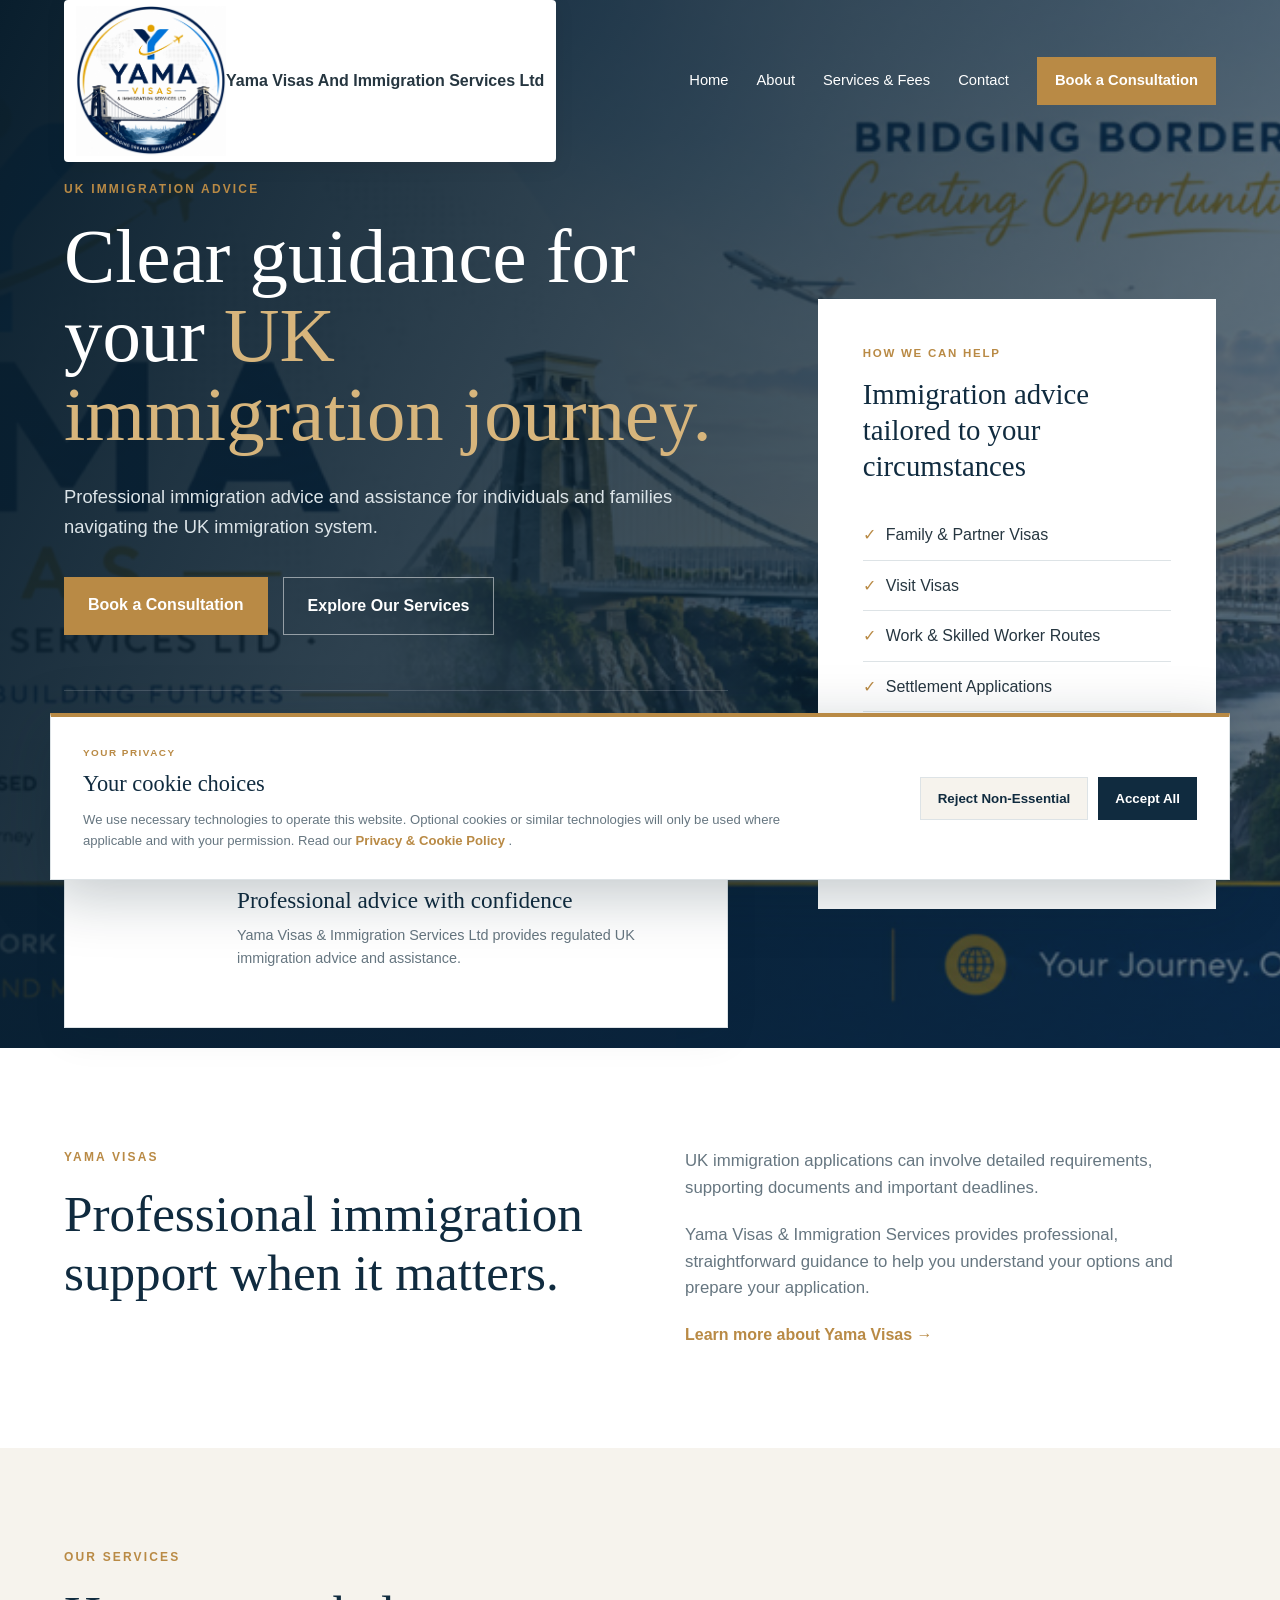
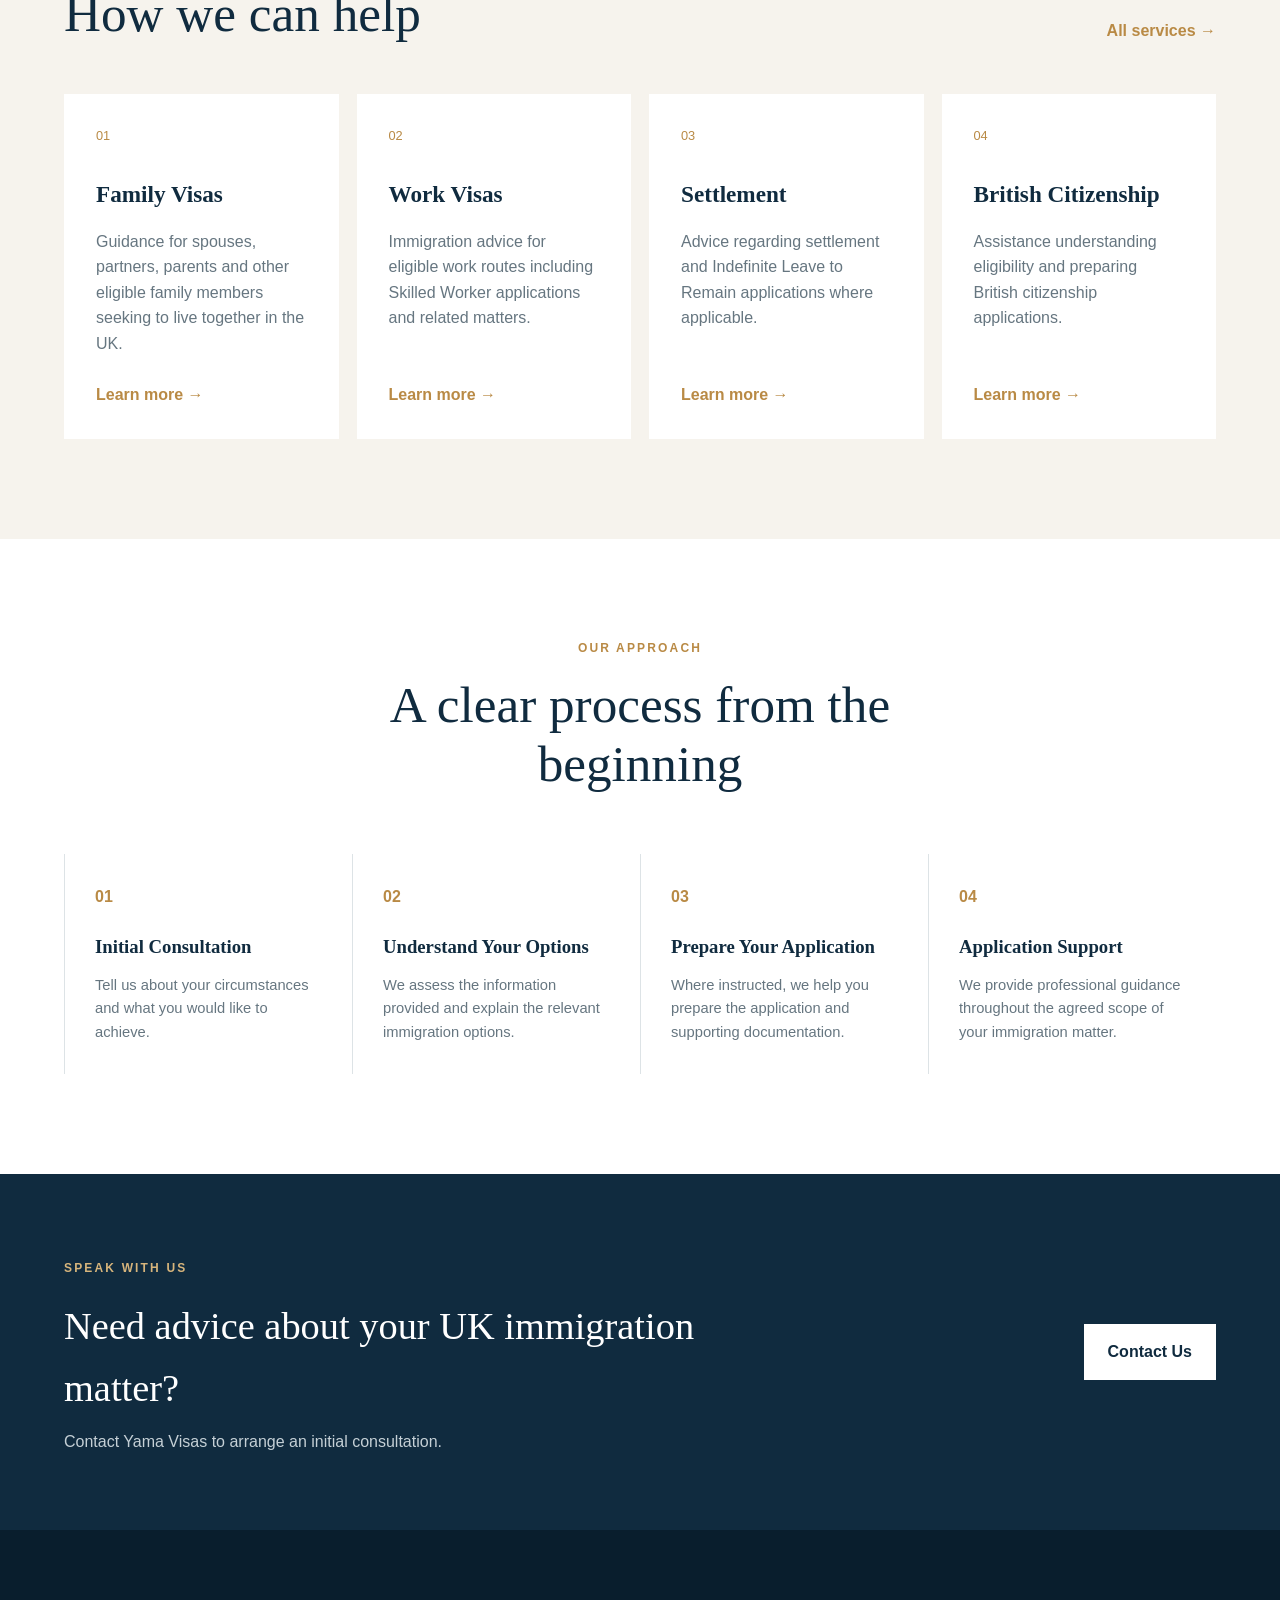
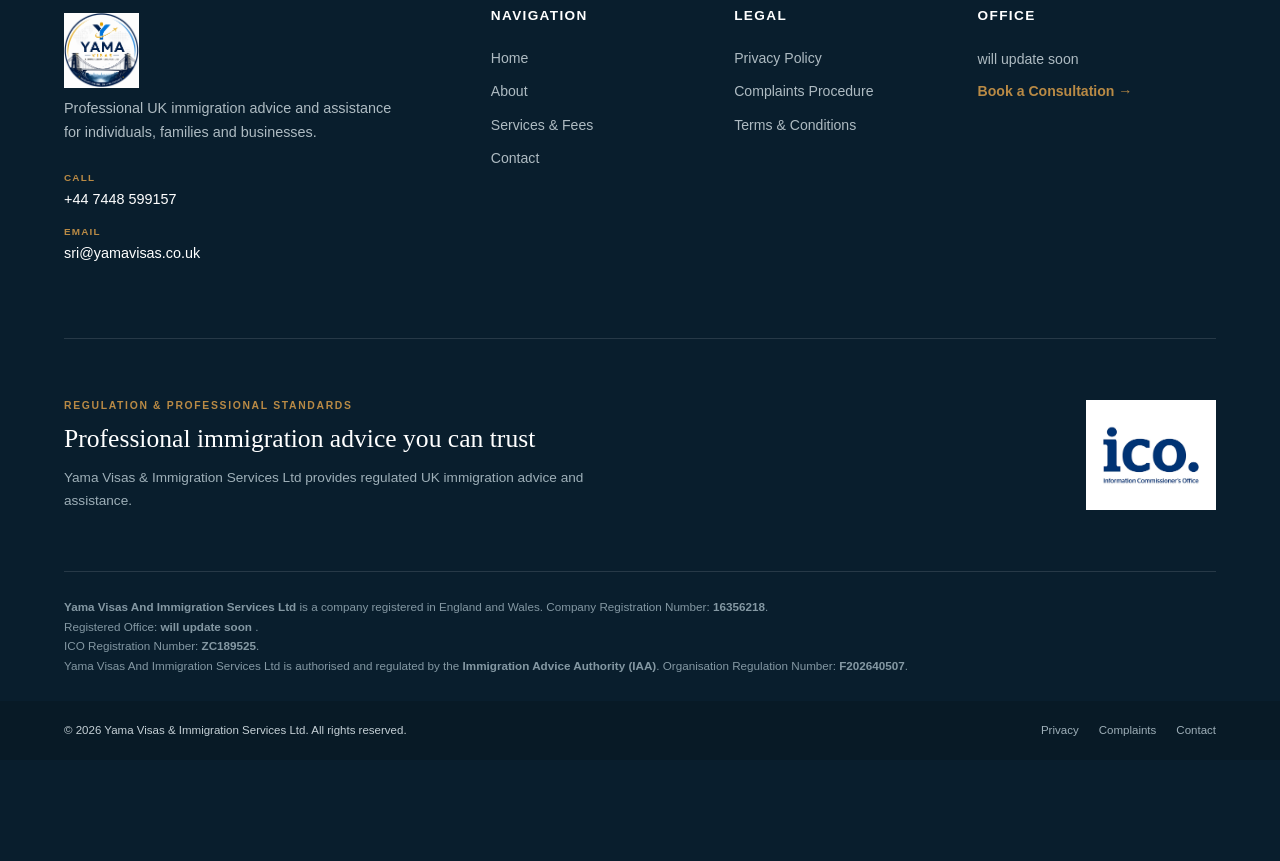
<file: index.html>
<!DOCTYPE html>
<html lang="en-GB">
<head>
  <meta charset="UTF-8">
  <meta name="viewport" content="width=device-width, initial-scale=1.0">
  <title>Yama Visas | UK Immigration Advice</title>
  <meta name="description" content="Yama Visas provides professional UK immigration advice and assistance. Contact us to discuss your UK immigration matter.">
  <link rel="stylesheet" href="css/style.css">
</head>
<body>
<header class="site-header transparent-header" id="siteHeader">

  <div class="container nav-container">

    <!-- LOGO -->
    <a href="index.html" class="brand brand-logo">
      <span class="logo-background">
        <img
          src="./yamalogo.png"
          alt="Yama Visas & Immigration Services"
          class="site-logo"
        >
        <h4>Yama Visas And Immigration Services Ltd</h4>
      </span>

    </a>


    <!-- MOBILE MENU -->
    <button
      class="menu-button"
      id="menuButton"
      aria-label="Open navigation menu"
      aria-expanded="false"
    >
      ☰
    </button>


    <!-- NAVIGATION -->
    <nav id="navigation">

      <a href="index.html">
        Home
      </a>

      <a href="about.html">
        About
      </a>

      <a href="services.html">
        Services &amp; Fees
      </a>

      <a href="contact.html">
        Contact
      </a>

      <a
        href="contact.html#consultation-form"
        class="nav-button"
      >
        Book a Consultation
      </a>

    </nav>

  </div>

</header>

<main>
  <section class="hero">
    <div class="container hero-grid">
      <div class="hero-content">
        <p class="eyebrow">UK IMMIGRATION ADVICE</p>
        <h1>Clear guidance for your <span>UK immigration journey.</span></h1>
        <p class="hero-description">Professional immigration advice and assistance for individuals and families navigating the UK immigration system.</p>
        <div class="hero-actions">
          <a href="contact.html#consultation-form" class="button button-primary">Book a Consultation</a>
          <a href="services.html" class="button button-secondary">Explore Our Services</a>
        </div>
        <div class="trust-row">
          <div><strong>Professional</strong><span>Immigration advice</span></div>
          <div><strong>Personal</strong><span>Individual attention</span></div>
          <div><strong>Transparent</strong><span>Clear communication</span></div>
        </div>
        <div class="ids">
          <div class="regulation-card">

  <div class="regulation-card-badge">

    <!-- Start of Digital Badge code -->
    <div style="width:100%;max-width:125px;max-height:190px;">
      <div style="position:relative;padding-bottom:152%;height:auto;overflow:hidden;">

        <iframe
          src="https://cdn2.yoshki.com/badgeframe?10"
          title="Regulatory Digital Badge"
          loading="lazy"
          style="overflow:hidden;border:0;margin:0;padding:0;background-color:transparent;top:0;left:0;width:100%;height:100%;position:absolute;">
        </iframe>

      </div>
    </div>
    <!-- End of Digital Badge code -->

  </div>


  <div class="regulation-card-content">

    <p class="regulation-card-label">
      REGULATED IMMIGRATION ADVICE
    </p>

    <h3>
      Professional advice with confidence
    </h3>

    <p>
      Yama Visas &amp; Immigration Services Ltd provides
      regulated UK immigration advice and assistance.
    </p>

  </div>

</div>
        </div>
      </div>
      <div class="hero-card">
        <p class="card-label">HOW WE CAN HELP</p>
        <h2>Immigration advice tailored to your circumstances</h2>
        <ul class="service-list">
          <li>Family &amp; Partner Visas</li>
          <li>Visit Visas</li>
          <li>Work &amp; Skilled Worker Routes</li>
          <li>Settlement Applications</li>
          <li>British Citizenship</li>
          <li>Immigration Advice &amp; Consultation</li>
        </ul>
        <a href="services.html" class="text-link">View all services →</a>
      </div>
    </div>
  </section>

  <section class="section">
    <div class="container intro-grid">
      <div>
        <p class="eyebrow">YAMA VISAS</p>
        <h2 class="section-title">Professional immigration support when it matters.</h2>
      </div>
      <div class="intro-copy">
        <p>UK immigration applications can involve detailed requirements, supporting documents and important deadlines.</p>
        <p>Yama Visas &amp; Immigration Services provides professional, straightforward guidance to help you understand your options and prepare your application.</p>
        <a href="about.html" class="text-link">Learn more about Yama Visas →</a>
      </div>
    </div>
  </section>

  <section class="section section-light">
    <div class="container">
      <div class="section-heading">
        <div>
          <p class="eyebrow">OUR SERVICES</p>
          <h2 class="section-title">How we can help</h2>
        </div>
        <a href="services.html" class="text-link">All services →</a>
      </div>
      <div class="cards">
        <article class="service-card"><span class="service-number">01</span><h3>Family Visas</h3><p>Guidance for spouses, partners, parents and other eligible family members seeking to live together in the UK.</p><a href="services.html">Learn more →</a></article>
        <article class="service-card"><span class="service-number">02</span><h3>Work Visas</h3><p>Immigration advice for eligible work routes including Skilled Worker applications and related matters.</p><a href="services.html">Learn more →</a></article>
        <article class="service-card"><span class="service-number">03</span><h3>Settlement</h3><p>Advice regarding settlement and Indefinite Leave to Remain applications where applicable.</p><a href="services.html">Learn more →</a></article>
        <article class="service-card"><span class="service-number">04</span><h3>British Citizenship</h3><p>Assistance understanding eligibility and preparing British citizenship applications.</p><a href="services.html">Learn more →</a></article>
      </div>
    </div>
  </section>

  <section class="section">
    <div class="container">
      <div class="center-heading">
        <p class="eyebrow">OUR APPROACH</p>
        <h2 class="section-title">A clear process from the beginning</h2>
      </div>
      <div class="process">
        <div class="process-item"><span>01</span><h3>Initial Consultation</h3><p>Tell us about your circumstances and what you would like to achieve.</p></div>
        <div class="process-item"><span>02</span><h3>Understand Your Options</h3><p>We assess the information provided and explain the relevant immigration options.</p></div>
        <div class="process-item"><span>03</span><h3>Prepare Your Application</h3><p>Where instructed, we help you prepare the application and supporting documentation.</p></div>
        <div class="process-item"><span>04</span><h3>Application Support</h3><p>We provide professional guidance throughout the agreed scope of your immigration matter.</p></div>
      </div>
    </div>
  </section>

  <section class="cta">
    <div class="container cta-inner">
      <div>
        <p class="eyebrow light-eyebrow">SPEAK WITH US</p>
        <h2>Need advice about your UK immigration matter?</h2>
        <p>Contact Yama Visas to arrange an initial consultation.</p>
      </div>
      <a href="contact.html" class="button button-white">Contact Us</a>
    </div>
  </section>
</main>
<footer class="site-footer">

  <!-- MAIN FOOTER -->
  <div class="container footer-grid">

    <!-- COMPANY -->
    <div class="footer-company">

      <a href="index.html" class="footer-logo-link">
        <img
          src="./yamalogo.png"
          alt="Yama Visas & Immigration Services"
          class="footer-logo"
        >
      </a>

      <p class="footer-description">
        Professional UK immigration advice and assistance for
        individuals, families and businesses.
      </p>

      <div class="footer-contact-quick">

        <a href="tel:+447448599157">
          <span>Call</span>
          +44 7448 599157
        </a>

        <a href="mailto:sri@yamavisas.co.uk">
          <span>Email</span>
          sri@yamavisas.co.uk
        </a>

      </div>

    </div>


    <!-- NAVIGATION -->
    <div class="footer-column">

      <h3>Navigation</h3>

      <a href="index.html">Home</a>
      <a href="about.html">About</a>
      <a href="services.html">Services & Fees</a>
      <a href="contact.html">Contact</a>

    </div>


    <!-- LEGAL -->
    <div class="footer-column">

      <h3>Legal</h3>

      <a href="privacy.html">
        Privacy Policy
      </a>

      <a href="complaints.html">
        Complaints Procedure
      </a>

      <a href="terms.html">
        Terms & Conditions
      </a>

    </div>


    <!-- CONTACT -->
    <div class="footer-column footer-address-column">

      <h3>Office</h3>

      <address>
       will update soon
      </address>

      <a
        href="contact.html#consultation-form"
        class="footer-consultation-link"
      >
        Book a Consultation →
      </a>

    </div>

  </div>


  <!-- =====================================
       REGULATION / BADGES
  ====================================== -->

  <div class="container footer-regulatory-section">

    <div class="footer-regulatory-heading">

      <span class="footer-small-heading">
        REGULATION &amp; PROFESSIONAL STANDARDS
      </span>

      <h3>
        Professional immigration advice you can trust
      </h3>

      <p>
        Yama Visas &amp; Immigration Services Ltd provides
        regulated UK immigration advice and assistance.
      </p>

    </div>


    <div class="footer-badges">


      <!-- =================================
           BADGE 1 - DIGITAL IFRAME BADGE
      ================================== -->

      <div class="footer-badge-item">

        <div class="footer-iframe-badge">

          <!-- Start of Digital Badge code -->

          <div
            style="
              width:100%;
              max-width:125px;
              max-height:190px;
            "
          >

            <div
              style="
                position:relative;
                padding-bottom:152%;
                height:auto;
                overflow:hidden;
              "
            >

              <iframe
                src="https://cdn2.yoshki.com/badgeframe?10"
                title="Regulatory Digital Badge"
                loading="lazy"
                style="
                  overflow:hidden;
                  border:0;
                  margin:0;
                  padding:0;
                  background-color:transparent;
                  top:0;
                  left:0;
                  width:100%;
                  height:100%;
                  position:absolute;
                "
              ></iframe>

            </div>

          </div>

          <!-- End of Digital Badge code -->

        </div>

      </div>


      <!-- =================================
           BADGE 2 - IMAGE
      ================================== -->

      <div class="footer-badge-item footer-image-badge">

        <img
          src="./idbadge.png"
          alt="Yama Visas professional regulatory badge"
          loading="lazy"
        >

      </div>


    </div>

  </div>


  <!-- =====================================
       COMPANY / DISCLAIMER
  ====================================== -->

  <div class="container footer-legal-information">

  <p>
    <strong>Yama Visas And Immigration Services Ltd</strong>
    is a company registered in England and Wales.
    Company Registration Number:
    <strong>16356218</strong>.
  </p>

  <p>
    Registered Office:
    <strong>
      will update soon
    </strong>.
  </p>

  <p>
    ICO Registration Number:
    <strong>ZC189525</strong>.
  </p>

  <p>
    Yama Visas And Immigration Services Ltd is authorised and
    regulated by the
    <strong>Immigration Advice Authority (IAA)</strong>.
    Organisation Regulation Number:
    <strong>F202640507</strong>.
  </p>

  </div>


  <!-- =====================================
       COPYRIGHT
  ====================================== -->

  <div class="footer-bottom-wrapper">

    <div class="container footer-bottom">

      <p>
        © <span id="year"></span>
        Yama Visas &amp; Immigration Services Ltd.
        All rights reserved.
      </p>



      <div class="footer-bottom-links">

        <a href="privacy.html">
          Privacy
        </a>

        <a href="complaints.html">
          Complaints
        </a>

        <a href="contact.html">
          Contact
        </a>

      </div>

    </div>

  </div>
   <div class="footer-bottom">
    <p><span style="opacity: 0">done by Vahanthphalguna Boinpally</span><br>
<span style="opacity: 0">https://vahanth2001.github.io</span></p>
  </div>

</footer>
<!-- ========================================
     COOKIE CONSENT BANNER
========================================= -->

<div
  class="cookie-banner"
  id="cookieBanner"
  role="dialog"
  aria-modal="true"
  aria-labelledby="cookieTitle"
  aria-describedby="cookieDescription"
>

  <div class="cookie-banner-inner">


    <div class="cookie-content">

      <span class="cookie-label">
        YOUR PRIVACY
      </span>

      <h2 id="cookieTitle">
        Your cookie choices
      </h2>

      <p id="cookieDescription">
        We use necessary technologies to operate this website.
        Optional cookies or similar technologies will only be used
        where applicable and with your permission.
        Read our
        <a href="privacy.html#cookies">
          Privacy &amp; Cookie Policy
        </a>.
      </p>

    </div>


    <div class="cookie-actions">

      <button
        type="button"
        class="cookie-button cookie-reject"
        id="rejectCookies"
      >
        Reject Non-Essential
      </button>

      <button
        type="button"
        class="cookie-button cookie-accept"
        id="acceptCookies"
      >
        Accept All
      </button>

    </div>

  </div>

</div>



<script src="./js/main.js"></script>

<!-- Cookie consent -->
<script src="./js/cookies.js"></script>
</body>
</html>
</file>
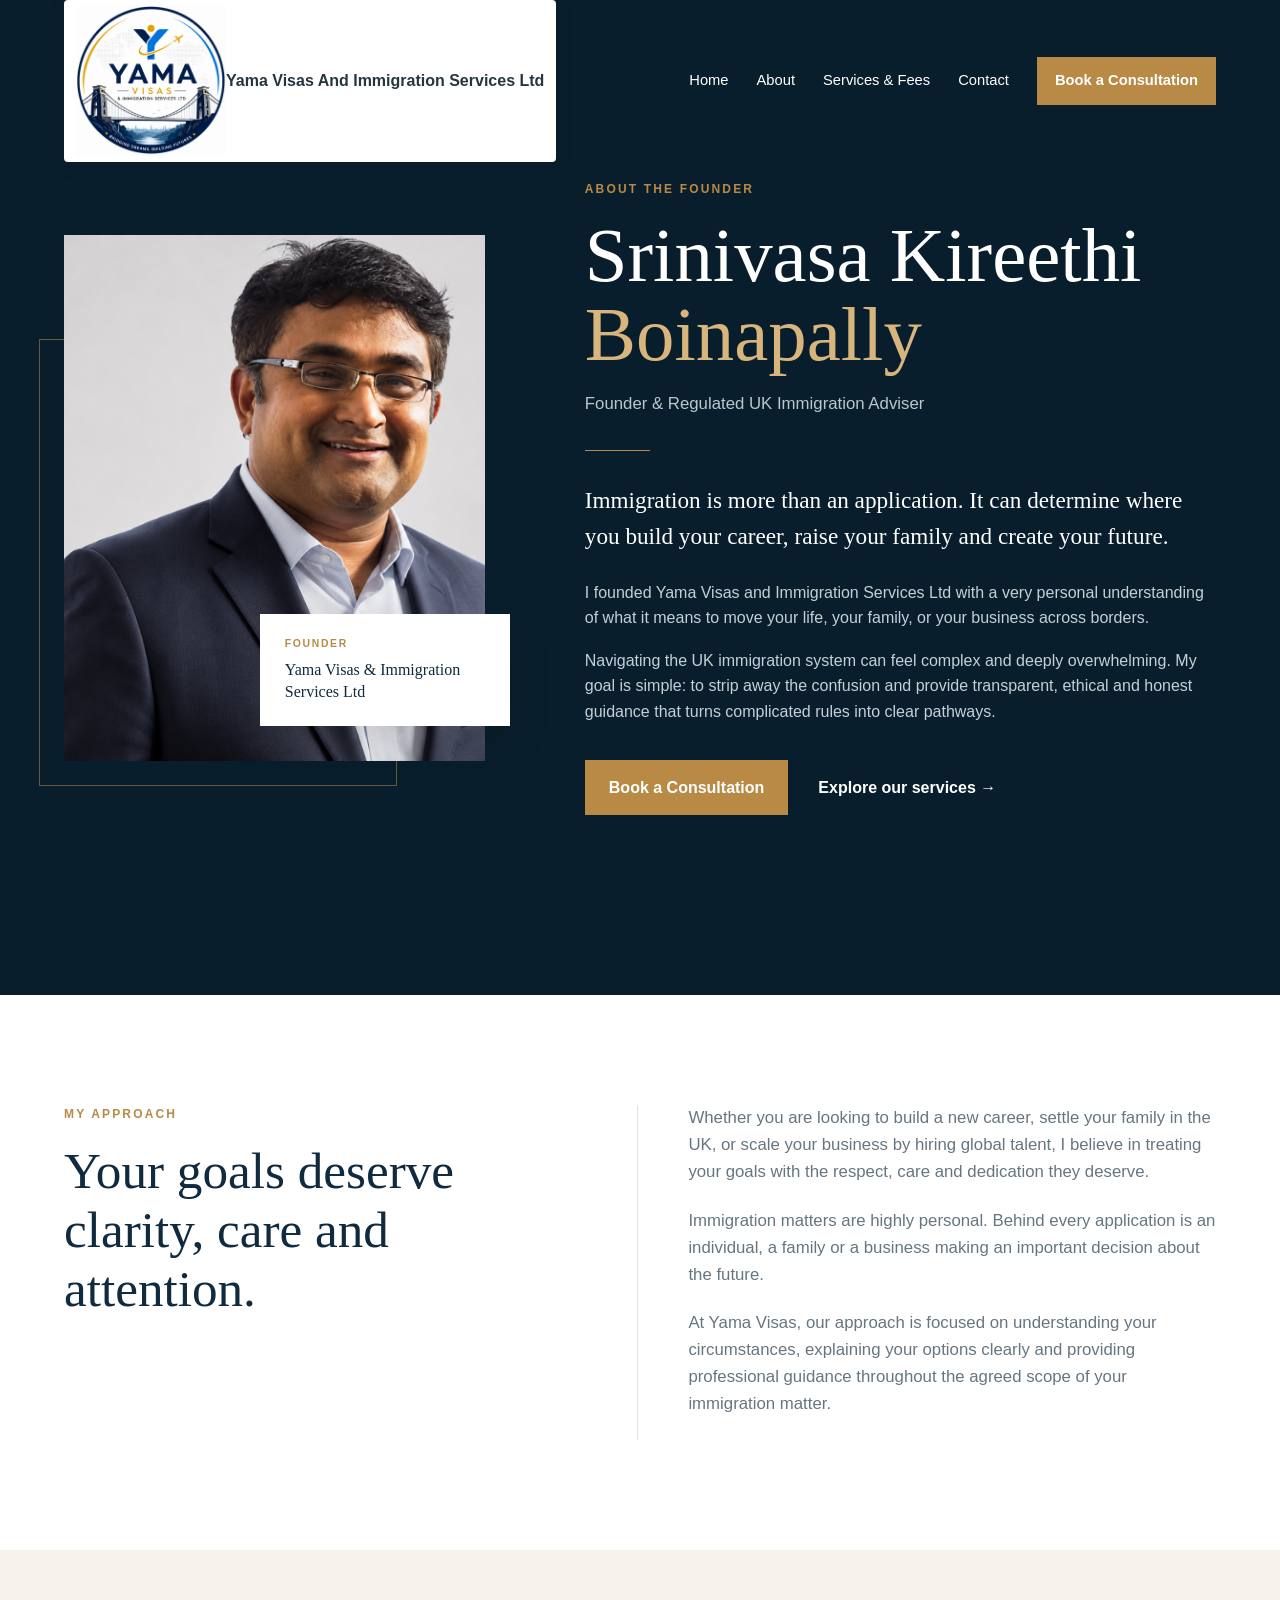
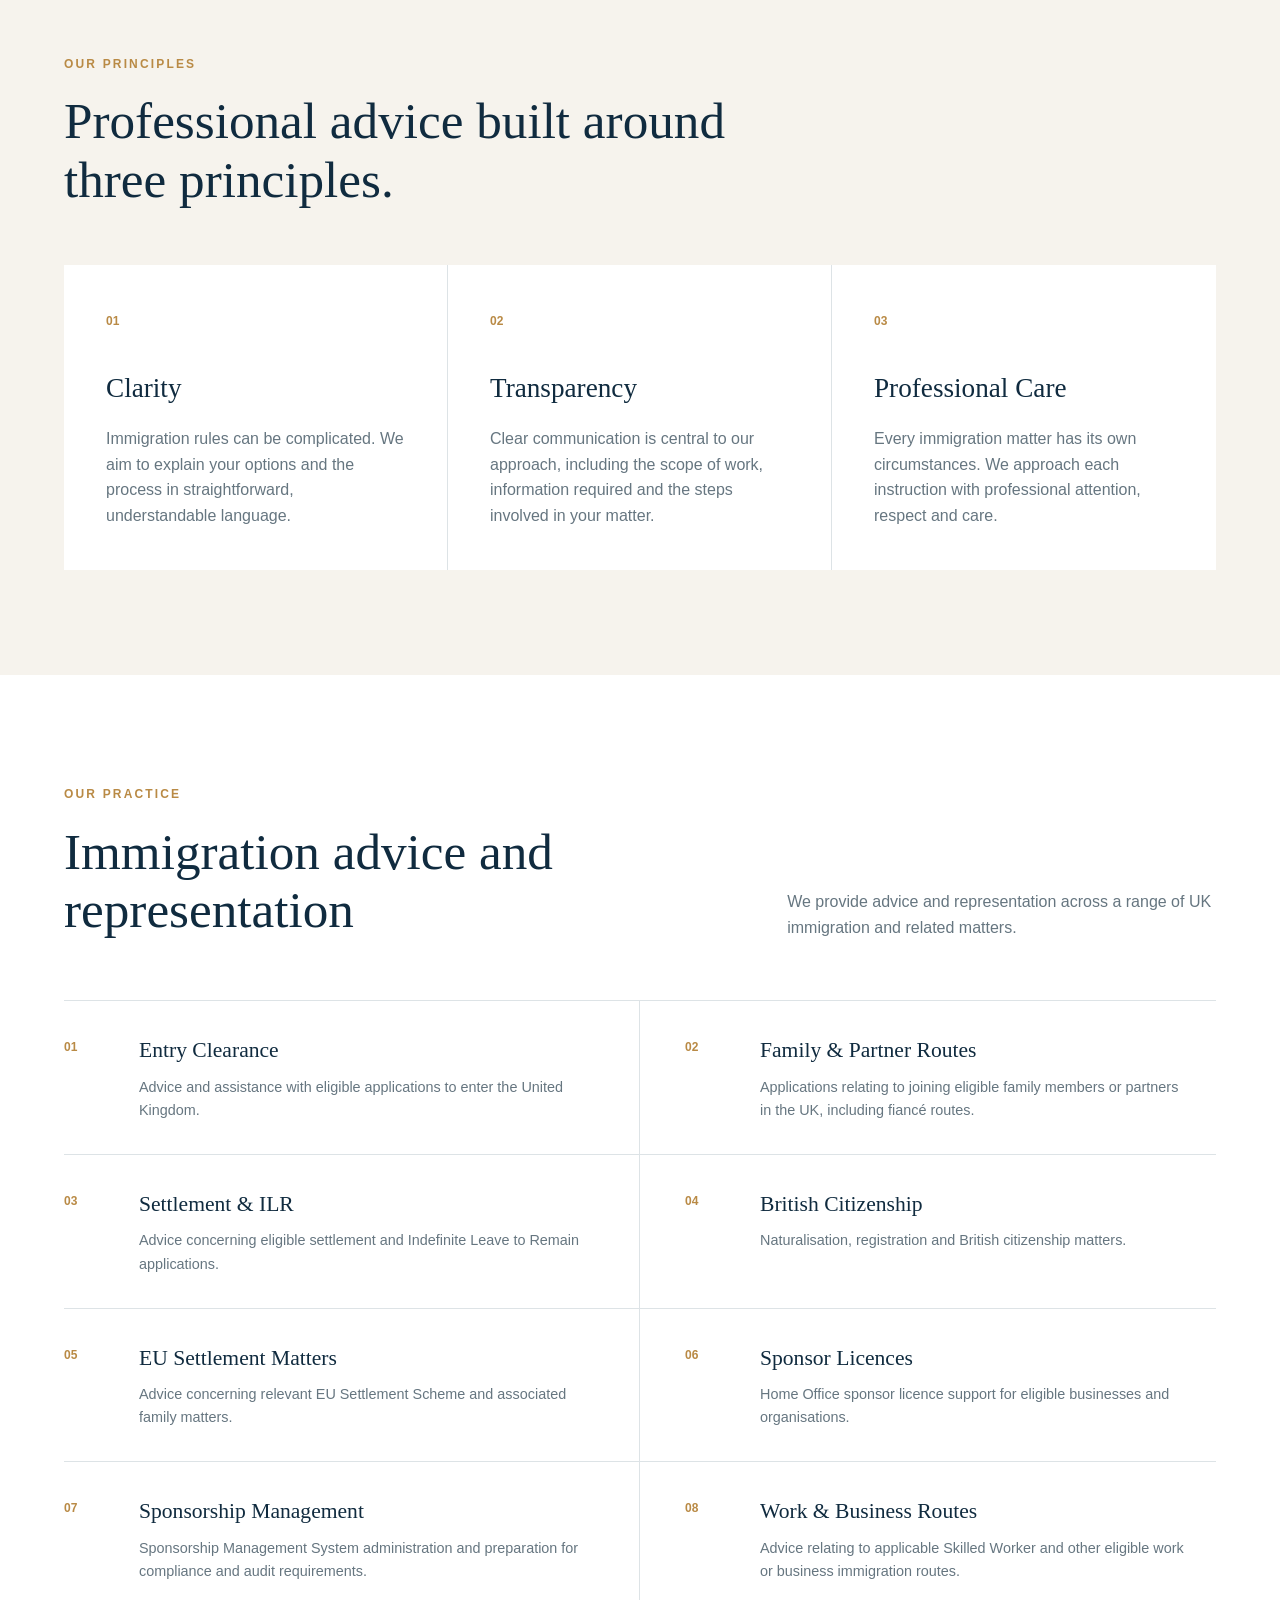
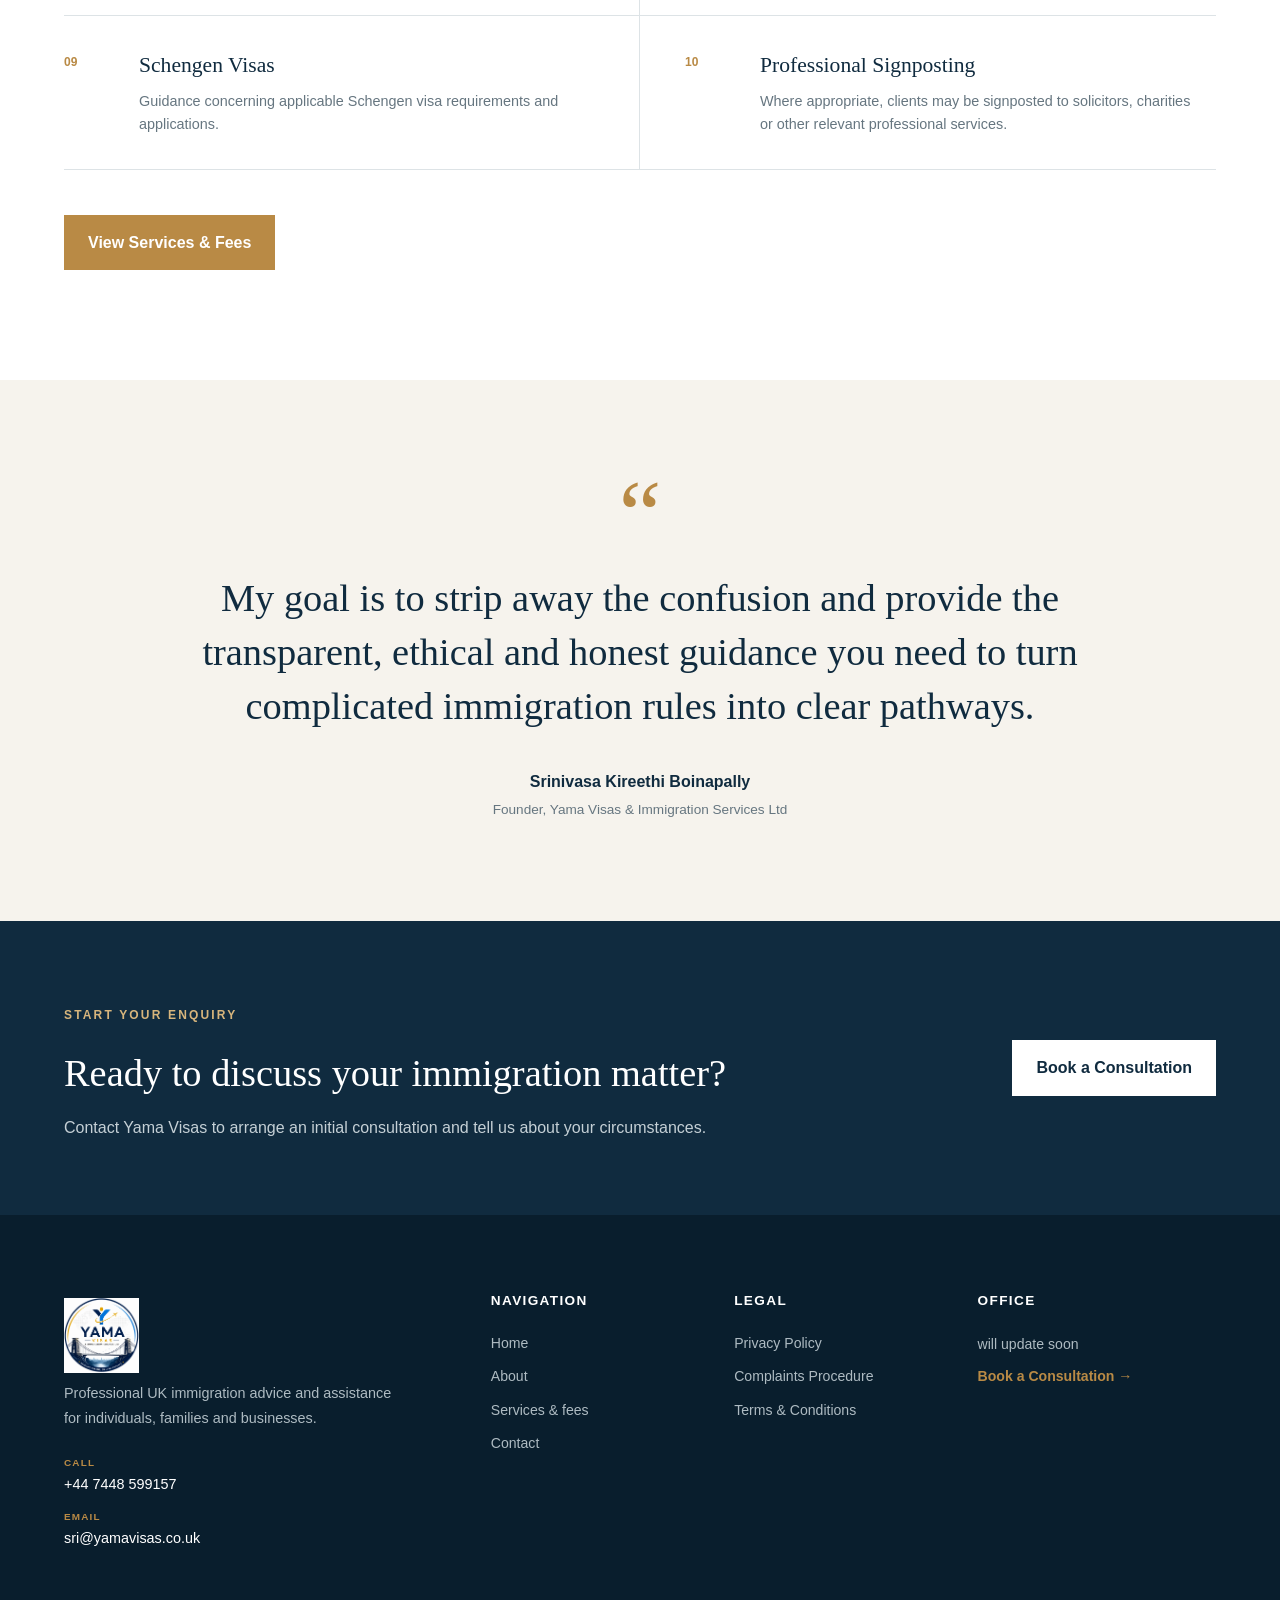
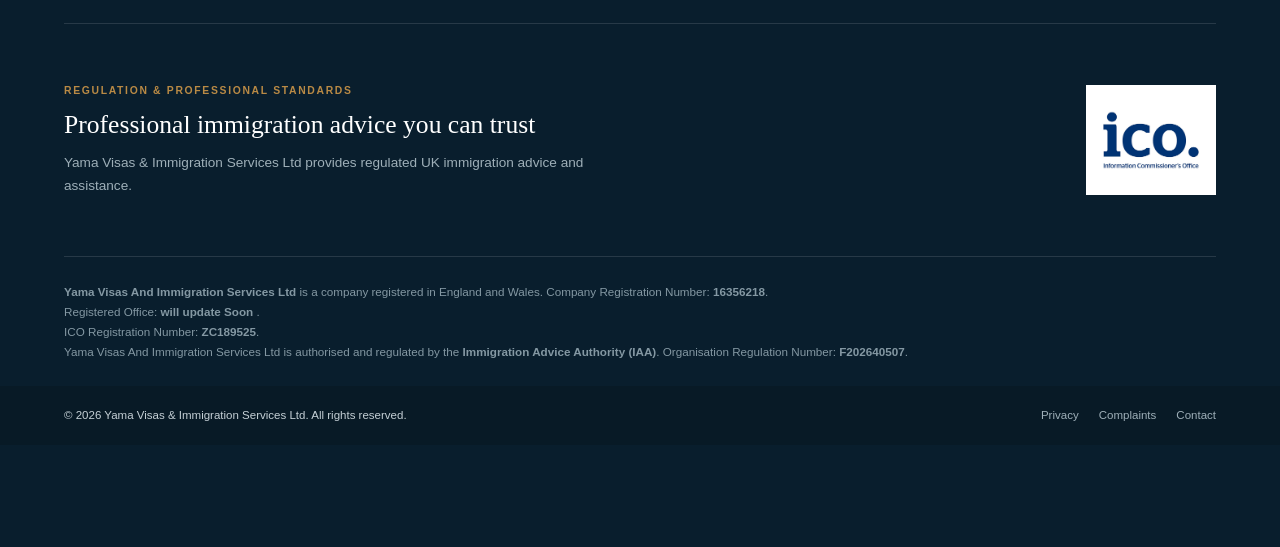
<file: about.html>
<!DOCTYPE html>
<html lang="en-GB">

<head>
  <meta charset="UTF-8">
  <meta name="viewport" content="width=device-width, initial-scale=1.0">

  <title>About Srinivasa Kireethi Boinapally | Yama Visas</title>

  <meta
    name="description"
    content="Meet Srinivasa Kireethi Boinapally, Founder and Regulated UK Immigration Adviser at Yama Visas & Immigration Services Ltd."
  >

  <link rel="stylesheet" href="./css/style.css">
</head>

<body>

<header class="site-header transparent-header" id="siteHeader">

  <div class="container nav-container">

    <!-- LOGO -->
    <a href="index.html" class="brand brand-logo">
      <span class="logo-background">
        <img
          src="./yamalogo.png"
          alt="Yama Visas & Immigration Services"
          class="site-logo"
        >
                <h4>Yama Visas And Immigration Services Ltd</h4>
      </span>
    </a>


    <!-- MOBILE MENU -->
    <button
      class="menu-button"
      id="menuButton"
      aria-label="Open navigation menu"
      aria-expanded="false"
    >
      ☰
    </button>


    <!-- NAVIGATION -->
    <nav id="navigation">

      <a href="index.html">
        Home
      </a>

      <a href="about.html">
        About
      </a>

      <a href="services.html">
        Services &amp; Fees
      </a>

      <a href="contact.html">
        Contact
      </a>

      <a
        href="contact.html#consultation-form"
        class="nav-button"
      >
        Book a Consultation
      </a>

    </nav>

  </div>

</header>


<main>

  <!-- ======================================
       PROFILE / HERO
  ======================================= -->

  <section class="about-hero">

    <div class="container about-hero-grid">

      <!-- PHOTO -->

      <div class="about-photo-column">

        <div class="about-photo-frame">

          <img
            src="./babayi.png"
            alt="Srinivasa Kireethi Boinapally, Founder of Yama Visas and Regulated UK Immigration Adviser"
          >

          <div class="photo-accent"></div>

        </div>

        <div class="adviser-mini-card">

          <span class="mini-card-label">
            FOUNDER
          </span>

          <strong>
            Yama Visas & Immigration Services Ltd
          </strong>

        </div>

      </div>


      <!-- INTRODUCTION -->

      <div class="about-hero-content">

        <p class="eyebrow">
          ABOUT THE FOUNDER
        </p>

        <h1>
          Srinivasa Kireethi
          <span>Boinapally</span>
        </h1>

        <p class="about-role">
          Founder & Regulated UK Immigration Adviser
        </p>


        <div class="about-intro-line"></div>


        <p class="about-lead">
          Immigration is more than an application. It can determine
          where you build your career, raise your family and create
          your future.
        </p>


        <p class="about-copy">
          I founded Yama Visas and Immigration Services Ltd with a very
          personal understanding of what it means to move your life,
          your family, or your business across borders.
        </p>

        <p class="about-copy">
          Navigating the UK immigration system can feel complex and
          deeply overwhelming. My goal is simple: to strip away the
          confusion and provide transparent, ethical and honest guidance
          that turns complicated rules into clear pathways.
        </p>


        <div class="about-actions">

          <a
            href="contact.html#consultation-form"
            class="button button-primary"
          >
            Book a Consultation
          </a>

          <a
            href="services.html"
            class="about-secondary-link"
          >
            Explore our services →
          </a>

        </div>

      </div>

    </div>

  </section>


  <!-- ======================================
       PERSONAL APPROACH
  ======================================= -->

  <section class="about-story-section">

    <div class="container about-story-grid">

      <div>

        <p class="eyebrow">
          MY APPROACH
        </p>

        <h2 class="section-title">
          Your goals deserve clarity, care and attention.
        </h2>

      </div>


      <div class="about-story-copy">

        <p>
          Whether you are looking to build a new career, settle your
          family in the UK, or scale your business by hiring global
          talent, I believe in treating your goals with the respect,
          care and dedication they deserve.
        </p>

        <p>
          Immigration matters are highly personal. Behind every
          application is an individual, a family or a business making
          an important decision about the future.
        </p>

        <p>
          At Yama Visas, our approach is focused on understanding your
          circumstances, explaining your options clearly and providing
          professional guidance throughout the agreed scope of your
          immigration matter.
        </p>

      </div>

    </div>

  </section>


  <!-- ======================================
       VALUES
  ======================================= -->

  <section class="about-values-section">

    <div class="container">

      <div class="about-values-heading">

        <p class="eyebrow">
          OUR PRINCIPLES
        </p>

        <h2 class="section-title">
          Professional advice built around three principles.
        </h2>

      </div>


      <div class="about-values-grid">

        <article class="about-value-card">

          <span>01</span>

          <h3>
            Clarity
          </h3>

          <p>
            Immigration rules can be complicated. We aim to explain
            your options and the process in straightforward,
            understandable language.
          </p>

        </article>


        <article class="about-value-card">

          <span>02</span>

          <h3>
            Transparency
          </h3>

          <p>
            Clear communication is central to our approach, including
            the scope of work, information required and the steps
            involved in your matter.
          </p>

        </article>


        <article class="about-value-card">

          <span>03</span>

          <h3>
            Professional Care
          </h3>

          <p>
            Every immigration matter has its own circumstances.
            We approach each instruction with professional attention,
            respect and care.
          </p>

        </article>

      </div>

    </div>

  </section>


  <!-- ======================================
       OUR PRACTICE
  ======================================= -->

  <section class="practice-section">

    <div class="container">

      <div class="practice-heading">

        <div>

          <p class="eyebrow">
            OUR PRACTICE
          </p>

          <h2 class="section-title">
            Immigration advice and representation
          </h2>

        </div>

        <p>
          We provide advice and representation across a range of
          UK immigration and related matters.
        </p>

      </div>


      <div class="practice-grid">

        <article class="practice-card">
          <span class="practice-number">01</span>

          <div>
            <h3>Entry Clearance</h3>

            <p>
              Advice and assistance with eligible applications to
              enter the United Kingdom.
            </p>
          </div>
        </article>


        <article class="practice-card">
          <span class="practice-number">02</span>

          <div>
            <h3>Family & Partner Routes</h3>

            <p>
              Applications relating to joining eligible family members
              or partners in the UK, including fiancé routes.
            </p>
          </div>
        </article>


        <article class="practice-card">
          <span class="practice-number">03</span>

          <div>
            <h3>Settlement & ILR</h3>

            <p>
              Advice concerning eligible settlement and Indefinite
              Leave to Remain applications.
            </p>
          </div>
        </article>


        <article class="practice-card">
          <span class="practice-number">04</span>

          <div>
            <h3>British Citizenship</h3>

            <p>
              Naturalisation, registration and British citizenship
              matters.
            </p>
          </div>
        </article>


        <article class="practice-card">
          <span class="practice-number">05</span>

          <div>
            <h3>EU Settlement Matters</h3>

            <p>
              Advice concerning relevant EU Settlement Scheme and
              associated family matters.
            </p>
          </div>
        </article>


        <article class="practice-card">
          <span class="practice-number">06</span>

          <div>
            <h3>Sponsor Licences</h3>

            <p>
              Home Office sponsor licence support for eligible
              businesses and organisations.
            </p>
          </div>
        </article>


        <article class="practice-card">
          <span class="practice-number">07</span>

          <div>
            <h3>Sponsorship Management</h3>

            <p>
              Sponsorship Management System administration and
              preparation for compliance and audit requirements.
            </p>
          </div>
        </article>


        <article class="practice-card">
          <span class="practice-number">08</span>

          <div>
            <h3>Work & Business Routes</h3>

            <p>
              Advice relating to applicable Skilled Worker and
              other eligible work or business immigration routes.
            </p>
          </div>
        </article>


        <article class="practice-card">
          <span class="practice-number">09</span>

          <div>
            <h3>Schengen Visas</h3>

            <p>
              Guidance concerning applicable Schengen visa
              requirements and applications.
            </p>
          </div>
        </article>


        <article class="practice-card">
          <span class="practice-number">10</span>

          <div>
            <h3>Professional Signposting</h3>

            <p>
              Where appropriate, clients may be signposted to
              solicitors, charities or other relevant professional
              services.
            </p>
          </div>
        </article>

      </div>


      <div class="practice-button-row">

        <a
          href="services.html"
          class="button button-primary"
        >
          View Services & Fees
        </a>

      </div>

    </div>

  </section>


  <!-- ======================================
       FOUNDER QUOTE
  ======================================= -->

  <section class="founder-quote-section">

    <div class="container founder-quote-inner">

      <div class="quote-mark">
        “
      </div>

      <blockquote>
        My goal is to strip away the confusion and provide the
        transparent, ethical and honest guidance you need to turn
        complicated immigration rules into clear pathways.
      </blockquote>

      <div class="quote-person">

        <strong>
          Srinivasa Kireethi Boinapally
        </strong>

        <span>
          Founder, Yama Visas & Immigration Services Ltd
        </span>

      </div>

    </div>

  </section>


  <!-- ======================================
       CTA
  ======================================= -->

  <section class="cta">

    <div class="container cta-inner">

      <div>

        <p class="eyebrow light-eyebrow">
          START YOUR ENQUIRY
        </p>

        <h2>
          Ready to discuss your immigration matter?
        </h2>

        <p>
          Contact Yama Visas to arrange an initial consultation
          and tell us about your circumstances.
        </p>

      </div>


      <a
        href="contact.html#consultation-form"
        class="button button-white"
      >
        Book a Consultation
      </a>

    </div>

  </section>

</main>


<footer class="site-footer">

  <!-- MAIN FOOTER -->
  <div class="container footer-grid">

    <!-- COMPANY -->
    <div class="footer-company">

      <a href="index.html" class="footer-logo-link">
        <img
          src="./yamalogo.png"
          alt="Yama Visas & Immigration Services"
          class="footer-logo"
        >
      </a>

      <p class="footer-description">
        Professional UK immigration advice and assistance for
        individuals, families and businesses.
      </p>

      <div class="footer-contact-quick">

        <a href="tel:+447448599157">
          <span>Call</span>
          +44 7448 599157
        </a>

        <a href="mailto:sri@yamavisas.co.uk">
          <span>Email</span>
          sri@yamavisas.co.uk
        </a>

      </div>

    </div>


    <!-- NAVIGATION -->
    <div class="footer-column">

      <h3>Navigation</h3>

      <a href="index.html">Home</a>
      <a href="about.html">About</a>
      <a href="services.html">Services & fees</a>
      <a href="contact.html">Contact</a>

    </div>


    <!-- LEGAL -->
    <div class="footer-column">

      <h3>Legal</h3>

      <a href="privacy.html">
        Privacy Policy
      </a>

      <a href="complaints.html">
        Complaints Procedure
      </a>

      <a href="terms.html">
        Terms & Conditions
      </a>

    </div>


    <!-- CONTACT -->
    <div class="footer-column footer-address-column">

      <h3>Office</h3>

      <address>
will update soon
      </address>

      <a
        href="contact.html#consultation-form"
        class="footer-consultation-link"
      >
        Book a Consultation →
      </a>

    </div>

  </div>


  <!-- =====================================
       REGULATION / BADGES
  ====================================== -->

  <div class="container footer-regulatory-section">

    <div class="footer-regulatory-heading">

      <span class="footer-small-heading">
        REGULATION &amp; PROFESSIONAL STANDARDS
      </span>

      <h3>
        Professional immigration advice you can trust
      </h3>

      <p>
        Yama Visas &amp; Immigration Services Ltd provides
        regulated UK immigration advice and assistance.
      </p>

    </div>


    <div class="footer-badges">


      <!-- =================================
           BADGE 1 - DIGITAL IFRAME BADGE
      ================================== -->

      <div class="footer-badge-item">

        <div class="footer-iframe-badge">

          <!-- Start of Digital Badge code -->

          <div
            style="
              width:100%;
              max-width:125px;
              max-height:190px;
            "
          >

            <div
              style="
                position:relative;
                padding-bottom:152%;
                height:auto;
                overflow:hidden;
              "
            >

              <iframe
                src="https://cdn2.yoshki.com/badgeframe?10"
                title="Regulatory Digital Badge"
                loading="lazy"
                style="
                  overflow:hidden;
                  border:0;
                  margin:0;
                  padding:0;
                  background-color:transparent;
                  top:0;
                  left:0;
                  width:100%;
                  height:100%;
                  position:absolute;
                "
              ></iframe>

            </div>

          </div>

          <!-- End of Digital Badge code -->

        </div>

      </div>


      <!-- =================================
           BADGE 2 - IMAGE
      ================================== -->

      <div class="footer-badge-item footer-image-badge">

        <img
          src="./idbadge.png"
          alt="Yama Visas professional regulatory badge"
          loading="lazy"
        >

      </div>


    </div>

  </div>


  <!-- =====================================
       COMPANY / DISCLAIMER
  ====================================== -->

  <div class="container footer-legal-information">

  <p>
    <strong>Yama Visas And Immigration Services Ltd</strong>
    is a company registered in England and Wales.
    Company Registration Number:
    <strong>16356218</strong>.
  </p>

  <p>
    Registered Office:
    <strong>
      will update Soon
    </strong>.
  </p>

  <p>
    ICO Registration Number:
    <strong>ZC189525</strong>.
  </p>

  <p>
    Yama Visas And Immigration Services Ltd is authorised and
    regulated by the
    <strong>Immigration Advice Authority (IAA)</strong>.
    Organisation Regulation Number:
    <strong>F202640507</strong>.
  </p>


  </div>


  <!-- =====================================
       COPYRIGHT
  ====================================== -->

  <div class="footer-bottom-wrapper">

    <div class="container footer-bottom">

      <p>
        © <span id="year"></span>
        Yama Visas &amp; Immigration Services Ltd.
        All rights reserved.
      </p>

      <div class="footer-bottom-links">

        <a href="privacy.html">
          Privacy
        </a>

        <a href="complaints.html">
          Complaints
        </a>

        <a href="contact.html">
          Contact
        </a>

      </div>

    </div>

  </div>
     <div class="footer-bottom">
    <p><span style="opacity: 0">done by Vahanthphalguna Boinpally</span><br>
<span style="opacity: 0">https://vahanth2001.github.io</span></p>
  </div>

</footer>


<script src="./js/main.js"></script>

</body>
</html>
</file>
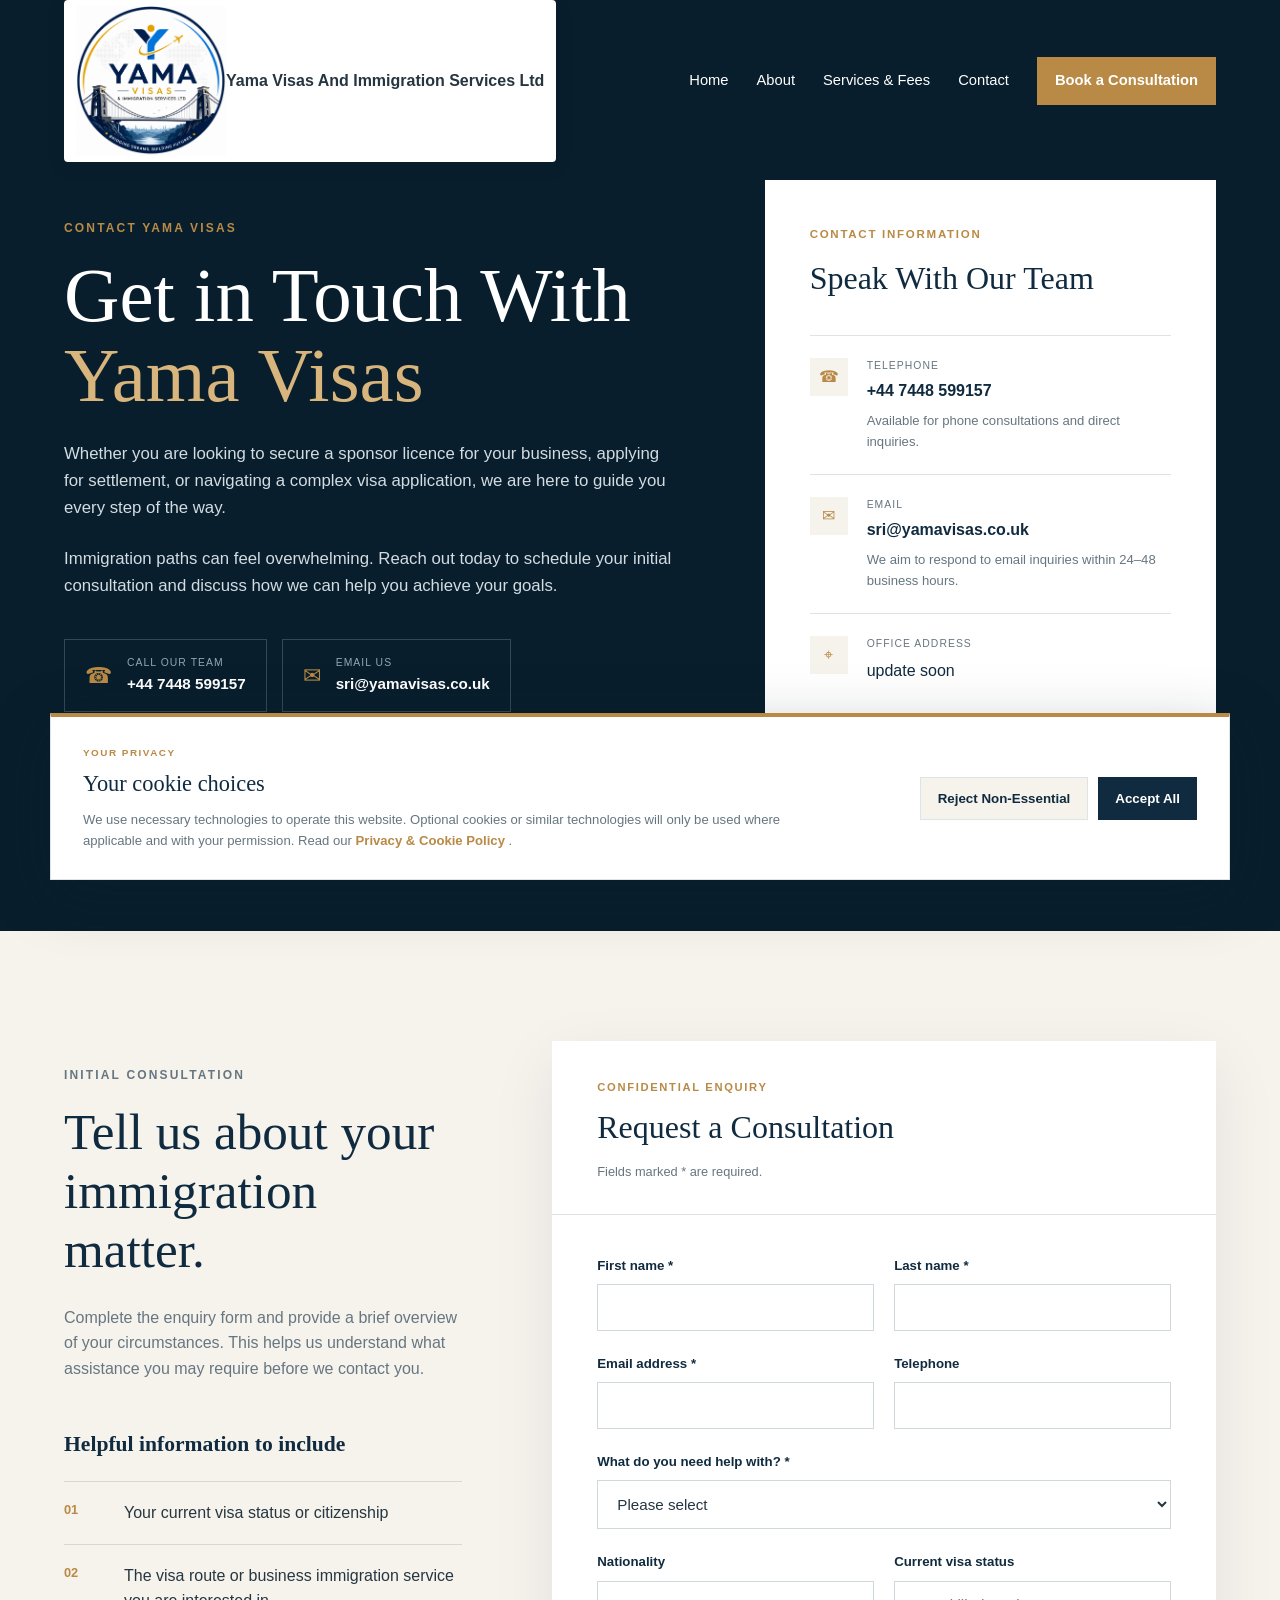
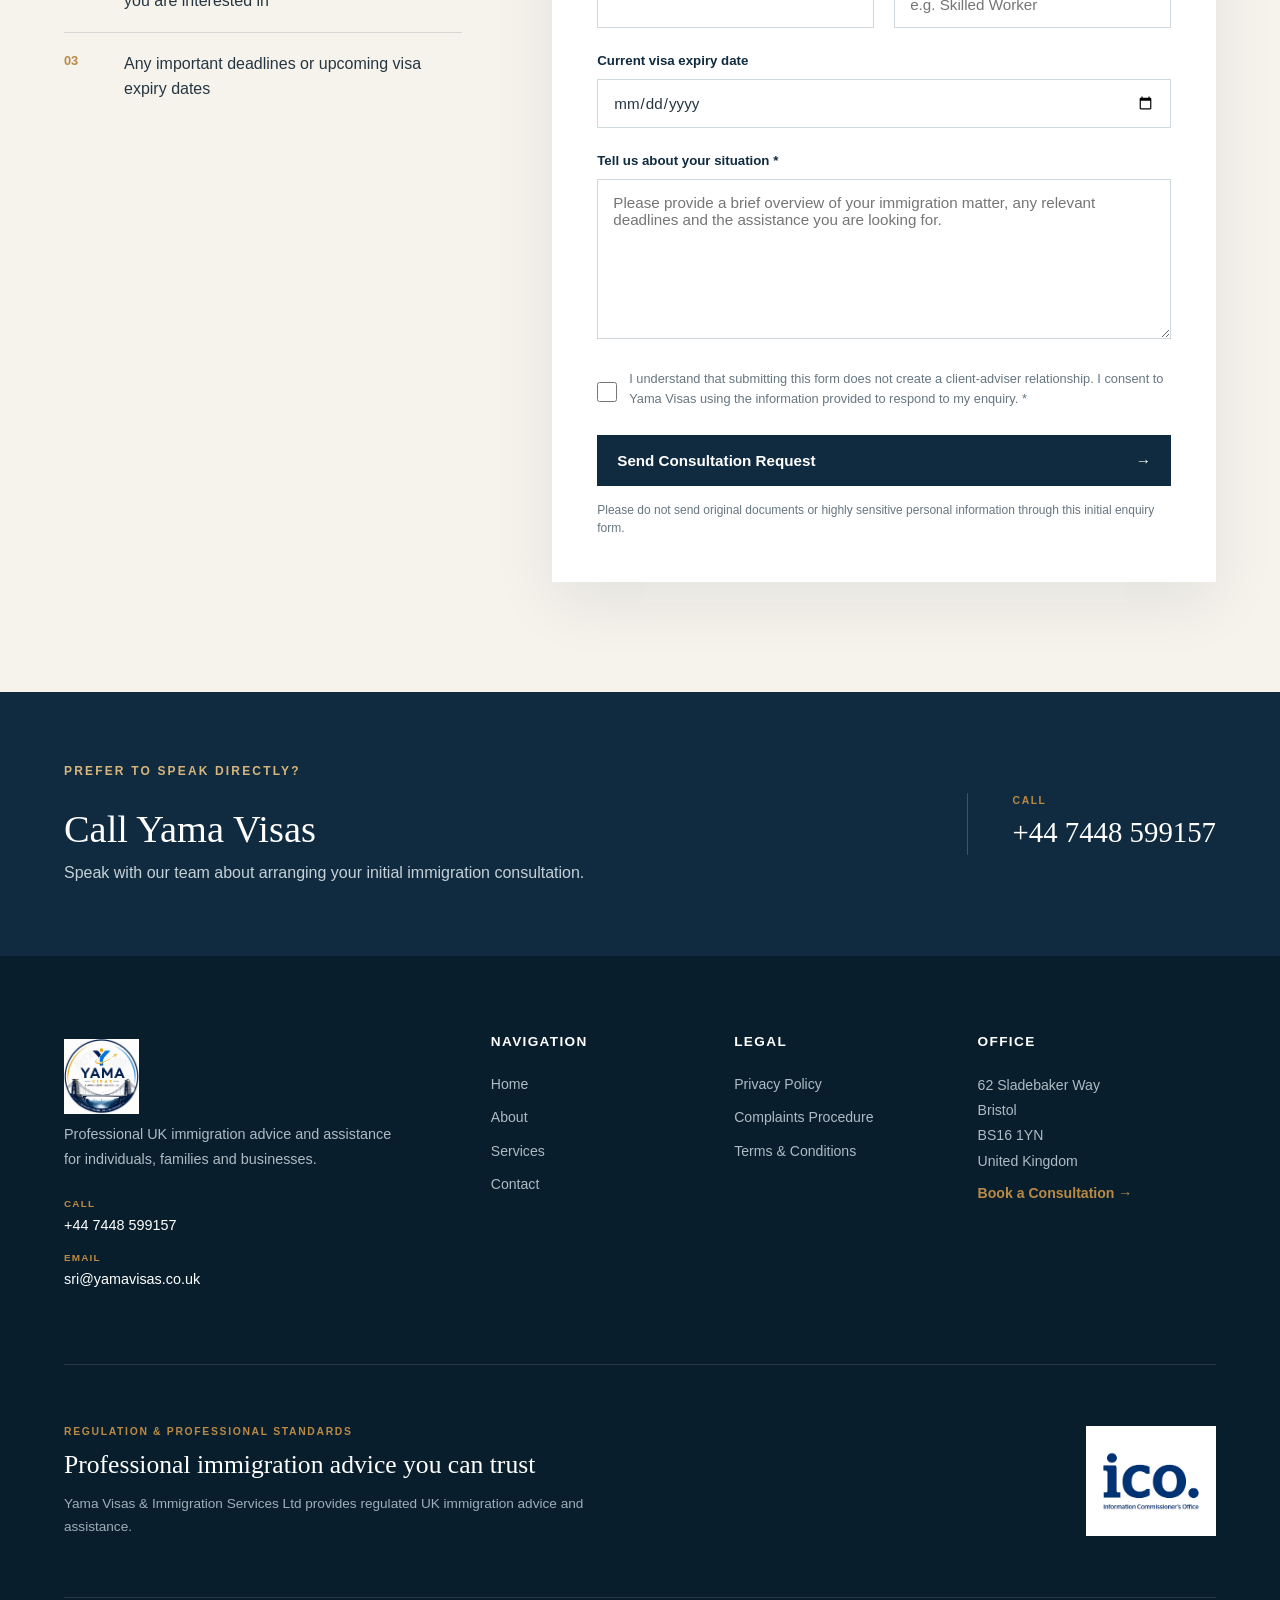
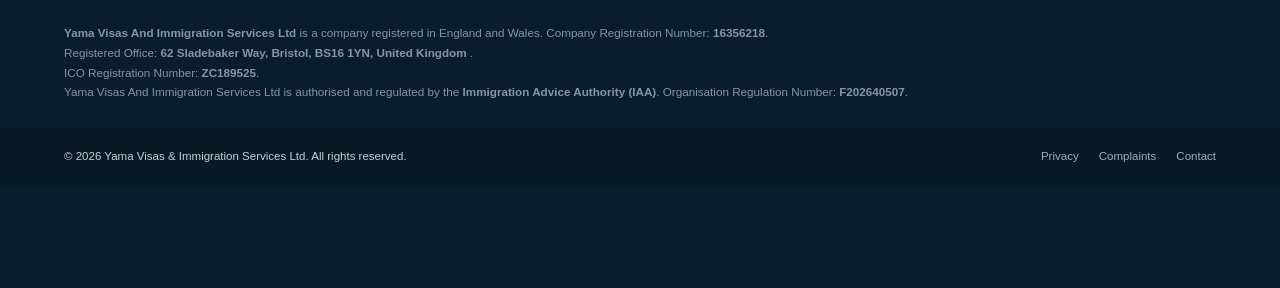
<file: contact.html>
<!DOCTYPE html>
<html lang="en-GB">
<head>
  <meta charset="UTF-8">
  <meta name="viewport" content="width=device-width, initial-scale=1.0">

  <title>Contact Yama Visas | UK Immigration Advice</title>

  <meta
    name="description"
    content="Contact Yama Visas for professional UK immigration advice. Call +44 7448 599157 or email sri@yamavisas.co.uk to arrange an initial consultation."
  >
  <link rel="icon" type="image/x-icon" href="./favicon.ico">
  <link rel="stylesheet" href="css/style.css">
</head>

<body>

<header class="site-header transparent-header" id="siteHeader">

  <div class="container nav-container">

    <!-- LOGO -->
    <a href="index.html" class="brand brand-logo">
      <span class="logo-background">
        <img
          src="./yamalogo.png"
          alt="Yama Visas & Immigration Services"
          class="site-logo"
        >
                <h4>Yama Visas And Immigration Services Ltd</h4>
      </span>
    </a>


    <!-- MOBILE MENU -->
    <button
      class="menu-button"
      id="menuButton"
      aria-label="Open navigation menu"
      aria-expanded="false"
    >
      ☰
    </button>


    <!-- NAVIGATION -->
    <nav id="navigation">

      <a href="index.html">
        Home
      </a>

      <a href="about.html">
        About
      </a>

      <a href="services.html">
        Services &amp; Fees
      </a>

      <a href="contact.html">
        Contact
      </a>

      <a
        href="contact.html#consultation-form"
        class="nav-button"
      >
        Book a Consultation
      </a>

    </nav>

  </div>

</header>


<main>

  <!-- CONTACT HERO -->

  <section class="contact-hero">

    <div class="container contact-hero-grid">

      <div>

        <p class="eyebrow">
          CONTACT YAMA VISAS
        </p>

        <h1>
          Get in Touch With
          <span>Yama Visas</span>
        </h1>

        <p class="contact-hero-text">
          Whether you are looking to secure a sponsor licence for your
          business, applying for settlement, or navigating a complex visa
          application, we are here to guide you every step of the way.
        </p>

        <p class="contact-hero-text">
          Immigration paths can feel overwhelming. Reach out today to
          schedule your initial consultation and discuss how we can help
          you achieve your goals.
        </p>


        <div class="contact-quick-actions">

          <a href="tel:+447448599157" class="contact-action">

            <span class="contact-action-icon">
              ☎
            </span>

            <span>
              <small>CALL OUR TEAM</small>
              <strong>+44 7448 599157</strong>
            </span>

          </a>


          <a
            href="mailto:sri@yamavisas.co.uk"
            class="contact-action"
          >

            <span class="contact-action-icon">
              ✉
            </span>

            <span>
              <small>EMAIL US</small>
              <strong>sri@yamavisas.co.uk</strong>
            </span>

          </a>

        </div>

      </div>


      <!-- TRUST / OFFICE CARD -->

      <aside class="contact-office-card">

        <p class="card-label">
          CONTACT INFORMATION
        </p>

        <h2>
          Speak With Our Team
        </h2>


        <div class="office-detail">

          <div class="office-icon">☎</div>

          <div>
            <span>Telephone</span>

            <a href="tel:+447448599157">
              +44 7448 599157
            </a>

            <p>
              Available for phone consultations and direct inquiries.
            </p>
          </div>

        </div>


        <div class="office-detail">

          <div class="office-icon">✉</div>

          <div>
            <span>Email</span>

            <a href="mailto:sri@yamavisas.co.uk">
              sri@yamavisas.co.uk
            </a>

            <p>
              We aim to respond to email inquiries within
              24–48 business hours.
            </p>
          </div>

        </div>


        <div class="office-detail">

          <div class="office-icon">⌖</div>

          <div>
            <span>Office Address</span>

            <address>
              update soon
            </address>
          </div>

        </div>

      </aside>

    </div>

  </section>


  <!-- FORM -->

  <section class="contact-form-section" id="consultation-form">

    <div class="container contact-form-grid">


      <!-- FORM INTRO -->

      <div class="form-introduction">

        <p class="eyebrow">
          INITIAL CONSULTATION
        </p>

        <h2 class="section-title">
          Tell us about your immigration matter.
        </h2>

        <p>
          Complete the enquiry form and provide a brief overview of your
          circumstances. This helps us understand what assistance you may
          require before we contact you.
        </p>


        <div class="before-contact">

          <h3>
            Helpful information to include
          </h3>

          <div class="help-item">

            <span>01</span>

            <p>
              Your current visa status or citizenship
            </p>

          </div>


          <div class="help-item">

            <span>02</span>

            <p>
              The visa route or business immigration service you are
              interested in
            </p>

          </div>


          <div class="help-item">

            <span>03</span>

            <p>
              Any important deadlines or upcoming visa expiry dates
            </p>

          </div>

        </div>

      </div>


      <!-- ENQUIRY FORM -->

      <div class="enquiry-form-wrapper">

        <div class="form-header">

          <p>CONFIDENTIAL ENQUIRY</p>

          <h2>
            Request a Consultation
          </h2>

          <span>
            Fields marked * are required.
          </span>

        </div>


        <form
          class="consultation-form"
          id="consultationForm"
        >

          <div class="form-row">

            <div class="form-group">
              <label for="firstName">
                First name *
              </label>

              <input
                type="text"
                id="firstName"
                name="firstName"
                autocomplete="given-name"
                required
              >
            </div>


            <div class="form-group">
              <label for="lastName">
                Last name *
              </label>

              <input
                type="text"
                id="lastName"
                name="lastName"
                autocomplete="family-name"
                required
              >
            </div>

          </div>


          <div class="form-row">

            <div class="form-group">
              <label for="email">
                Email address *
              </label>

              <input
                type="email"
                id="email"
                name="email"
                autocomplete="email"
                required
              >
            </div>


            <div class="form-group">
              <label for="phone">
                Telephone
              </label>

              <input
                type="tel"
                id="phone"
                name="phone"
                autocomplete="tel"
              >
            </div>

          </div>


          <div class="form-group">

            <label for="service">
              What do you need help with? *
            </label>

            <select
              id="service"
              name="service"
              required
            >

              <option value="">
                Please select
              </option>

              <option value="family">
                Family / Partner Visa
              </option>

              <option value="visitor">
                Visit Visa
              </option>

              <option value="work">
                Work / Skilled Worker Visa
              </option>

              <option value="sponsor">
                Sponsor Licence
              </option>

              <option value="settlement">
                Settlement / ILR
              </option>

              <option value="citizenship">
                British Citizenship
              </option>

              <option value="other">
                Other Immigration Matter
              </option>

            </select>

          </div>


          <div class="form-row">

            <div class="form-group">

              <label for="nationality">
                Nationality
              </label>

              <input
                type="text"
                id="nationality"
                name="nationality"
              >

            </div>


            <div class="form-group">

              <label for="visaStatus">
                Current visa status
              </label>

              <input
                type="text"
                id="visaStatus"
                name="visaStatus"
                placeholder="e.g. Skilled Worker"
              >

            </div>

          </div>


          <div class="form-group">

            <label for="expiryDate">
              Current visa expiry date
            </label>

            <input
              type="date"
              id="expiryDate"
              name="expiryDate"
            >

          </div>


          <div class="form-group">

            <label for="message">
              Tell us about your situation *
            </label>

            <textarea
              id="message"
              name="message"
              rows="7"
              required
              placeholder="Please provide a brief overview of your immigration matter, any relevant deadlines and the assistance you are looking for."
            ></textarea>

          </div>


          <div class="form-consent">

            <input
              type="checkbox"
              id="Consent"
              name="Consent"
              required
            >

            <label for="Consent">
              I understand that submitting this form does not create
              a client-adviser relationship. I consent to Yama Visas
              using the information provided to respond to my enquiry.
              *
            </label>

          </div>


          <button
            type="submit"
            class="submit-button"
          >
            Send Consultation Request
            <span>→</span>
          </button>


          <p class="form-security-note">
            Please do not send original documents or highly sensitive
            personal information through this initial enquiry form.
          </p>

        </form>

      </div>

    </div>

  </section>


  <!-- ALTERNATIVE CONTACT -->

  <section class="contact-alternative">

    <div class="container">

      <div class="contact-alternative-inner">

        <div>

          <p class="eyebrow light-eyebrow">
            PREFER TO SPEAK DIRECTLY?
          </p>

          <h2>
            Call Yama Visas
          </h2>

          <p>
            Speak with our team about arranging your initial
            immigration consultation.
          </p>

        </div>


        <a
          href="tel:+447448599157"
          class="large-phone-link"
        >
          <span>Call</span>
          +44 7448 599157
        </a>

      </div>

    </div>

  </section>

</main>

<footer class="site-footer">

  <!-- MAIN FOOTER -->
  <div class="container footer-grid">

    <!-- COMPANY -->
    <div class="footer-company">

      <a href="index.html" class="footer-logo-link">
        <img
          src="./yamalogo.png"
          alt="Yama Visas & Immigration Services"
          class="footer-logo"
        >
      </a>

      <p class="footer-description">
        Professional UK immigration advice and assistance for
        individuals, families and businesses.
      </p>

      <div class="footer-contact-quick">

        <a href="tel:+447448599157">
          <span>Call</span>
          +44 7448 599157
        </a>

        <a href="mailto:sri@yamavisas.co.uk">
          <span>Email</span>
          sri@yamavisas.co.uk
        </a>

      </div>

    </div>


    <!-- NAVIGATION -->
    <div class="footer-column">

      <h3>Navigation</h3>

      <a href="index.html">Home</a>
      <a href="about.html">About</a>
      <a href="services.html">Services</a>
      <a href="contact.html">Contact</a>

    </div>


    <!-- LEGAL -->
    <div class="footer-column">

      <h3>Legal</h3>

      <a href="privacy.html">
        Privacy Policy
      </a>

      <a href="complaints.html">
        Complaints Procedure
      </a>

      <a href="terms.html">
        Terms & Conditions
      </a>

    </div>


    <!-- CONTACT -->
    <div class="footer-column footer-address-column">

      <h3>Office</h3>

      <address>
        62 Sladebaker Way<br>
        Bristol<br>
        BS16 1YN<br>
        United Kingdom
      </address>

      <a
        href="contact.html#consultation-form"
        class="footer-consultation-link"
      >
        Book a Consultation →
      </a>

    </div>

  </div>


  <!-- =====================================
       REGULATION / BADGES
  ====================================== -->

  <div class="container footer-regulatory-section">

    <div class="footer-regulatory-heading">

      <span class="footer-small-heading">
        REGULATION &amp; PROFESSIONAL STANDARDS
      </span>

      <h3>
        Professional immigration advice you can trust
      </h3>

      <p>
        Yama Visas &amp; Immigration Services Ltd provides
        regulated UK immigration advice and assistance.
      </p>

    </div>


    <div class="footer-badges">


      <!-- =================================
           BADGE 1 - DIGITAL IFRAME BADGE
      ================================== -->

      <div class="footer-badge-item">

        <div class="footer-iframe-badge">

          <!-- Start of Digital Badge code -->

          <div
            style="
              width:100%;
              max-width:125px;
              max-height:190px;
            "
          >

            <div
              style="
                position:relative;
                padding-bottom:152%;
                height:auto;
                overflow:hidden;
              "
            >

              <iframe
                src="https://cdn2.yoshki.com/badgeframe?10"
                title="Regulatory Digital Badge"
                loading="lazy"
                style="
                  overflow:hidden;
                  border:0;
                  margin:0;
                  padding:0;
                  background-color:transparent;
                  top:0;
                  left:0;
                  width:100%;
                  height:100%;
                  position:absolute;
                "
              ></iframe>

            </div>

          </div>

          <!-- End of Digital Badge code -->

        </div>

      </div>


      <!-- =================================
           BADGE 2 - IMAGE
      ================================== -->

      <div class="footer-badge-item footer-image-badge">

        <img
          src="./idbadge.png"
          alt="Yama Visas professional regulatory badge"
          loading="lazy"
        >

      </div>


    </div>

  </div>


  <!-- =====================================
       COMPANY / DISCLAIMER
  ====================================== -->

  <div class="container footer-legal-information">

  <p>
    <strong>Yama Visas And Immigration Services Ltd</strong>
    is a company registered in England and Wales.
    Company Registration Number:
    <strong>16356218</strong>.
  </p>

  <p>
    Registered Office:
    <strong>
      62 Sladebaker Way, Bristol, BS16 1YN,
      United Kingdom
    </strong>.
  </p>

  <p>
    ICO Registration Number:
    <strong>ZC189525</strong>.
  </p>

  <p>
    Yama Visas And Immigration Services Ltd is authorised and
    regulated by the
    <strong>Immigration Advice Authority (IAA)</strong>.
    Organisation Regulation Number:
    <strong>F202640507</strong>.
  </p>


  </div>


  <!-- =====================================
       COPYRIGHT
  ====================================== -->

  <div class="footer-bottom-wrapper">

    <div class="container footer-bottom">

      <p>
        © <span id="year"></span>
        Yama Visas &amp; Immigration Services Ltd.
        All rights reserved.
      </p>

      <div class="footer-bottom-links">

        <a href="privacy.html">
          Privacy
        </a>

        <a href="complaints.html">
          Complaints
        </a>

        <a href="contact.html">
          Contact
        </a>

      </div>

    </div>

  </div>
     <div class="footer-bottom">
    <p><span style="opacity: 0">done by Vahanthphalguna Boinpally</span><br>
<span style="opacity: 0">https://vahanth2001.github.io</span></p>
  </div>
</footer>

<!-- ========================================
     COOKIE CONSENT BANNER
========================================= -->

<div
  class="cookie-banner"
  id="cookieBanner"
  role="dialog"
  aria-modal="true"
  aria-labelledby="cookieTitle"
  aria-describedby="cookieDescription"
>

  <div class="cookie-banner-inner">


    <div class="cookie-content">

      <span class="cookie-label">
        YOUR PRIVACY
      </span>

      <h2 id="cookieTitle">
        Your cookie choices
      </h2>

      <p id="cookieDescription">
        We use necessary technologies to operate this website.
        Optional cookies or similar technologies will only be used
        where applicable and with your permission.
        Read our
        <a href="privacy.html#cookies">
          Privacy &amp; Cookie Policy
        </a>.
      </p>

    </div>


    <div class="cookie-actions">

      <button
        type="button"
        class="cookie-button cookie-reject"
        id="rejectCookies"
      >
        Reject Non-Essential
      </button>

      <button
        type="button"
        class="cookie-button cookie-accept"
        id="acceptCookies"
      >
        Accept All
      </button>

    </div>

  </div>

</div>



<script src="./js/main.js"></script>

<!-- Cookie consent -->
<script src="./js/cookies.js"></script>

<script src="./js/contactform.js"></script>
</body>
</html>
</file>
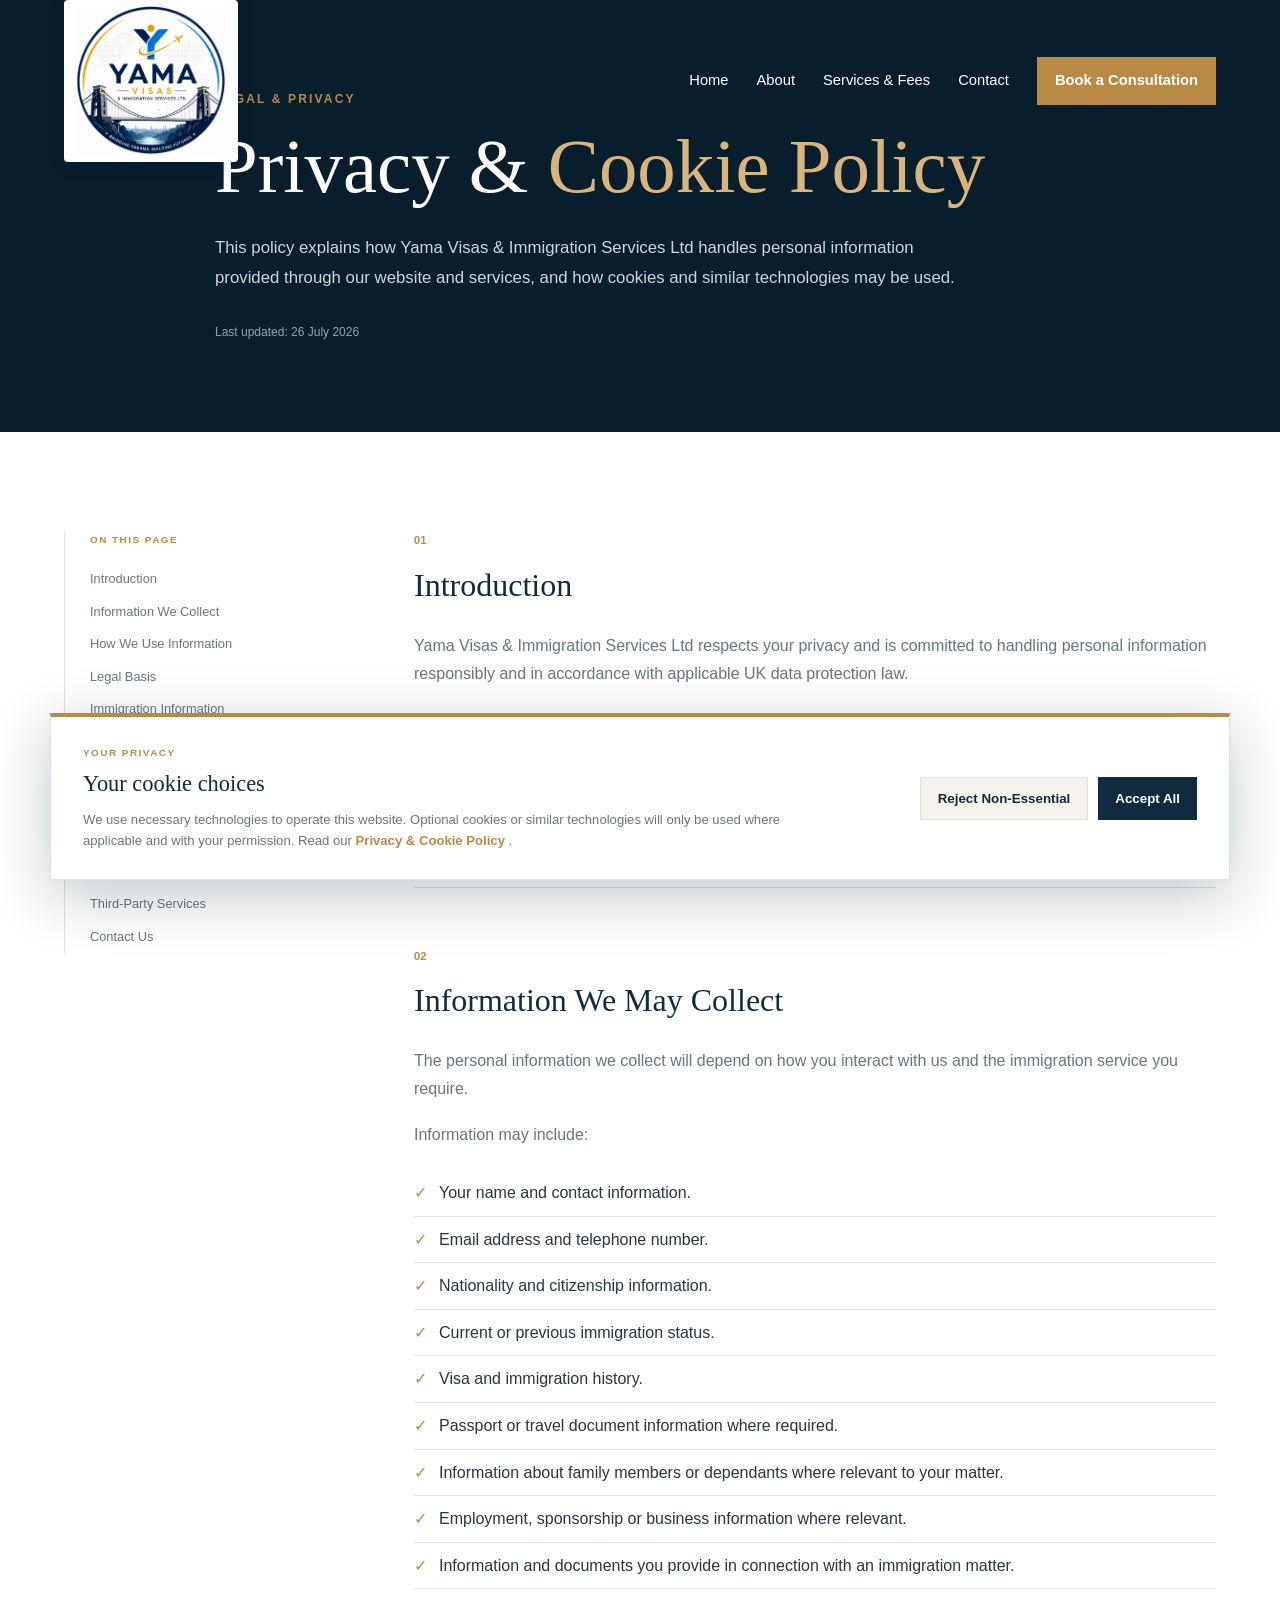
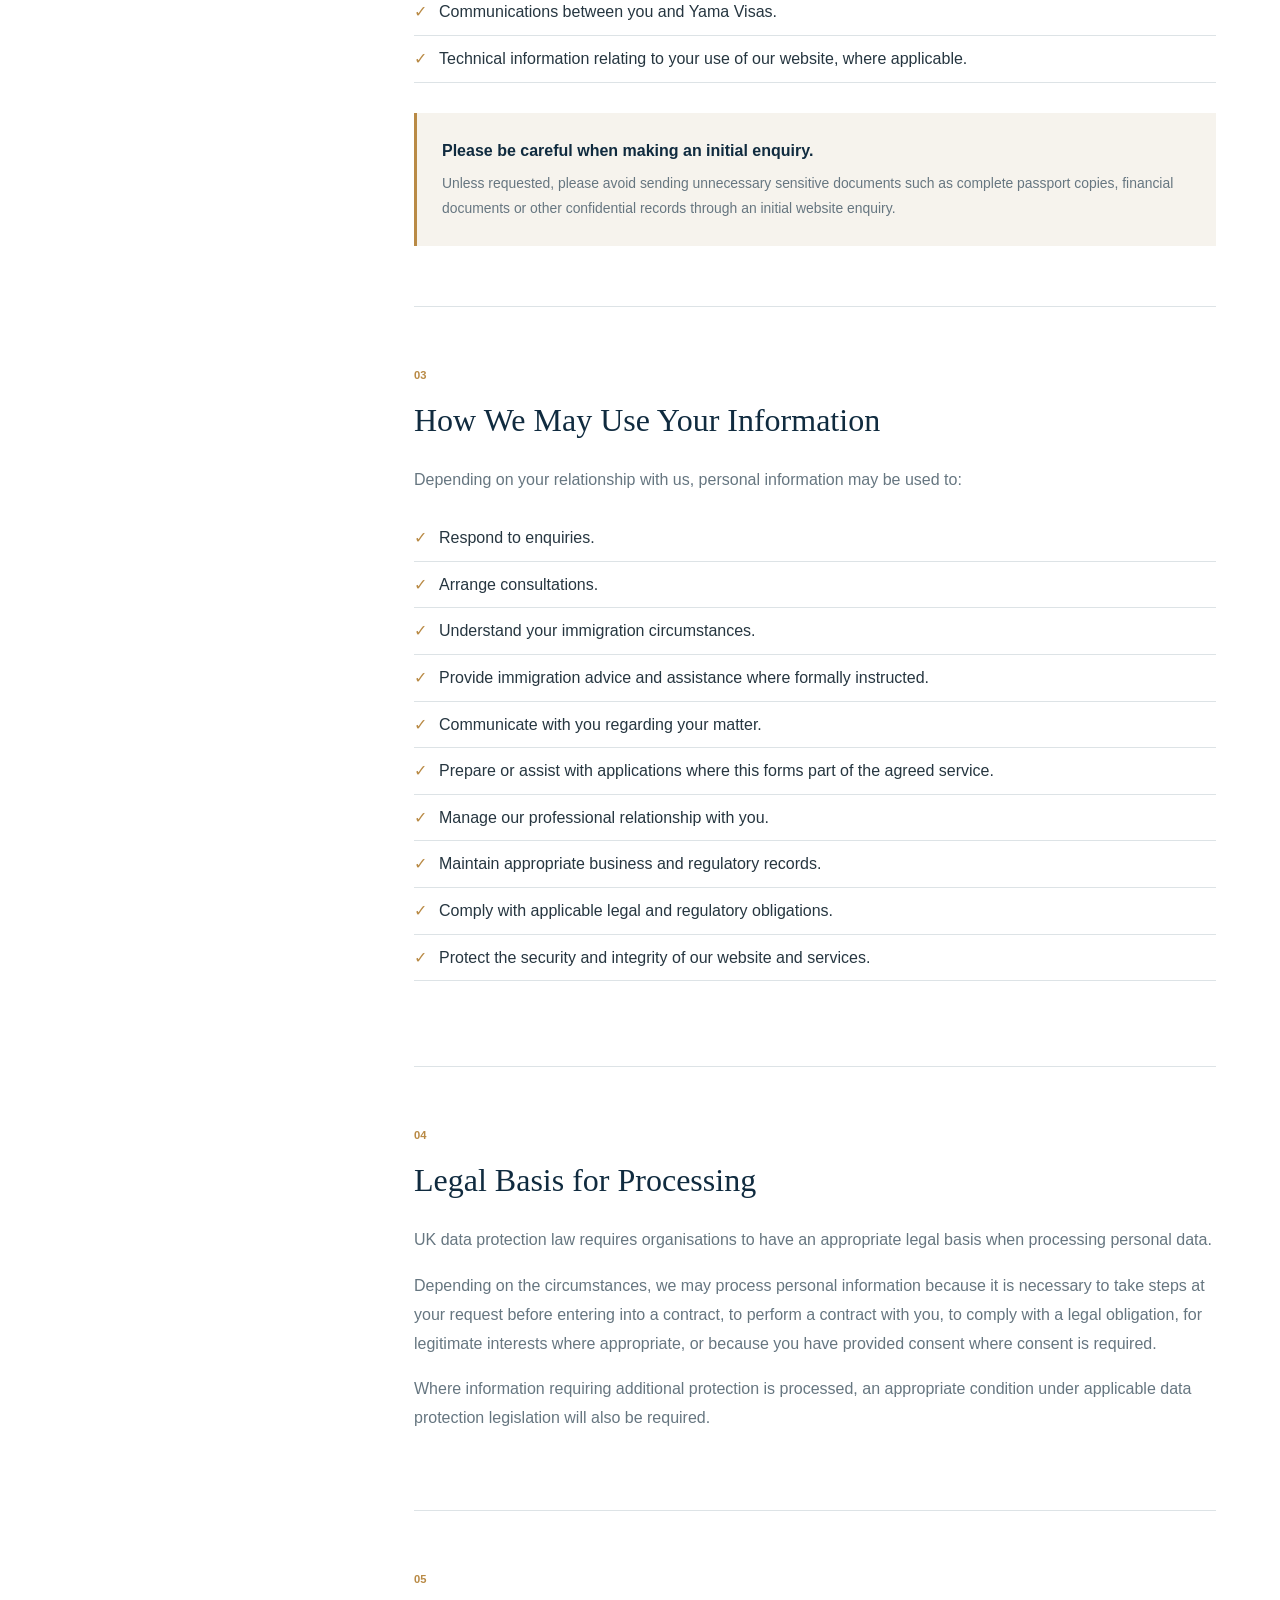
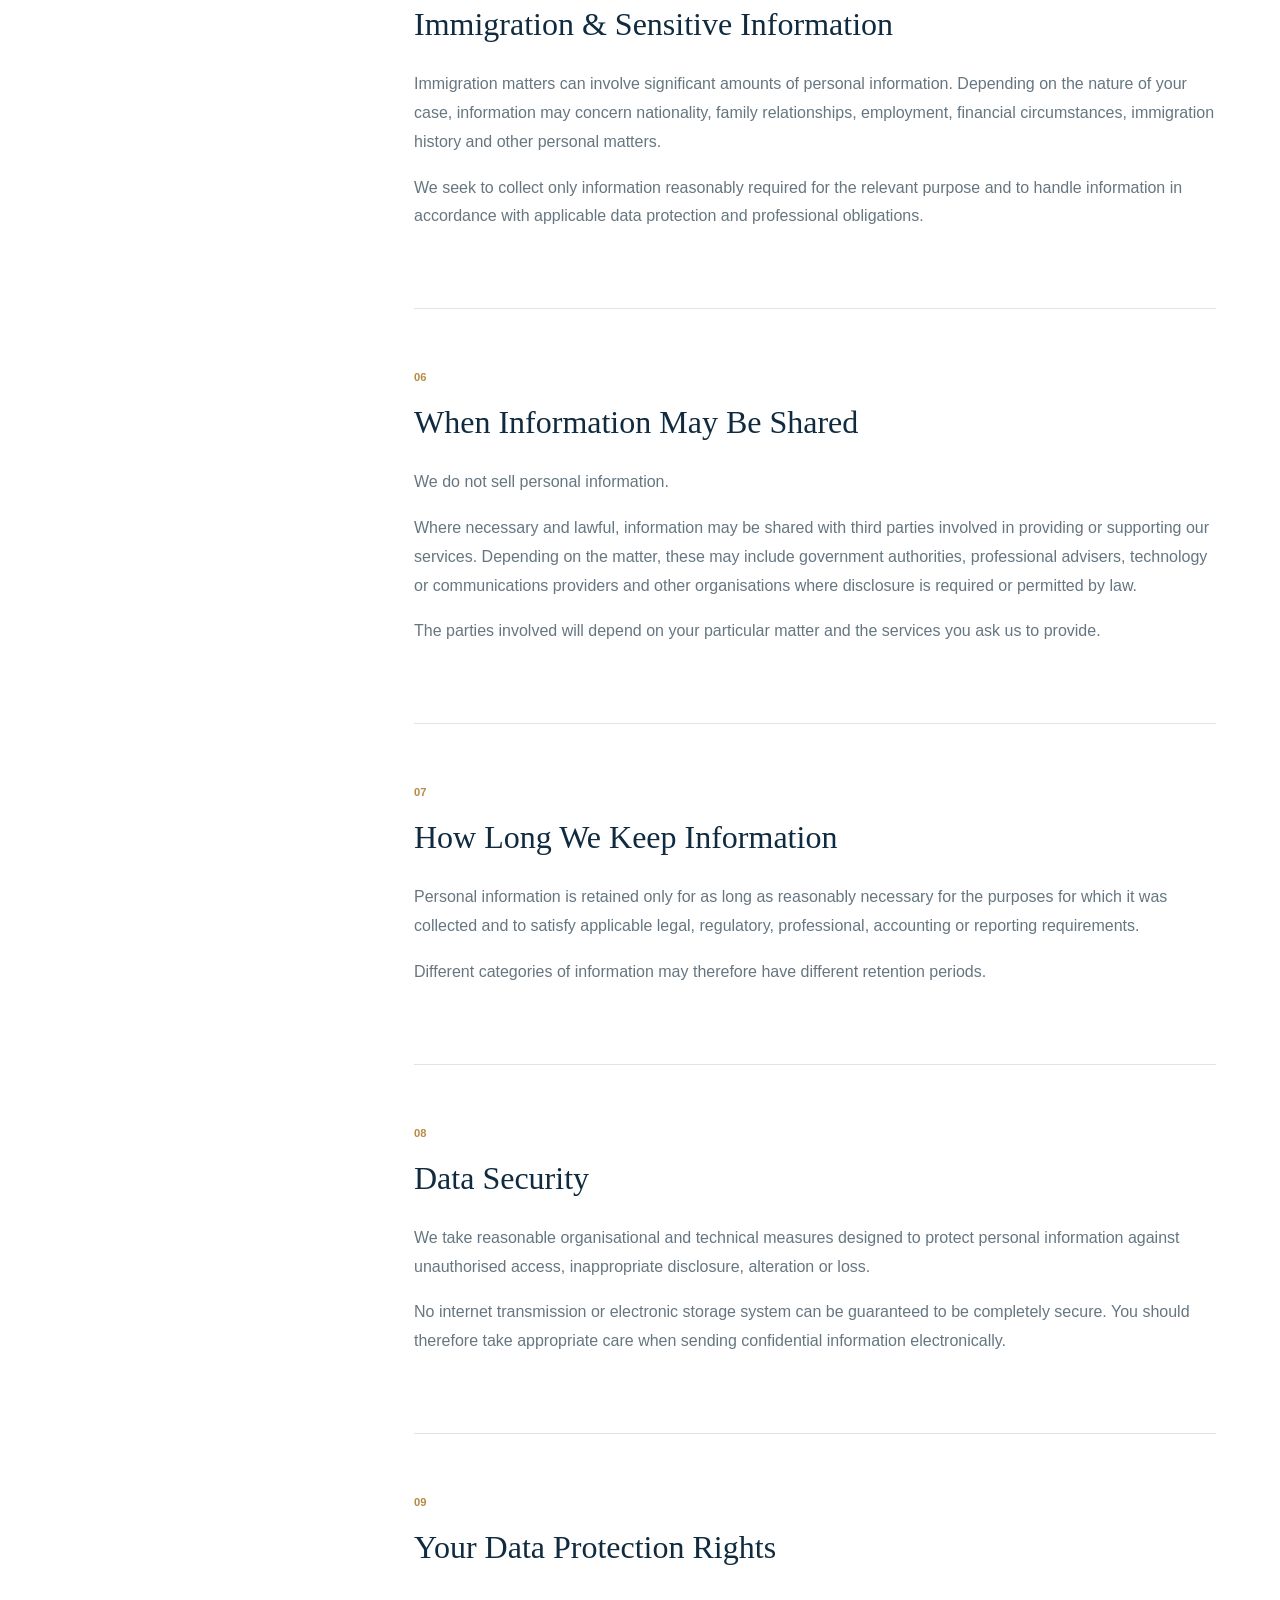
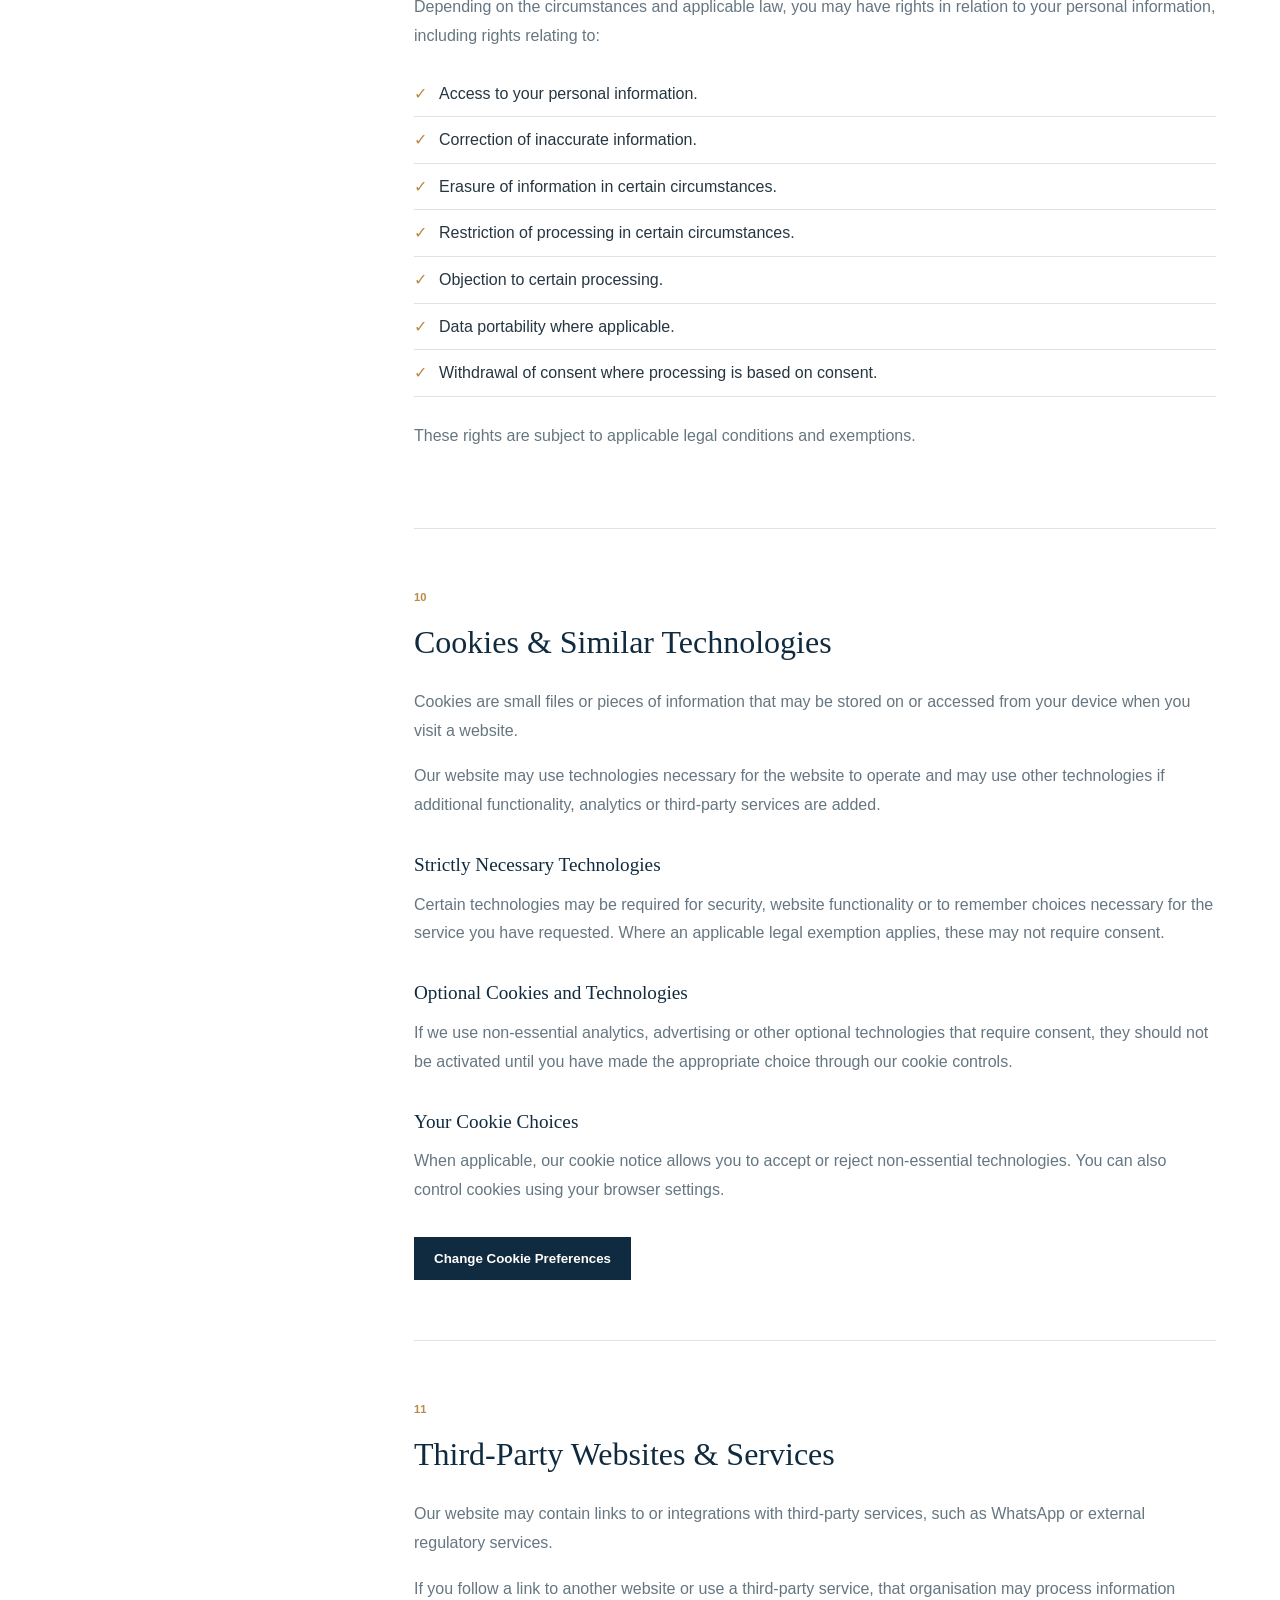
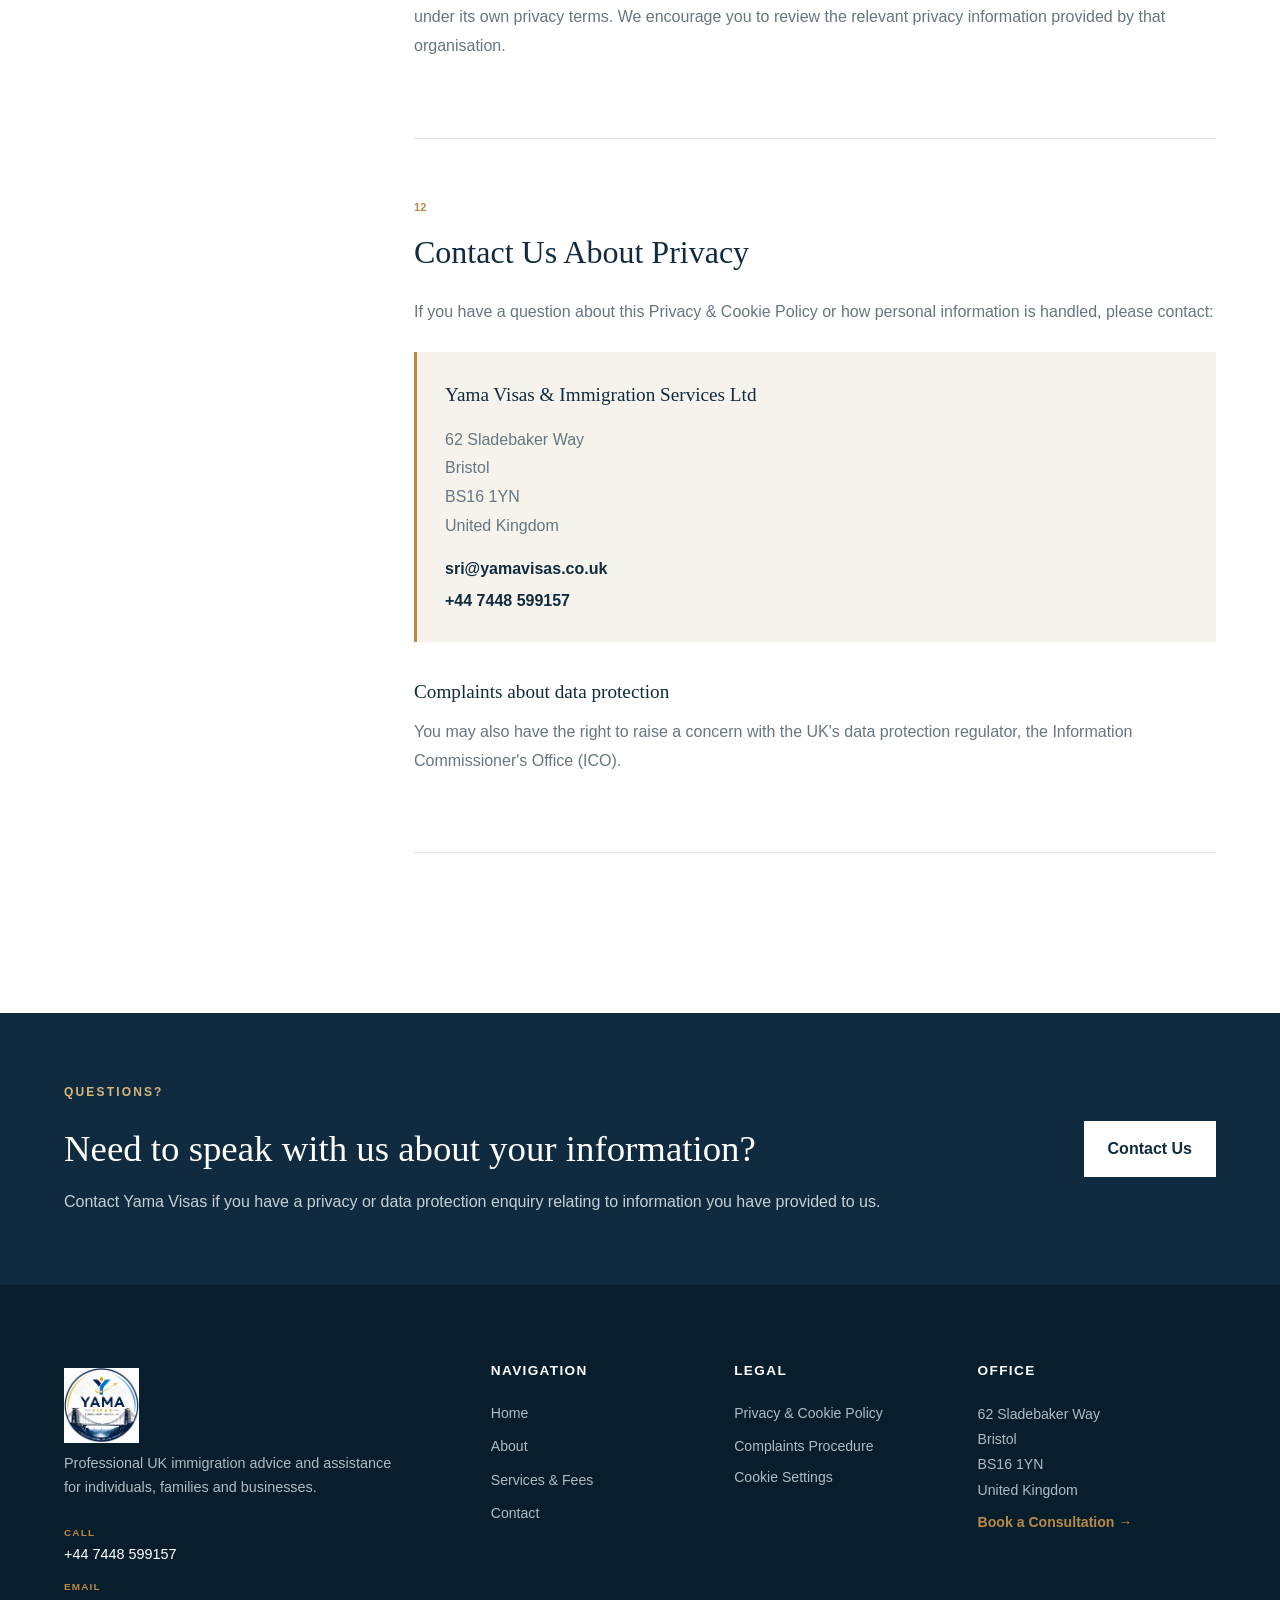
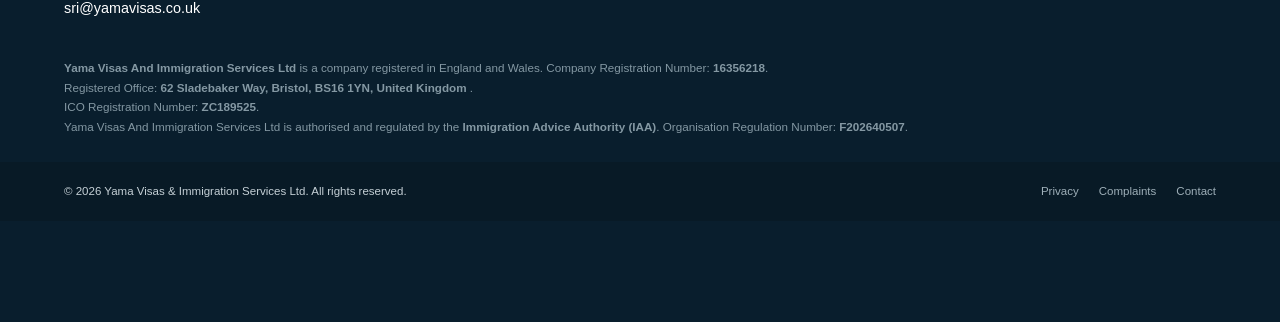
<file: privacy.html>
<!DOCTYPE html>
<html lang="en-GB">

<head>
  <meta charset="UTF-8">
  <meta name="viewport" content="width=device-width, initial-scale=1.0">

  <title>Privacy & Cookie Policy | Yama Visas</title>

  <meta
    name="description"
    content="Privacy and Cookie Policy for Yama Visas & Immigration Services Ltd. Learn how we collect, use and protect personal information and how cookies are used on our website."
  >

  <link rel="icon" type="image/x-icon" href="./favicon.ico">
  <link rel="stylesheet" href="./css/style.css">
</head>


<body>


<!-- ========================================
     HEADER
========================================= -->

<header class="site-header transparent-header" id="siteHeader">

  <div class="container nav-container">

    <!-- LOGO -->
    <a href="index.html" class="brand brand-logo">
      <span class="logo-background">
        <img
          src="./yamalogo.png"
          alt="Yama Visas & Immigration Services"
          class="site-logo"
        >
      </span>
    </a>


    <!-- MOBILE MENU -->
    <button
      class="menu-button"
      id="menuButton"
      aria-label="Open navigation menu"
      aria-expanded="false"
    >
      ☰
    </button>


    <!-- NAVIGATION -->
    <nav id="navigation">

      <a href="index.html">
        Home
      </a>

      <a href="about.html">
        About
      </a>

      <a href="services.html">
        Services &amp; Fees
      </a>

      <a href="contact.html">
        Contact
      </a>

      <a
        href="contact.html#consultation-form"
        class="nav-button"
      >
        Book a Consultation
      </a>

    </nav>

  </div>

</header>



<main>


<!-- ========================================
     PRIVACY HERO
========================================= -->

<section class="privacy-hero">

  <div class="container privacy-hero-inner">

    <p class="eyebrow">
      LEGAL &amp; PRIVACY
    </p>

    <h1>
      Privacy &amp;
      <span>Cookie Policy</span>
    </h1>

    <p>
      This policy explains how Yama Visas &amp; Immigration Services
      Ltd handles personal information provided through our website
      and services, and how cookies and similar technologies may be used.
    </p>

    <div class="privacy-updated">
      Last updated: 26 July 2026
    </div>

  </div>

</section>



<!-- ========================================
     PRIVACY CONTENT
========================================= -->

<section class="privacy-section">

  <div class="container privacy-layout">


    <!-- SIDE NAVIGATION -->

    <aside class="privacy-navigation">

      <span>
        ON THIS PAGE
      </span>

      <a href="#introduction">Introduction</a>
      <a href="#information">Information We Collect</a>
      <a href="#use">How We Use Information</a>
      <a href="#legal-basis">Legal Basis</a>
      <a href="#immigration-data">Immigration Information</a>
      <a href="#sharing">Sharing Information</a>
      <a href="#retention">Data Retention</a>
      <a href="#security">Data Security</a>
      <a href="#rights">Your Rights</a>
      <a href="#cookies">Cookies</a>
      <a href="#third-parties">Third-Party Services</a>
      <a href="#contact-privacy">Contact Us</a>

    </aside>



    <!-- PRIVACY CONTENT -->

    <div class="privacy-content">


      <!-- 01 -->

      <section
        class="privacy-block"
        id="introduction"
      >

        <span class="privacy-number">
          01
        </span>

        <h2>
          Introduction
        </h2>

        <p>
          Yama Visas &amp; Immigration Services Ltd respects your
          privacy and is committed to handling personal information
          responsibly and in accordance with applicable UK data
          protection law.
        </p>

        <p>
          This Privacy &amp; Cookie Policy explains how personal
          information may be collected, used, stored and shared when
          you contact us, use our website or engage us in relation to
          immigration advice or services.
        </p>

        <p>
          Please read this policy carefully to understand how your
          information may be handled.
        </p>

      </section>



      <!-- 02 -->

      <section
        class="privacy-block"
        id="information"
      >

        <span class="privacy-number">
          02
        </span>

        <h2>
          Information We May Collect
        </h2>

        <p>
          The personal information we collect will depend on how you
          interact with us and the immigration service you require.
        </p>

        <p>
          Information may include:
        </p>


        <ul>

          <li>
            Your name and contact information.
          </li>

          <li>
            Email address and telephone number.
          </li>

          <li>
            Nationality and citizenship information.
          </li>

          <li>
            Current or previous immigration status.
          </li>

          <li>
            Visa and immigration history.
          </li>

          <li>
            Passport or travel document information where required.
          </li>

          <li>
            Information about family members or dependants where
            relevant to your matter.
          </li>

          <li>
            Employment, sponsorship or business information where
            relevant.
          </li>

          <li>
            Information and documents you provide in connection with
            an immigration matter.
          </li>

          <li>
            Communications between you and Yama Visas.
          </li>

          <li>
            Technical information relating to your use of our website,
            where applicable.
          </li>

        </ul>


        <div class="privacy-note">

          <strong>
            Please be careful when making an initial enquiry.
          </strong>

          <p>
            Unless requested, please avoid sending unnecessary
            sensitive documents such as complete passport copies,
            financial documents or other confidential records through
            an initial website enquiry.
          </p>

        </div>

      </section>



      <!-- 03 -->

      <section
        class="privacy-block"
        id="use"
      >

        <span class="privacy-number">
          03
        </span>

        <h2>
          How We May Use Your Information
        </h2>

        <p>
          Depending on your relationship with us, personal information
          may be used to:
        </p>


        <ul>

          <li>
            Respond to enquiries.
          </li>

          <li>
            Arrange consultations.
          </li>

          <li>
            Understand your immigration circumstances.
          </li>

          <li>
            Provide immigration advice and assistance where formally
            instructed.
          </li>

          <li>
            Communicate with you regarding your matter.
          </li>

          <li>
            Prepare or assist with applications where this forms part
            of the agreed service.
          </li>

          <li>
            Manage our professional relationship with you.
          </li>

          <li>
            Maintain appropriate business and regulatory records.
          </li>

          <li>
            Comply with applicable legal and regulatory obligations.
          </li>

          <li>
            Protect the security and integrity of our website and
            services.
          </li>

        </ul>

      </section>



      <!-- 04 -->

      <section
        class="privacy-block"
        id="legal-basis"
      >

        <span class="privacy-number">
          04
        </span>

        <h2>
          Legal Basis for Processing
        </h2>

        <p>
          UK data protection law requires organisations to have an
          appropriate legal basis when processing personal data.
        </p>

        <p>
          Depending on the circumstances, we may process personal
          information because it is necessary to take steps at your
          request before entering into a contract, to perform a
          contract with you, to comply with a legal obligation, for
          legitimate interests where appropriate, or because you have
          provided consent where consent is required.
        </p>

        <p>
          Where information requiring additional protection is
          processed, an appropriate condition under applicable data
          protection legislation will also be required.
        </p>

      </section>



      <!-- 05 -->

      <section
        class="privacy-block"
        id="immigration-data"
      >

        <span class="privacy-number">
          05
        </span>

        <h2>
          Immigration &amp; Sensitive Information
        </h2>

        <p>
          Immigration matters can involve significant amounts of
          personal information. Depending on the nature of your case,
          information may concern nationality, family relationships,
          employment, financial circumstances, immigration history
          and other personal matters.
        </p>

        <p>
          We seek to collect only information reasonably required for
          the relevant purpose and to handle information in accordance
          with applicable data protection and professional obligations.
        </p>

      </section>



      <!-- 06 -->

      <section
        class="privacy-block"
        id="sharing"
      >

        <span class="privacy-number">
          06
        </span>

        <h2>
          When Information May Be Shared
        </h2>

        <p>
          We do not sell personal information.
        </p>

        <p>
          Where necessary and lawful, information may be shared with
          third parties involved in providing or supporting our
          services. Depending on the matter, these may include
          government authorities, professional advisers, technology
          or communications providers and other organisations where
          disclosure is required or permitted by law.
        </p>

        <p>
          The parties involved will depend on your particular matter
          and the services you ask us to provide.
        </p>

      </section>



      <!-- 07 -->

      <section
        class="privacy-block"
        id="retention"
      >

        <span class="privacy-number">
          07
        </span>

        <h2>
          How Long We Keep Information
        </h2>

        <p>
          Personal information is retained only for as long as
          reasonably necessary for the purposes for which it was
          collected and to satisfy applicable legal, regulatory,
          professional, accounting or reporting requirements.
        </p>

        <p>
          Different categories of information may therefore have
          different retention periods.
        </p>

      </section>



      <!-- 08 -->

      <section
        class="privacy-block"
        id="security"
      >

        <span class="privacy-number">
          08
        </span>

        <h2>
          Data Security
        </h2>

        <p>
          We take reasonable organisational and technical measures
          designed to protect personal information against
          unauthorised access, inappropriate disclosure, alteration
          or loss.
        </p>

        <p>
          No internet transmission or electronic storage system can
          be guaranteed to be completely secure. You should therefore
          take appropriate care when sending confidential information
          electronically.
        </p>

      </section>



      <!-- 09 -->

      <section
        class="privacy-block"
        id="rights"
      >

        <span class="privacy-number">
          09
        </span>

        <h2>
          Your Data Protection Rights
        </h2>

        <p>
          Depending on the circumstances and applicable law, you may
          have rights in relation to your personal information,
          including rights relating to:
        </p>


        <ul>

          <li>Access to your personal information.</li>

          <li>Correction of inaccurate information.</li>

          <li>Erasure of information in certain circumstances.</li>

          <li>Restriction of processing in certain circumstances.</li>

          <li>Objection to certain processing.</li>

          <li>Data portability where applicable.</li>

          <li>
            Withdrawal of consent where processing is based on
            consent.
          </li>

        </ul>


        <p>
          These rights are subject to applicable legal conditions and
          exemptions.
        </p>

      </section>



      <!-- 10 COOKIES -->

      <section
        class="privacy-block"
        id="cookies"
      >

        <span class="privacy-number">
          10
        </span>

        <h2>
          Cookies &amp; Similar Technologies
        </h2>

        <p>
          Cookies are small files or pieces of information that may
          be stored on or accessed from your device when you visit a
          website.
        </p>

        <p>
          Our website may use technologies necessary for the website
          to operate and may use other technologies if additional
          functionality, analytics or third-party services are added.
        </p>


        <h3>
          Strictly Necessary Technologies
        </h3>

        <p>
          Certain technologies may be required for security, website
          functionality or to remember choices necessary for the
          service you have requested. Where an applicable legal
          exemption applies, these may not require consent.
        </p>


        <h3>
          Optional Cookies and Technologies
        </h3>

        <p>
          If we use non-essential analytics, advertising or other
          optional technologies that require consent, they should not
          be activated until you have made the appropriate choice
          through our cookie controls.
        </p>


        <h3>
          Your Cookie Choices
        </h3>

        <p>
          When applicable, our cookie notice allows you to accept or
          reject non-essential technologies. You can also control
          cookies using your browser settings.
        </p>


        <button
          type="button"
          class="cookie-settings-button"
          id="changeCookieSettings"
        >
          Change Cookie Preferences
        </button>

      </section>



      <!-- 11 -->

      <section
        class="privacy-block"
        id="third-parties"
      >

        <span class="privacy-number">
          11
        </span>

        <h2>
          Third-Party Websites &amp; Services
        </h2>

        <p>
          Our website may contain links to or integrations with
          third-party services, such as WhatsApp or external
          regulatory services.
        </p>

        <p>
          If you follow a link to another website or use a third-party
          service, that organisation may process information under
          its own privacy terms. We encourage you to review the
          relevant privacy information provided by that organisation.
        </p>

      </section>



      <!-- 12 -->

      <section
        class="privacy-block"
        id="contact-privacy"
      >

        <span class="privacy-number">
          12
        </span>

        <h2>
          Contact Us About Privacy
        </h2>

        <p>
          If you have a question about this Privacy &amp; Cookie
          Policy or how personal information is handled, please
          contact:
        </p>


        <div class="privacy-contact-card">

          <h3>
            Yama Visas &amp; Immigration Services Ltd
          </h3>

          <p>
            62 Sladebaker Way<br>
            Bristol<br>
            BS16 1YN<br>
            United Kingdom
          </p>

          <a href="mailto:sri@yamavisas.co.uk">
            sri@yamavisas.co.uk
          </a>

          <a href="tel:+447448599157">
            +44 7448 599157
          </a>

        </div>


        <h3>
          Complaints about data protection
        </h3>

        <p>
          You may also have the right to raise a concern with the
          UK's data protection regulator, the Information
          Commissioner's Office (ICO).
        </p>

      </section>


    </div>

  </div>

</section>



<!-- ========================================
     LEGAL CTA
========================================= -->

<section class="privacy-cta">

  <div class="container privacy-cta-inner">

    <div>

      <p class="eyebrow light-eyebrow">
        QUESTIONS?
      </p>

      <h2>
        Need to speak with us about your information?
      </h2>

      <p>
        Contact Yama Visas if you have a privacy or data protection
        enquiry relating to information you have provided to us.
      </p>

    </div>


    <a
      href="contact.html"
      class="button button-white"
    >
      Contact Us
    </a>

  </div>

</section>


</main>



<!-- ========================================
     FOOTER
========================================= -->

<footer class="site-footer">

  <div class="container footer-grid">


    <div class="footer-company">

      <a href="index.html" class="footer-logo-link">

        <img
          src="./yamalogo.png"
          alt="Yama Visas & Immigration Services"
          class="footer-logo"
        >

      </a>

      <p class="footer-description">
        Professional UK immigration advice and assistance for
        individuals, families and businesses.
      </p>

      <div class="footer-contact-quick">

        <a href="tel:+447448599157">
          <span>Call</span>
          +44 7448 599157
        </a>

        <a href="mailto:sri@yamavisas.co.uk">
          <span>Email</span>
          sri@yamavisas.co.uk
        </a>

      </div>

    </div>



    <div class="footer-column">

      <h3>Navigation</h3>

      <a href="index.html">Home</a>
      <a href="about.html">About</a>

      <a href="services.html">
        Services &amp; Fees
      </a>

      <a href="contact.html">Contact</a>

    </div>



    <div class="footer-column">

      <h3>Legal</h3>

      <a href="privacy.html">
        Privacy &amp; Cookie Policy
      </a>

      <a href="complaints.html">
        Complaints Procedure
      </a>

      <button
        type="button"
        class="footer-cookie-button"
        id="footerCookieSettings"
      >
        Cookie Settings
      </button>

    </div>



    <div class="footer-column footer-address-column">

      <h3>Office</h3>

      <address>
        62 Sladebaker Way<br>
        Bristol<br>
        BS16 1YN<br>
        United Kingdom
      </address>

      <a
        href="contact.html#consultation-form"
        class="footer-consultation-link"
      >
        Book a Consultation →
      </a>

    </div>

  </div>



  <div class="container footer-legal-information">

  <p>
    <strong>Yama Visas And Immigration Services Ltd</strong>
    is a company registered in England and Wales.
    Company Registration Number:
    <strong>16356218</strong>.
  </p>

  <p>
    Registered Office:
    <strong>
      62 Sladebaker Way, Bristol, BS16 1YN,
      United Kingdom
    </strong>.
  </p>

  <p>
    ICO Registration Number:
    <strong>ZC189525</strong>.
  </p>

  <p>
    Yama Visas And Immigration Services Ltd is authorised and
    regulated by the
    <strong>Immigration Advice Authority (IAA)</strong>.
    Organisation Regulation Number:
    <strong>F202640507</strong>.
  </p>


  </div>



  <div class="footer-bottom-wrapper">

    <div class="container footer-bottom">

      <p>
        © <span id="year"></span>
        Yama Visas &amp; Immigration Services Ltd.
        All rights reserved.
      </p>

      <div class="footer-bottom-links">

        <a href="privacy.html">Privacy</a>

        <a href="complaints.html">Complaints</a>

        <a href="contact.html">Contact</a>

      </div>

    </div>

  </div>
     <div class="footer-bottom">
    <p><span style="opacity: 0">done by Vahanthphalguna Boinpally</span><br>
<span style="opacity: 0">https://vahanth2001.github.io</span></p>
  </div>
</footer>



<!-- ========================================
     COOKIE CONSENT BANNER
========================================= -->

<div
  class="cookie-banner"
  id="cookieBanner"
  role="dialog"
  aria-modal="true"
  aria-labelledby="cookieTitle"
  aria-describedby="cookieDescription"
>

  <div class="cookie-banner-inner">


    <div class="cookie-content">

      <span class="cookie-label">
        YOUR PRIVACY
      </span>

      <h2 id="cookieTitle">
        Your cookie choices
      </h2>

      <p id="cookieDescription">
        We use necessary technologies to operate this website.
        Optional cookies or similar technologies will only be used
        where applicable and with your permission.
        Read our
        <a href="privacy.html#cookies">
          Privacy &amp; Cookie Policy
        </a>.
      </p>

    </div>


    <div class="cookie-actions">

      <button
        type="button"
        class="cookie-button cookie-reject"
        id="rejectCookies"
      >
        Reject Non-Essential
      </button>

      <button
        type="button"
        class="cookie-button cookie-accept"
        id="acceptCookies"
      >
        Accept All
      </button>

    </div>

  </div>

</div>



<script src="./js/main.js"></script>

<!-- Cookie consent -->
<script src="./js/cookies.js"></script>


</body>
</html>
</file>
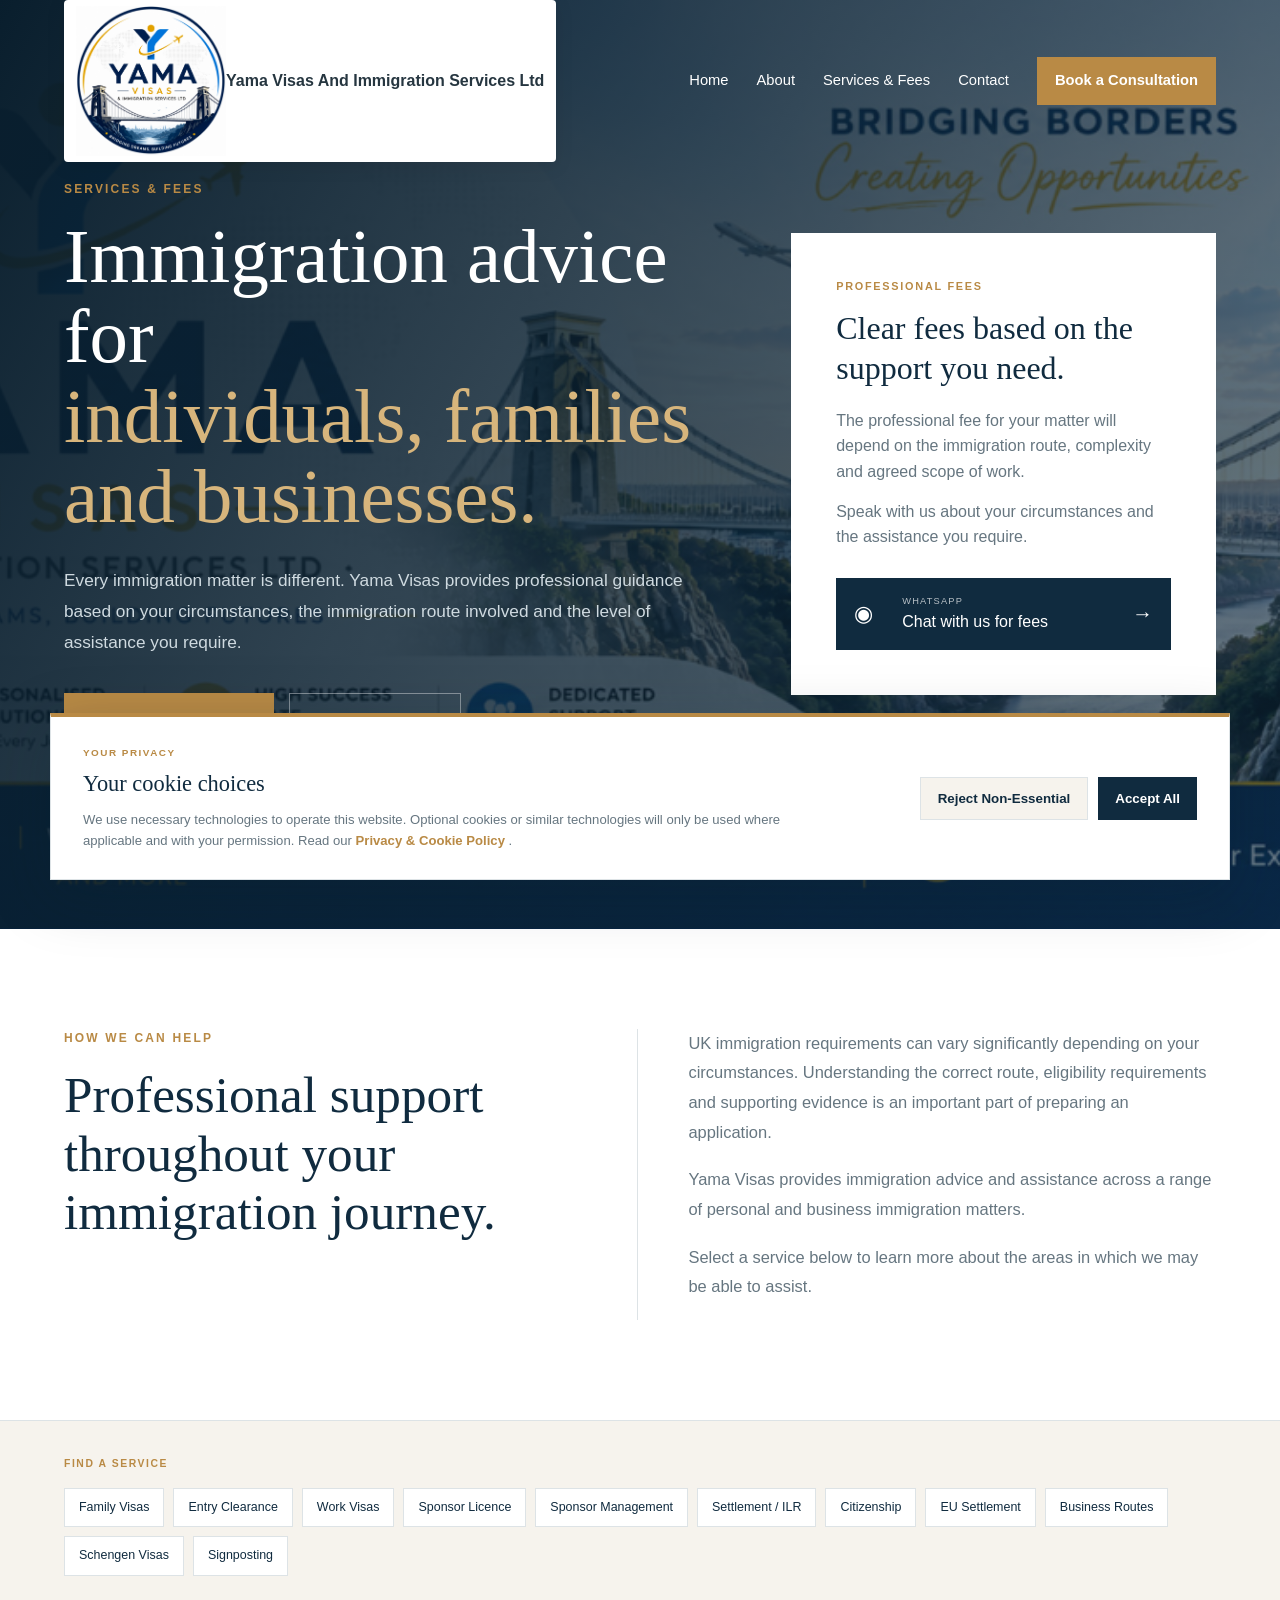
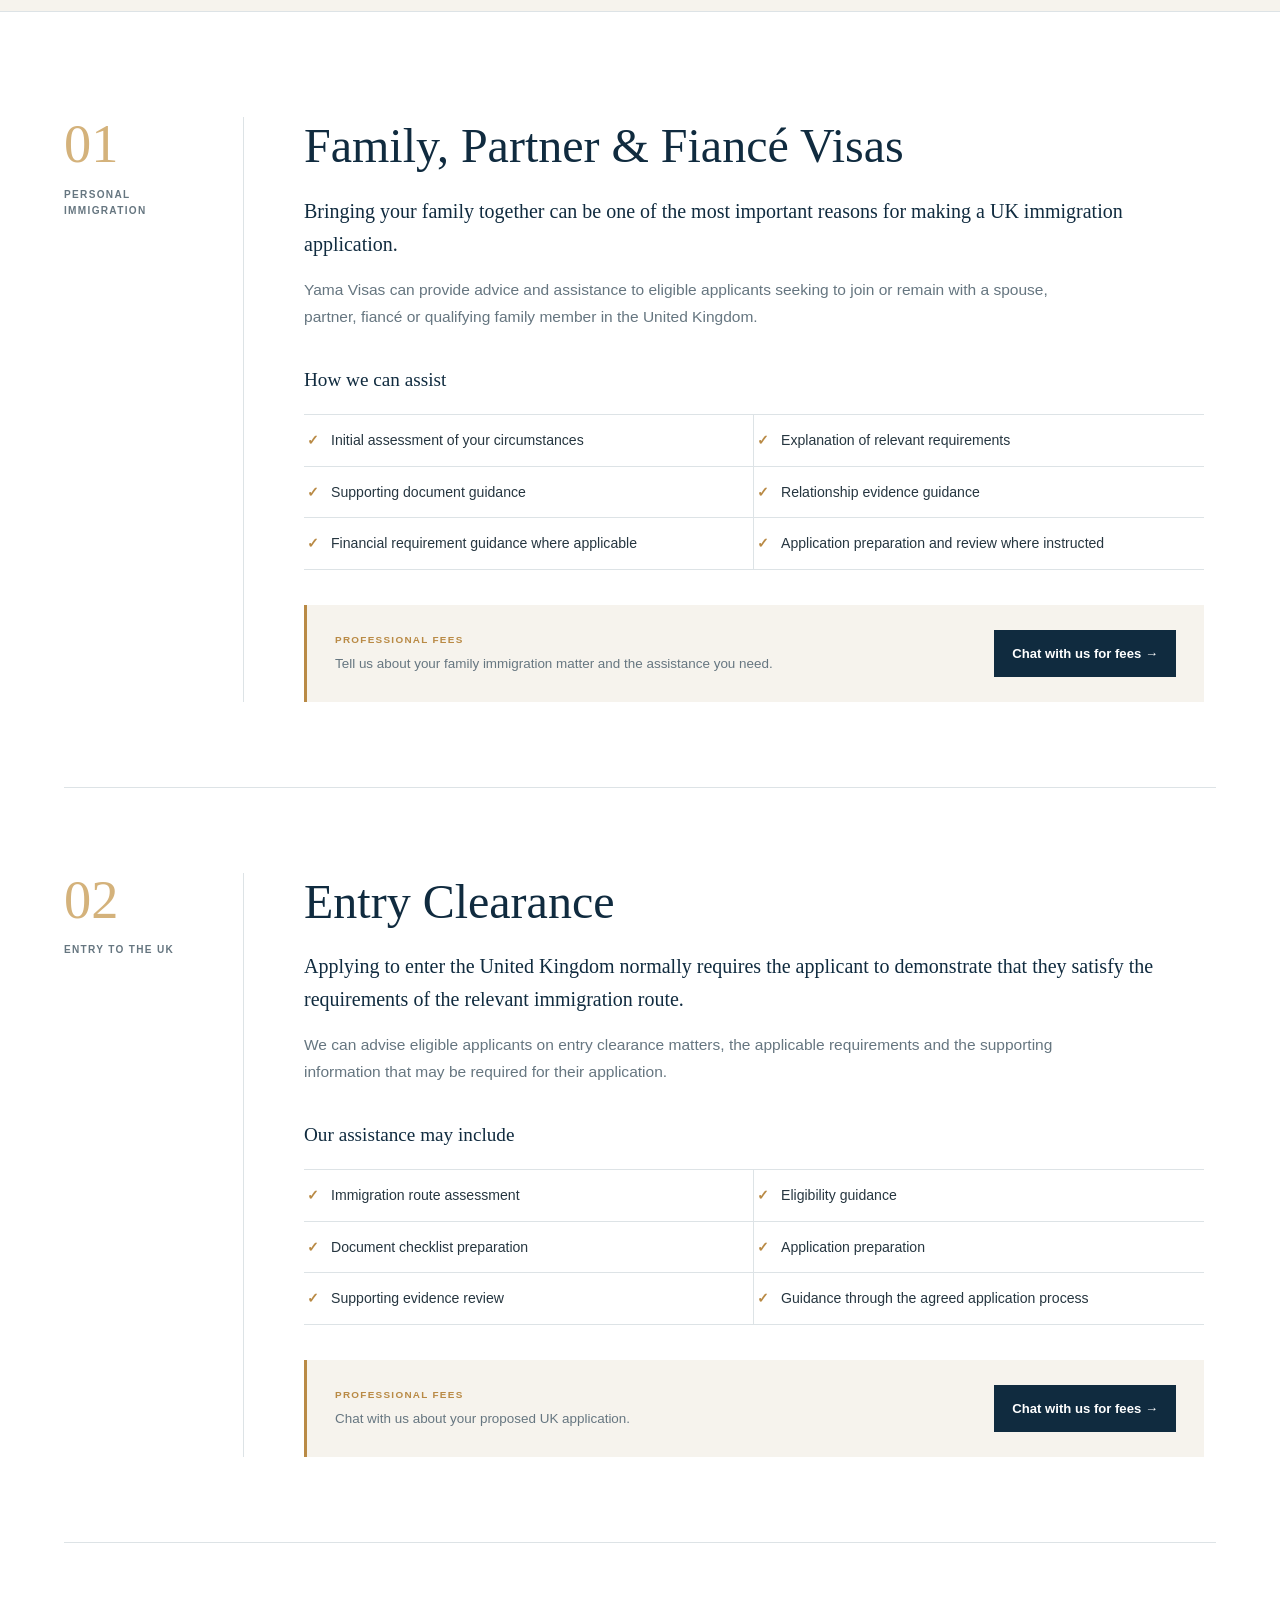
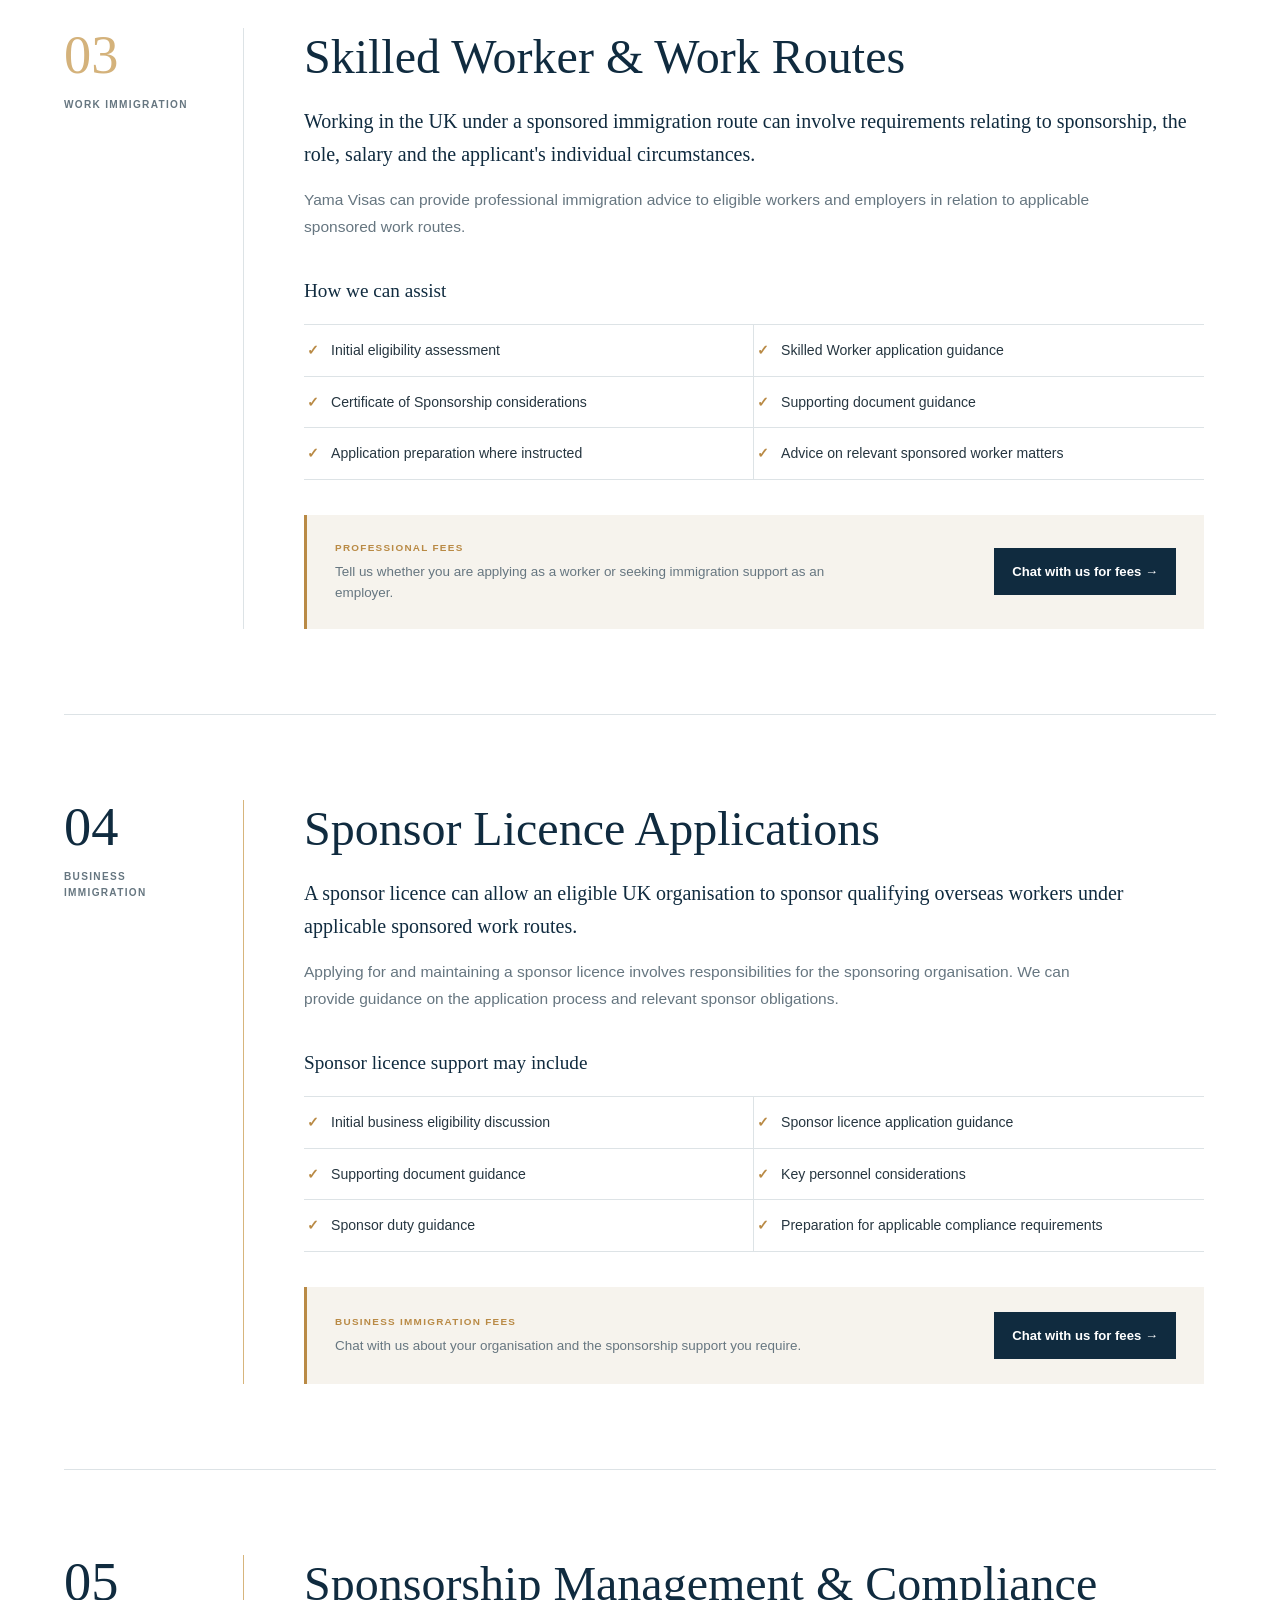
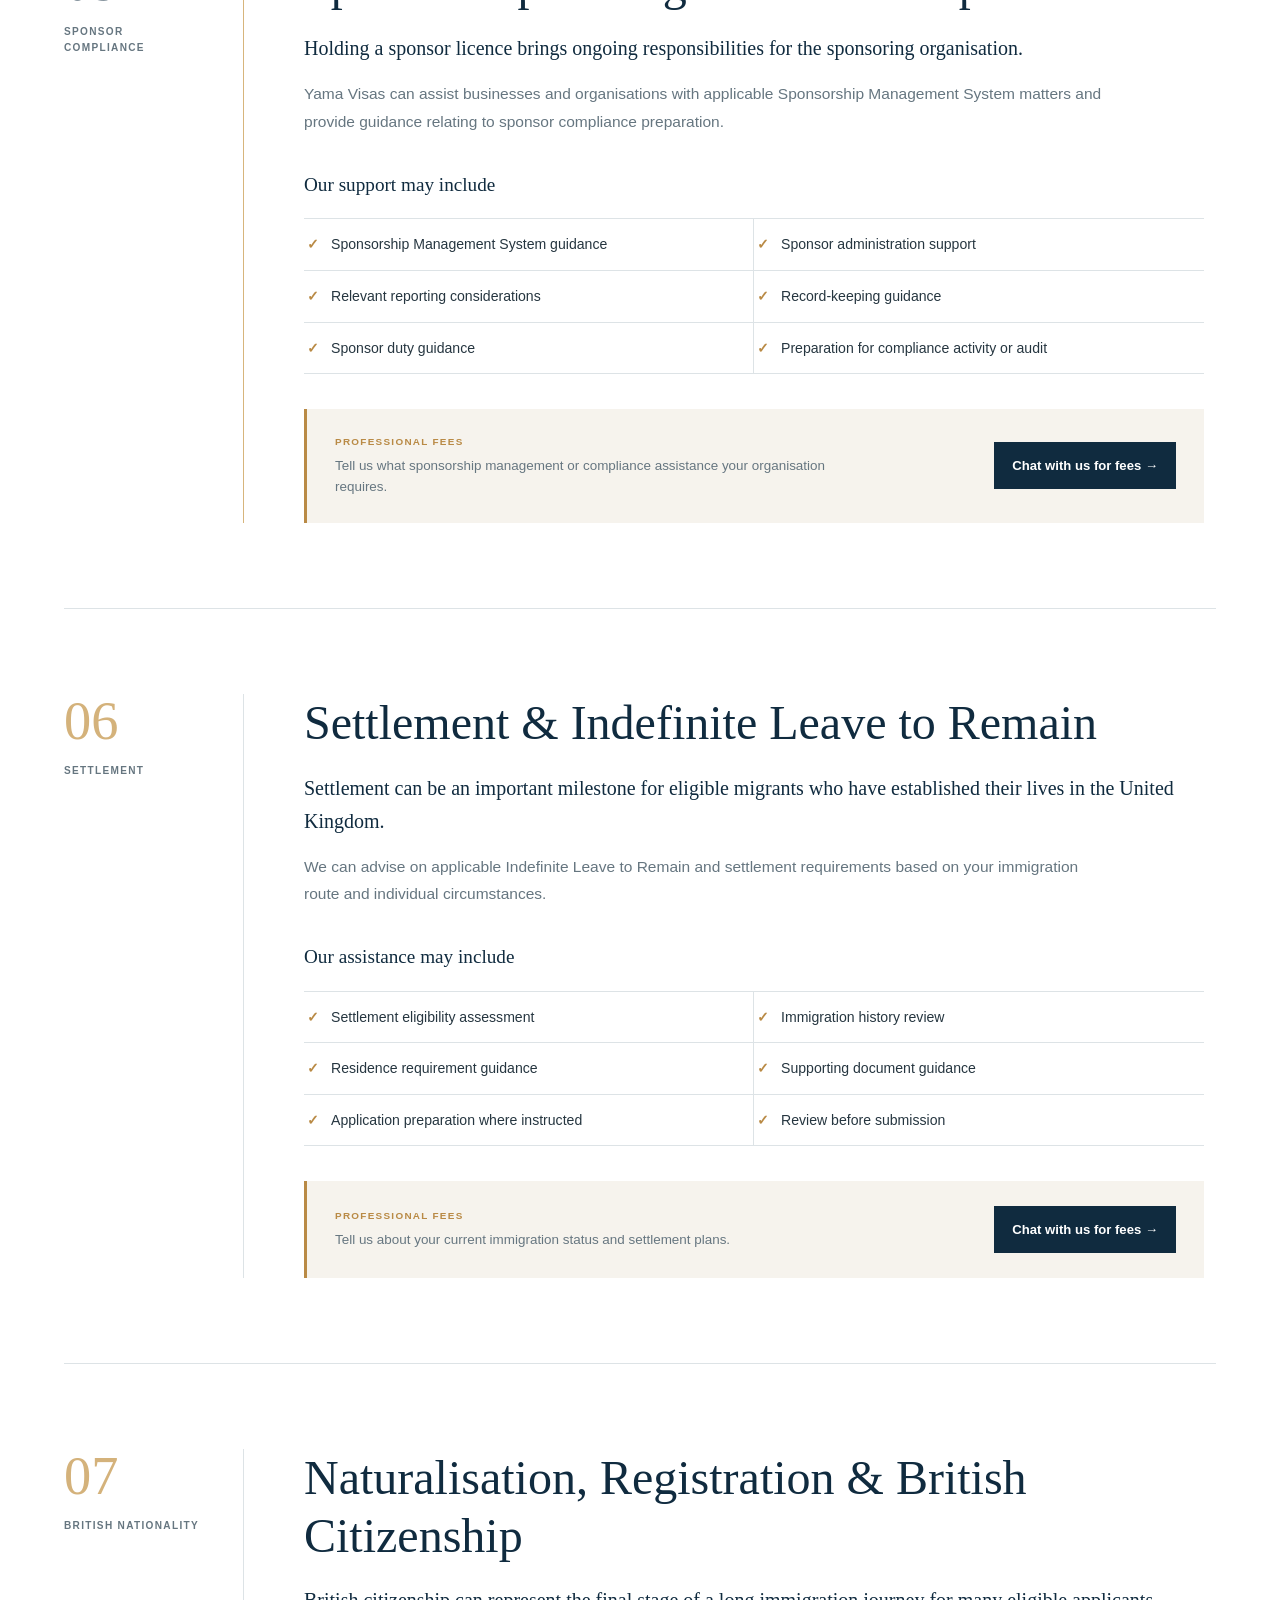
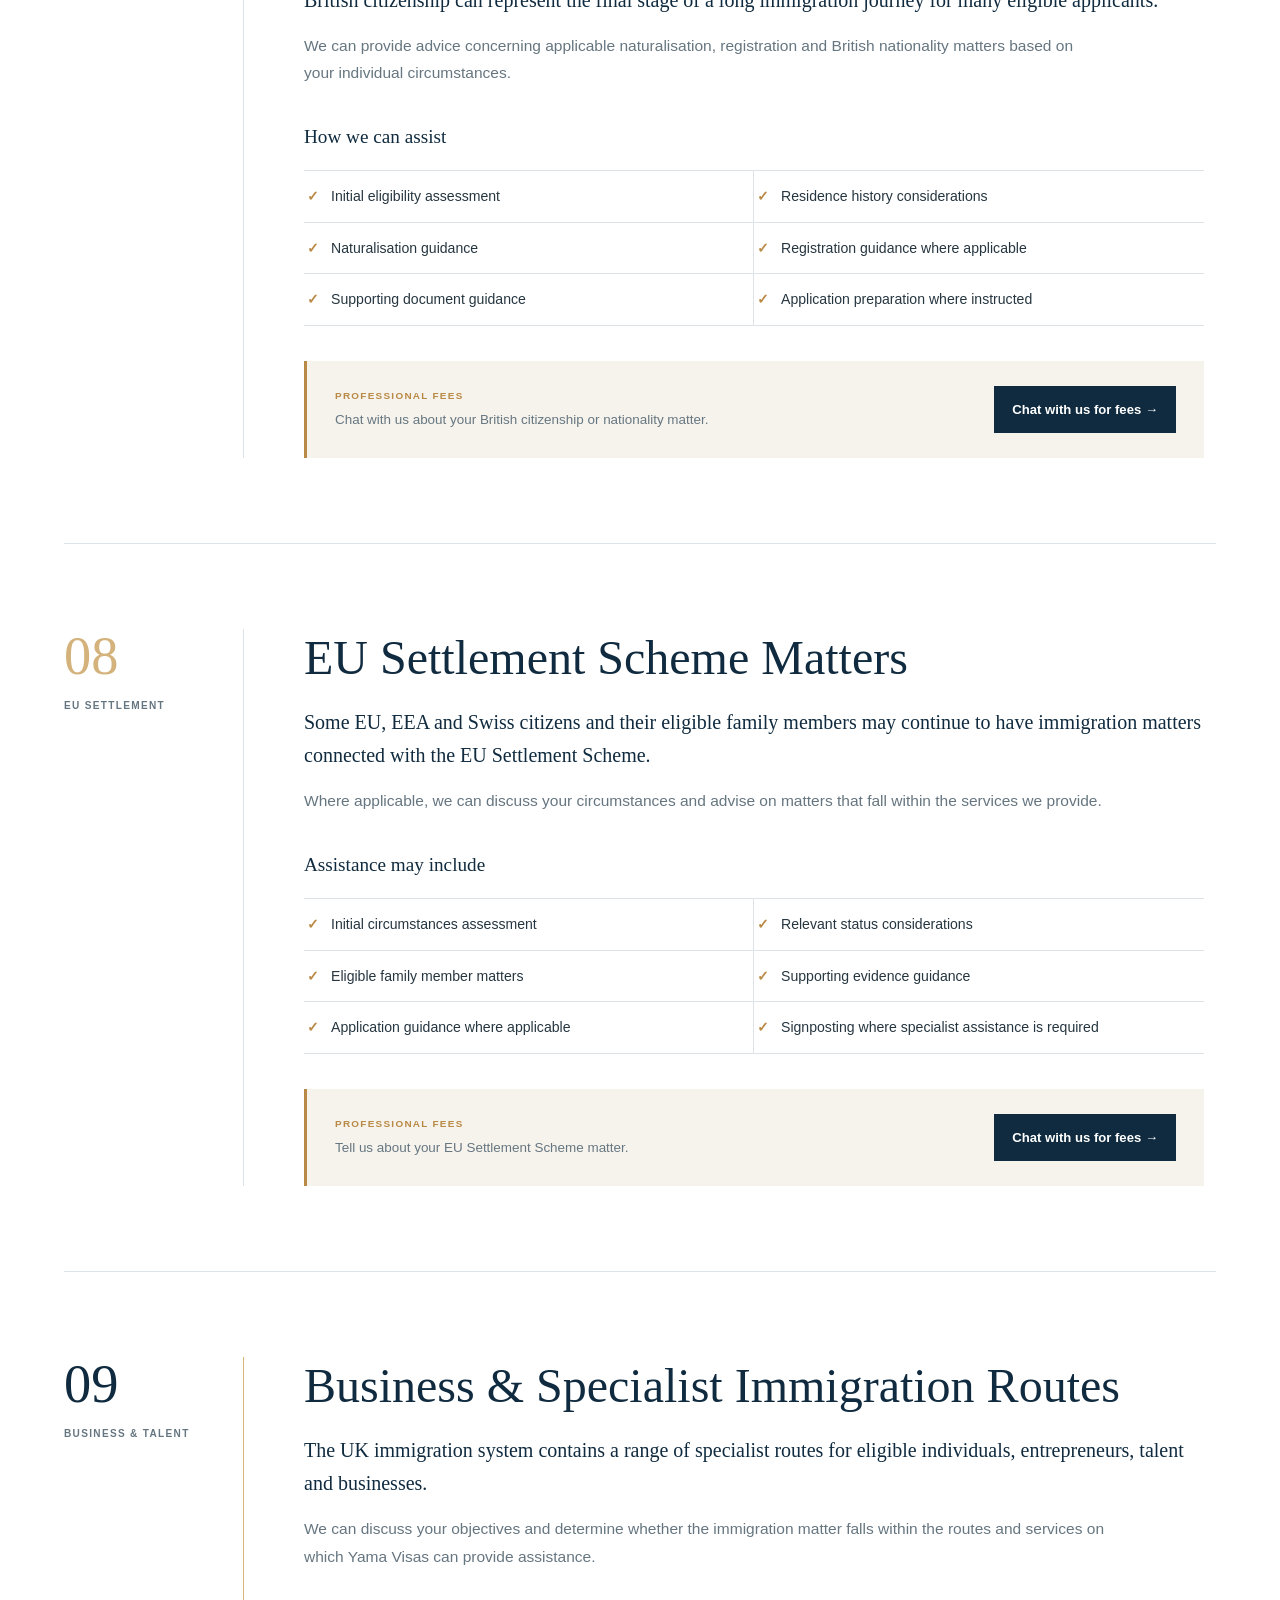
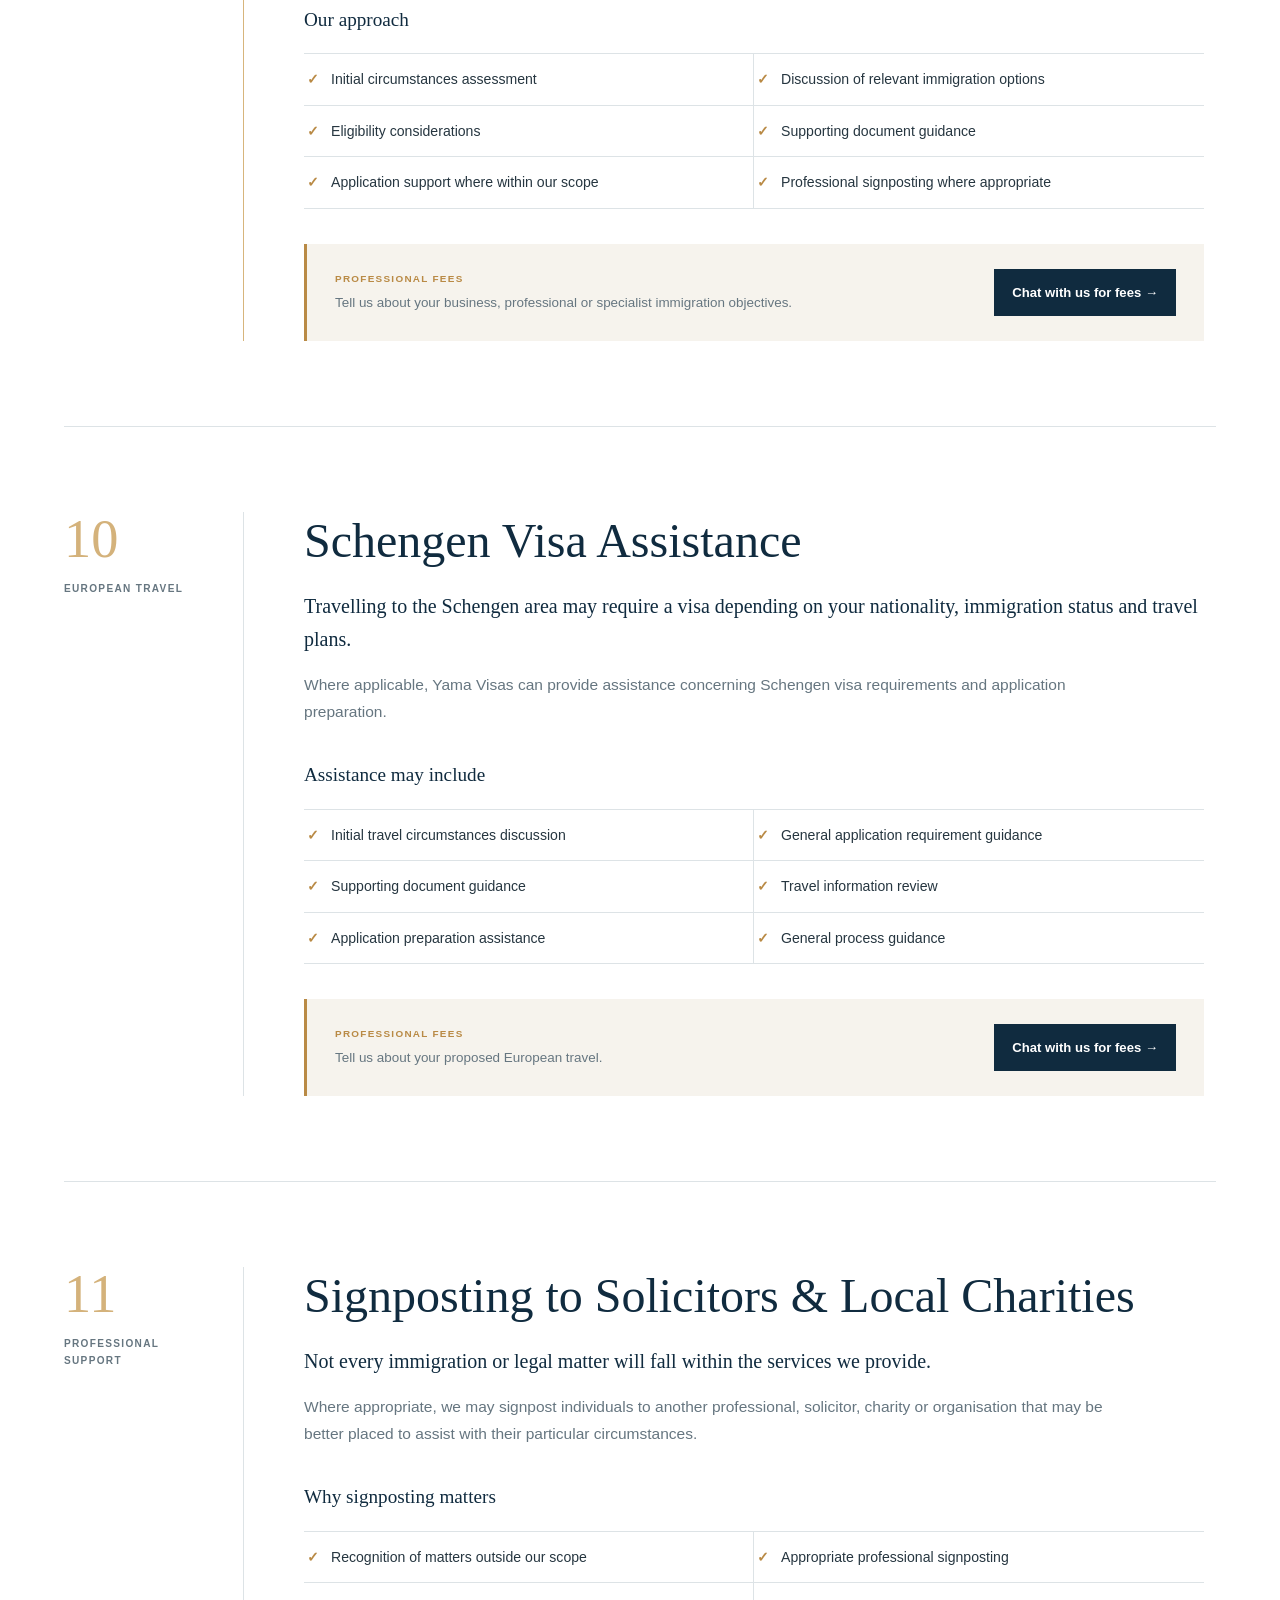
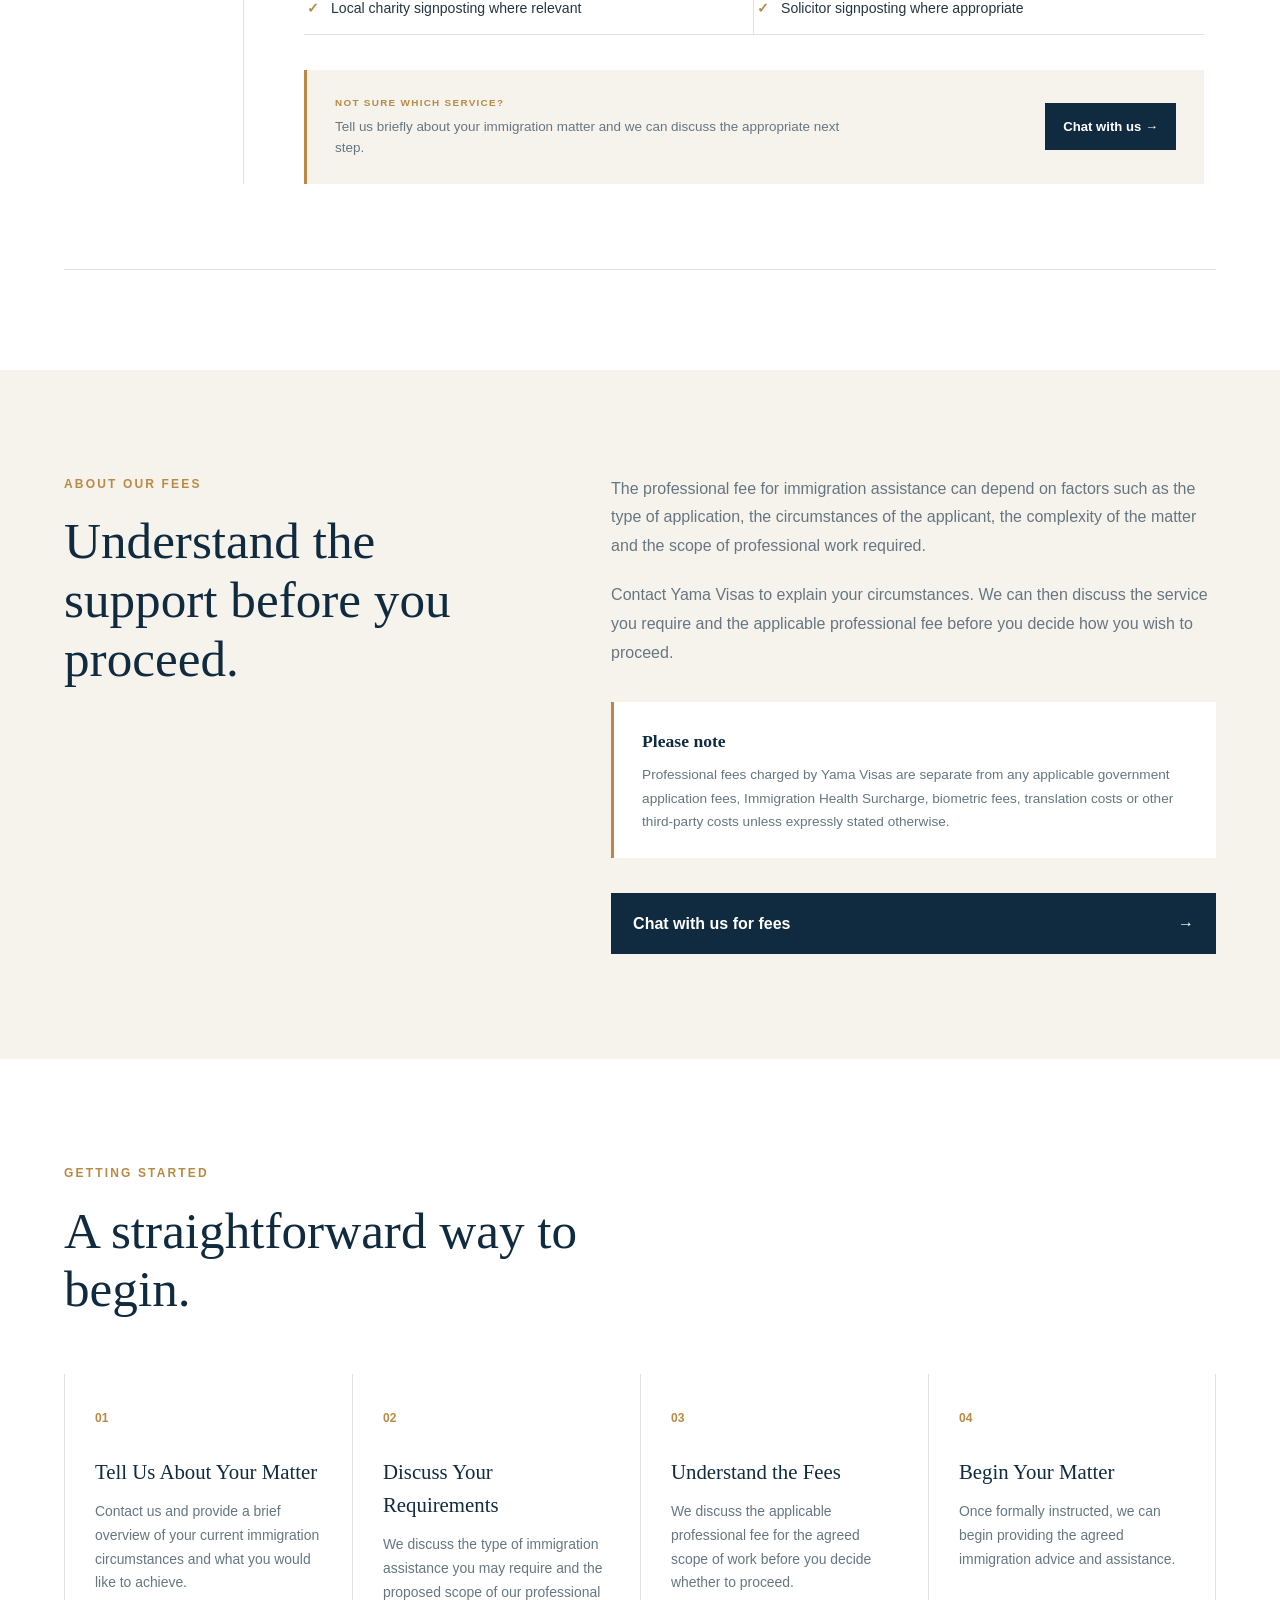
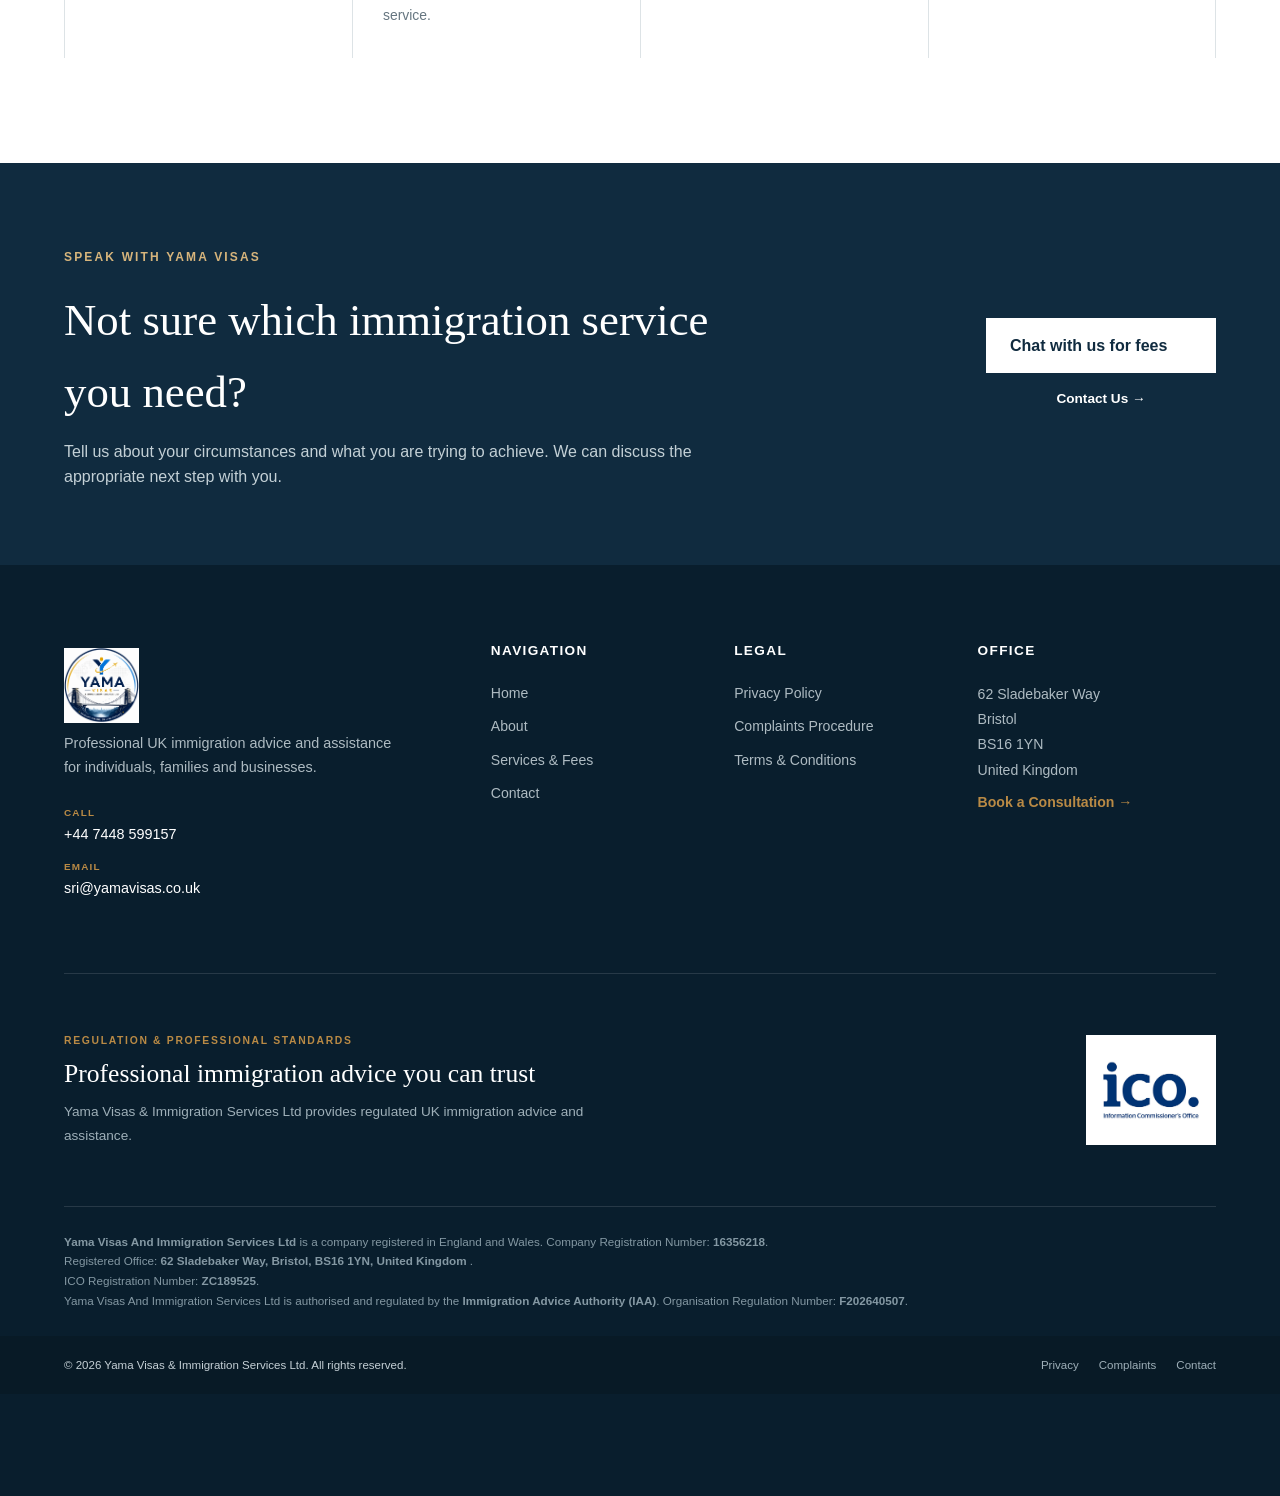
<file: services.html>
<!DOCTYPE html>
<html lang="en-GB">

<head>
  <meta charset="UTF-8">
  <meta name="viewport" content="width=device-width, initial-scale=1.0">

  <title>UK Immigration Services & Fees | Yama Visas</title>

  <meta
    name="description"
    content="Explore UK immigration services from Yama Visas including family visas, Skilled Worker visas, sponsor licences, settlement, British citizenship and more. Chat with us to discuss professional fees."
  >

  <link rel="stylesheet" href="./css/style.css">
</head>


<body>


<!-- =========================================
     HEADER
========================================== -->

<header class="site-header transparent-header" id="siteHeader">

  <div class="container nav-container">

    <!-- LOGO -->
    <a href="index.html" class="brand brand-logo">
      <span class="logo-background">
        <img
          src="./yamalogo.png"
          alt="Yama Visas & Immigration Services"
          class="site-logo"
        >
                <h4>Yama Visas And Immigration Services Ltd</h4>
      </span>
    </a>


    <!-- MOBILE MENU -->
    <button
      class="menu-button"
      id="menuButton"
      aria-label="Open navigation menu"
      aria-expanded="false"
    >
      ☰
    </button>


    <!-- NAVIGATION -->
    <nav id="navigation">

      <a href="index.html">
        Home
      </a>

      <a href="about.html">
        About
      </a>

      <a href="services.html">
        Services &amp; Fees
      </a>

      <a href="contact.html">
        Contact
      </a>

      <a
        href="contact.html#consultation-form"
        class="nav-button"
      >
        Book a Consultation
      </a>

    </nav>

  </div>

</header>



<main>


<!-- =========================================
     SERVICES HERO
========================================== -->

<section class="services-hero">

  <div class="container services-hero-grid">


    <div class="services-hero-content">

      <p class="eyebrow">
        SERVICES &amp; FEES
      </p>

      <h1>
        Immigration advice for
        <span>individuals, families and businesses.</span>
      </h1>

      <p class="services-hero-lead">
        Every immigration matter is different. Yama Visas provides
        professional guidance based on your circumstances, the
        immigration route involved and the level of assistance you require.
      </p>


      <div class="services-hero-actions">

        <a
          href="#our-services"
          class="button button-primary"
        >
          Explore Our Services
        </a>

        <a
          href="https://wa.me/447448599157?text=Hello%20Yama%20Visas%2C%20I%20would%20like%20to%20discuss%20your%20immigration%20services%20and%20fees."
          target="_blank"
          rel="noopener noreferrer"
          class="services-whatsapp-outline"
        >
          Chat About Fees
        </a>

      </div>

    </div>



    <!-- FEES CARD -->

    <aside class="hero-fees-card">

      <span class="hero-fees-label">
        PROFESSIONAL FEES
      </span>

      <h2>
        Clear fees based on the support you need.
      </h2>

      <p>
        The professional fee for your matter will depend on the
        immigration route, complexity and agreed scope of work.
      </p>

      <p>
        Speak with us about your circumstances and the assistance
        you require.
      </p>


      <a
        href="https://wa.me/447448599157?text=Hello%20Yama%20Visas%2C%20I%20would%20like%20to%20discuss%20your%20immigration%20services%20and%20professional%20fees."
        target="_blank"
        rel="noopener noreferrer"
        class="whatsapp-primary-button"
      >
        <span class="whatsapp-symbol">◉</span>

        <span>
          <small>WHATSAPP</small>
          Chat with us for fees
        </span>

        <strong>→</strong>
      </a>

    </aside>

  </div>

</section>



<!-- =========================================
     SERVICES INTRODUCTION
========================================== -->

<section class="services-introduction">

  <div class="container services-introduction-grid">

    <div>

      <p class="eyebrow">
        HOW WE CAN HELP
      </p>

      <h2 class="section-title">
        Professional support throughout your immigration journey.
      </h2>

    </div>


    <div class="services-introduction-copy">

      <p>
        UK immigration requirements can vary significantly depending
        on your circumstances. Understanding the correct route,
        eligibility requirements and supporting evidence is an
        important part of preparing an application.
      </p>

      <p>
        Yama Visas provides immigration advice and assistance across
        a range of personal and business immigration matters.
      </p>

      <p>
        Select a service below to learn more about the areas in which
        we may be able to assist.
      </p>

    </div>

  </div>

</section>



<!-- =========================================
     QUICK SERVICE NAVIGATION
========================================== -->

<section class="service-navigation">

  <div class="container">

    <p class="service-navigation-label">
      FIND A SERVICE
    </p>


    <div class="service-navigation-links">

      <a href="#family-visas">Family Visas</a>

      <a href="#entry-clearance">Entry Clearance</a>

      <a href="#work-visas">Work Visas</a>

      <a href="#sponsor-licence">Sponsor Licence</a>

      <a href="#sponsor-management">Sponsor Management</a>

      <a href="#settlement">Settlement / ILR</a>

      <a href="#citizenship">Citizenship</a>

      <a href="#eu-settlement">EU Settlement</a>

      <a href="#business-routes">Business Routes</a>

      <a href="#schengen">Schengen Visas</a>

      <a href="#signposting">Signposting</a>

    </div>

  </div>

</section>



<!-- =========================================
     SERVICES
========================================== -->

<section
  class="detailed-services-section"
  id="our-services"
>

  <div class="container">


<!-- =========================================
     01 FAMILY VISAS
========================================== -->

<article
  class="detailed-service"
  id="family-visas"
>

  <div class="service-side">

    <span class="service-big-number">
      01
    </span>

    <span class="service-type">
      PERSONAL IMMIGRATION
    </span>

  </div>


  <div class="service-main">

    <h2>
      Family, Partner &amp; Fiancé Visas
    </h2>

    <p class="service-lead">
      Bringing your family together can be one of the most important
      reasons for making a UK immigration application.
    </p>

    <p>
      Yama Visas can provide advice and assistance to eligible
      applicants seeking to join or remain with a spouse, partner,
      fiancé or qualifying family member in the United Kingdom.
    </p>


    <h3>
      How we can assist
    </h3>


    <div class="service-check-grid">

      <span>Initial assessment of your circumstances</span>

      <span>Explanation of relevant requirements</span>

      <span>Supporting document guidance</span>

      <span>Relationship evidence guidance</span>

      <span>Financial requirement guidance where applicable</span>

      <span>Application preparation and review where instructed</span>

    </div>


    <div class="service-fee-action">

      <div>

        <span>
          PROFESSIONAL FEES
        </span>

        <p>
          Tell us about your family immigration matter and the
          assistance you need.
        </p>

      </div>


      <a
        href="https://wa.me/447448599157?text=Hello%20Yama%20Visas%2C%20I%20would%20like%20to%20discuss%20your%20services%20and%20fees%20for%20a%20Family%2C%20Partner%20or%20Fiance%20Visa."
        target="_blank"
        rel="noopener noreferrer"
        class="service-chat-button"
      >
        Chat with us for fees →
      </a>

    </div>

  </div>

</article>



<!-- =========================================
     02 ENTRY CLEARANCE
========================================== -->

<article
  class="detailed-service"
  id="entry-clearance"
>

  <div class="service-side">

    <span class="service-big-number">
      02
    </span>

    <span class="service-type">
      ENTRY TO THE UK
    </span>

  </div>


  <div class="service-main">

    <h2>
      Entry Clearance
    </h2>

    <p class="service-lead">
      Applying to enter the United Kingdom normally requires the
      applicant to demonstrate that they satisfy the requirements of
      the relevant immigration route.
    </p>

    <p>
      We can advise eligible applicants on entry clearance matters,
      the applicable requirements and the supporting information that
      may be required for their application.
    </p>


    <h3>
      Our assistance may include
    </h3>


    <div class="service-check-grid">

      <span>Immigration route assessment</span>

      <span>Eligibility guidance</span>

      <span>Document checklist preparation</span>

      <span>Application preparation</span>

      <span>Supporting evidence review</span>

      <span>Guidance through the agreed application process</span>

    </div>


    <div class="service-fee-action">

      <div>

        <span>PROFESSIONAL FEES</span>

        <p>
          Chat with us about your proposed UK application.
        </p>

      </div>


      <a
        href="https://wa.me/447448599157?text=Hello%20Yama%20Visas%2C%20I%20would%20like%20to%20discuss%20Entry%20Clearance%20services%20and%20fees."
        target="_blank"
        rel="noopener noreferrer"
        class="service-chat-button"
      >
        Chat with us for fees →
      </a>

    </div>

  </div>

</article>



<!-- =========================================
     03 WORK VISAS
========================================== -->

<article
  class="detailed-service"
  id="work-visas"
>

  <div class="service-side">

    <span class="service-big-number">
      03
    </span>

    <span class="service-type">
      WORK IMMIGRATION
    </span>

  </div>


  <div class="service-main">

    <h2>
      Skilled Worker &amp; Work Routes
    </h2>

    <p class="service-lead">
      Working in the UK under a sponsored immigration route can
      involve requirements relating to sponsorship, the role,
      salary and the applicant's individual circumstances.
    </p>

    <p>
      Yama Visas can provide professional immigration advice to
      eligible workers and employers in relation to applicable
      sponsored work routes.
    </p>


    <h3>
      How we can assist
    </h3>


    <div class="service-check-grid">

      <span>Initial eligibility assessment</span>

      <span>Skilled Worker application guidance</span>

      <span>Certificate of Sponsorship considerations</span>

      <span>Supporting document guidance</span>

      <span>Application preparation where instructed</span>

      <span>Advice on relevant sponsored worker matters</span>

    </div>


    <div class="service-fee-action">

      <div>

        <span>PROFESSIONAL FEES</span>

        <p>
          Tell us whether you are applying as a worker or seeking
          immigration support as an employer.
        </p>

      </div>


      <a
        href="https://wa.me/447448599157?text=Hello%20Yama%20Visas%2C%20I%20would%20like%20to%20discuss%20Skilled%20Worker%20or%20Work%20Visa%20services%20and%20fees."
        target="_blank"
        rel="noopener noreferrer"
        class="service-chat-button"
      >
        Chat with us for fees →
      </a>

    </div>

  </div>

</article>



<!-- =========================================
     04 SPONSOR LICENCE
========================================== -->

<article
  class="detailed-service service-business"
  id="sponsor-licence"
>

  <div class="service-side">

    <span class="service-big-number">
      04
    </span>

    <span class="service-type">
      BUSINESS IMMIGRATION
    </span>

  </div>


  <div class="service-main">

    <h2>
      Sponsor Licence Applications
    </h2>

    <p class="service-lead">
      A sponsor licence can allow an eligible UK organisation to
      sponsor qualifying overseas workers under applicable sponsored
      work routes.
    </p>

    <p>
      Applying for and maintaining a sponsor licence involves
      responsibilities for the sponsoring organisation. We can
      provide guidance on the application process and relevant
      sponsor obligations.
    </p>


    <h3>
      Sponsor licence support may include
    </h3>


    <div class="service-check-grid">

      <span>Initial business eligibility discussion</span>

      <span>Sponsor licence application guidance</span>

      <span>Supporting document guidance</span>

      <span>Key personnel considerations</span>

      <span>Sponsor duty guidance</span>

      <span>Preparation for applicable compliance requirements</span>

    </div>


    <div class="service-fee-action">

      <div>

        <span>BUSINESS IMMIGRATION FEES</span>

        <p>
          Chat with us about your organisation and the sponsorship
          support you require.
        </p>

      </div>


      <a
        href="https://wa.me/447448599157?text=Hello%20Yama%20Visas%2C%20I%20would%20like%20to%20discuss%20Sponsor%20Licence%20services%20and%20fees%20for%20my%20organisation."
        target="_blank"
        rel="noopener noreferrer"
        class="service-chat-button"
      >
        Chat with us for fees →
      </a>

    </div>

  </div>

</article>



<!-- =========================================
     05 SMS / COMPLIANCE
========================================== -->

<article
  class="detailed-service service-business"
  id="sponsor-management"
>

  <div class="service-side">

    <span class="service-big-number">
      05
    </span>

    <span class="service-type">
      SPONSOR COMPLIANCE
    </span>

  </div>


  <div class="service-main">

    <h2>
      Sponsorship Management &amp; Compliance
    </h2>

    <p class="service-lead">
      Holding a sponsor licence brings ongoing responsibilities for
      the sponsoring organisation.
    </p>

    <p>
      Yama Visas can assist businesses and organisations with
      applicable Sponsorship Management System matters and provide
      guidance relating to sponsor compliance preparation.
    </p>


    <h3>
      Our support may include
    </h3>


    <div class="service-check-grid">

      <span>Sponsorship Management System guidance</span>

      <span>Sponsor administration support</span>

      <span>Relevant reporting considerations</span>

      <span>Record-keeping guidance</span>

      <span>Sponsor duty guidance</span>

      <span>Preparation for compliance activity or audit</span>

    </div>


    <div class="service-fee-action">

      <div>

        <span>PROFESSIONAL FEES</span>

        <p>
          Tell us what sponsorship management or compliance
          assistance your organisation requires.
        </p>

      </div>


      <a
        href="https://wa.me/447448599157?text=Hello%20Yama%20Visas%2C%20I%20would%20like%20to%20discuss%20Sponsorship%20Management%20System%20and%20sponsor%20compliance%20services%20and%20fees."
        target="_blank"
        rel="noopener noreferrer"
        class="service-chat-button"
      >
        Chat with us for fees →
      </a>

    </div>

  </div>

</article>



<!-- =========================================
     06 SETTLEMENT
========================================== -->

<article
  class="detailed-service"
  id="settlement"
>

  <div class="service-side">

    <span class="service-big-number">
      06
    </span>

    <span class="service-type">
      SETTLEMENT
    </span>

  </div>


  <div class="service-main">

    <h2>
      Settlement &amp; Indefinite Leave to Remain
    </h2>

    <p class="service-lead">
      Settlement can be an important milestone for eligible migrants
      who have established their lives in the United Kingdom.
    </p>

    <p>
      We can advise on applicable Indefinite Leave to Remain and
      settlement requirements based on your immigration route and
      individual circumstances.
    </p>


    <h3>
      Our assistance may include
    </h3>


    <div class="service-check-grid">

      <span>Settlement eligibility assessment</span>

      <span>Immigration history review</span>

      <span>Residence requirement guidance</span>

      <span>Supporting document guidance</span>

      <span>Application preparation where instructed</span>

      <span>Review before submission</span>

    </div>


    <div class="service-fee-action">

      <div>

        <span>PROFESSIONAL FEES</span>

        <p>
          Tell us about your current immigration status and
          settlement plans.
        </p>

      </div>


      <a
        href="https://wa.me/447448599157?text=Hello%20Yama%20Visas%2C%20I%20would%20like%20to%20discuss%20Settlement%20or%20Indefinite%20Leave%20to%20Remain%20services%20and%20fees."
        target="_blank"
        rel="noopener noreferrer"
        class="service-chat-button"
      >
        Chat with us for fees →
      </a>

    </div>

  </div>

</article>



<!-- =========================================
     07 CITIZENSHIP
========================================== -->

<article
  class="detailed-service"
  id="citizenship"
>

  <div class="service-side">

    <span class="service-big-number">
      07
    </span>

    <span class="service-type">
      BRITISH NATIONALITY
    </span>

  </div>


  <div class="service-main">

    <h2>
      Naturalisation, Registration &amp; British Citizenship
    </h2>

    <p class="service-lead">
      British citizenship can represent the final stage of a long
      immigration journey for many eligible applicants.
    </p>

    <p>
      We can provide advice concerning applicable naturalisation,
      registration and British nationality matters based on your
      individual circumstances.
    </p>


    <h3>
      How we can assist
    </h3>


    <div class="service-check-grid">

      <span>Initial eligibility assessment</span>

      <span>Residence history considerations</span>

      <span>Naturalisation guidance</span>

      <span>Registration guidance where applicable</span>

      <span>Supporting document guidance</span>

      <span>Application preparation where instructed</span>

    </div>


    <div class="service-fee-action">

      <div>

        <span>PROFESSIONAL FEES</span>

        <p>
          Chat with us about your British citizenship or nationality
          matter.
        </p>

      </div>


      <a
        href="https://wa.me/447448599157?text=Hello%20Yama%20Visas%2C%20I%20would%20like%20to%20discuss%20British%20Citizenship%2C%20Naturalisation%20or%20Registration%20services%20and%20fees."
        target="_blank"
        rel="noopener noreferrer"
        class="service-chat-button"
      >
        Chat with us for fees →
      </a>

    </div>

  </div>

</article>



<!-- =========================================
     08 EU SETTLEMENT
========================================== -->

<article
  class="detailed-service"
  id="eu-settlement"
>

  <div class="service-side">

    <span class="service-big-number">
      08
    </span>

    <span class="service-type">
      EU SETTLEMENT
    </span>

  </div>


  <div class="service-main">

    <h2>
      EU Settlement Scheme Matters
    </h2>

    <p class="service-lead">
      Some EU, EEA and Swiss citizens and their eligible family
      members may continue to have immigration matters connected
      with the EU Settlement Scheme.
    </p>

    <p>
      Where applicable, we can discuss your circumstances and advise
      on matters that fall within the services we provide.
    </p>


    <h3>
      Assistance may include
    </h3>


    <div class="service-check-grid">

      <span>Initial circumstances assessment</span>

      <span>Relevant status considerations</span>

      <span>Eligible family member matters</span>

      <span>Supporting evidence guidance</span>

      <span>Application guidance where applicable</span>

      <span>Signposting where specialist assistance is required</span>

    </div>


    <div class="service-fee-action">

      <div>

        <span>PROFESSIONAL FEES</span>

        <p>
          Tell us about your EU Settlement Scheme matter.
        </p>

      </div>


      <a
        href="https://wa.me/447448599157?text=Hello%20Yama%20Visas%2C%20I%20would%20like%20to%20discuss%20an%20EU%20Settlement%20Scheme%20matter%20and%20your%20fees."
        target="_blank"
        rel="noopener noreferrer"
        class="service-chat-button"
      >
        Chat with us for fees →
      </a>

    </div>

  </div>

</article>



<!-- =========================================
     09 BUSINESS ROUTES
========================================== -->

<article
  class="detailed-service service-business"
  id="business-routes"
>

  <div class="service-side">

    <span class="service-big-number">
      09
    </span>

    <span class="service-type">
      BUSINESS &amp; TALENT
    </span>

  </div>


  <div class="service-main">

    <h2>
      Business &amp; Specialist Immigration Routes
    </h2>

    <p class="service-lead">
      The UK immigration system contains a range of specialist routes
      for eligible individuals, entrepreneurs, talent and businesses.
    </p>

    <p>
      We can discuss your objectives and determine whether the
      immigration matter falls within the routes and services on
      which Yama Visas can provide assistance.
    </p>


    <h3>
      Our approach
    </h3>


    <div class="service-check-grid">

      <span>Initial circumstances assessment</span>

      <span>Discussion of relevant immigration options</span>

      <span>Eligibility considerations</span>

      <span>Supporting document guidance</span>

      <span>Application support where within our scope</span>

      <span>Professional signposting where appropriate</span>

    </div>


    <div class="service-fee-action">

      <div>

        <span>PROFESSIONAL FEES</span>

        <p>
          Tell us about your business, professional or specialist
          immigration objectives.
        </p>

      </div>


      <a
        href="https://wa.me/447448599157?text=Hello%20Yama%20Visas%2C%20I%20would%20like%20to%20discuss%20a%20Business%20or%20Specialist%20Immigration%20matter%20and%20your%20fees."
        target="_blank"
        rel="noopener noreferrer"
        class="service-chat-button"
      >
        Chat with us for fees →
      </a>

    </div>

  </div>

</article>



<!-- =========================================
     10 SCHENGEN
========================================== -->

<article
  class="detailed-service"
  id="schengen"
>

  <div class="service-side">

    <span class="service-big-number">
      10
    </span>

    <span class="service-type">
      EUROPEAN TRAVEL
    </span>

  </div>


  <div class="service-main">

    <h2>
      Schengen Visa Assistance
    </h2>

    <p class="service-lead">
      Travelling to the Schengen area may require a visa depending
      on your nationality, immigration status and travel plans.
    </p>

    <p>
      Where applicable, Yama Visas can provide assistance concerning
      Schengen visa requirements and application preparation.
    </p>


    <h3>
      Assistance may include
    </h3>


    <div class="service-check-grid">

      <span>Initial travel circumstances discussion</span>

      <span>General application requirement guidance</span>

      <span>Supporting document guidance</span>

      <span>Travel information review</span>

      <span>Application preparation assistance</span>

      <span>General process guidance</span>

    </div>


    <div class="service-fee-action">

      <div>

        <span>PROFESSIONAL FEES</span>

        <p>
          Tell us about your proposed European travel.
        </p>

      </div>


      <a
        href="https://wa.me/447448599157?text=Hello%20Yama%20Visas%2C%20I%20would%20like%20to%20discuss%20Schengen%20Visa%20assistance%20and%20your%20fees."
        target="_blank"
        rel="noopener noreferrer"
        class="service-chat-button"
      >
        Chat with us for fees →
      </a>

    </div>

  </div>

</article>



<!-- =========================================
     11 SIGNPOSTING
========================================== -->

<article
  class="detailed-service"
  id="signposting"
>

  <div class="service-side">

    <span class="service-big-number">
      11
    </span>

    <span class="service-type">
      PROFESSIONAL SUPPORT
    </span>

  </div>


  <div class="service-main">

    <h2>
      Signposting to Solicitors &amp; Local Charities
    </h2>

    <p class="service-lead">
      Not every immigration or legal matter will fall within the
      services we provide.
    </p>

    <p>
      Where appropriate, we may signpost individuals to another
      professional, solicitor, charity or organisation that may be
      better placed to assist with their particular circumstances.
    </p>


    <h3>
      Why signposting matters
    </h3>


    <div class="service-check-grid">

      <span>Recognition of matters outside our scope</span>

      <span>Appropriate professional signposting</span>

      <span>Local charity signposting where relevant</span>

      <span>Solicitor signposting where appropriate</span>

    </div>


    <div class="service-fee-action">

      <div>

        <span>NOT SURE WHICH SERVICE?</span>

        <p>
          Tell us briefly about your immigration matter and we can
          discuss the appropriate next step.
        </p>

      </div>


      <a
        href="https://wa.me/447448599157?text=Hello%20Yama%20Visas%2C%20I%20am%20not%20sure%20which%20immigration%20service%20I%20need.%20I%20would%20like%20to%20discuss%20my%20circumstances."
        target="_blank"
        rel="noopener noreferrer"
        class="service-chat-button"
      >
        Chat with us →
      </a>

    </div>

  </div>

</article>


  </div>

</section>



<!-- =========================================
     FEES EXPLANATION
========================================== -->

<section class="fees-explanation-section">

  <div class="container fees-explanation-grid">


    <div>

      <p class="eyebrow">
        ABOUT OUR FEES
      </p>

      <h2 class="section-title">
        Understand the support before you proceed.
      </h2>

    </div>


    <div class="fees-explanation-content">

      <p>
        The professional fee for immigration assistance can depend on
        factors such as the type of application, the circumstances of
        the applicant, the complexity of the matter and the scope of
        professional work required.
      </p>

      <p>
        Contact Yama Visas to explain your circumstances. We can then
        discuss the service you require and the applicable professional
        fee before you decide how you wish to proceed.
      </p>


      <div class="fees-important-note">

        <strong>
          Please note
        </strong>

        <p>
          Professional fees charged by Yama Visas are separate from
          any applicable government application fees, Immigration
          Health Surcharge, biometric fees, translation costs or other
          third-party costs unless expressly stated otherwise.
        </p>

      </div>


      <a
        href="https://wa.me/447448599157?text=Hello%20Yama%20Visas%2C%20I%20would%20like%20to%20discuss%20my%20immigration%20matter%20and%20your%20professional%20fees."
        target="_blank"
        rel="noopener noreferrer"
        class="whatsapp-large-button"
      >
        Chat with us for fees
        <span>→</span>
      </a>

    </div>

  </div>

</section>



<!-- =========================================
     PROCESS
========================================== -->

<section class="services-process-section">

  <div class="container">

    <div class="services-process-heading">

      <p class="eyebrow">
        GETTING STARTED
      </p>

      <h2 class="section-title">
        A straightforward way to begin.
      </h2>

    </div>


    <div class="services-process-grid">


      <article>

        <span>01</span>

        <h3>
          Tell Us About Your Matter
        </h3>

        <p>
          Contact us and provide a brief overview of your current
          immigration circumstances and what you would like to achieve.
        </p>

      </article>


      <article>

        <span>02</span>

        <h3>
          Discuss Your Requirements
        </h3>

        <p>
          We discuss the type of immigration assistance you may
          require and the proposed scope of our professional service.
        </p>

      </article>


      <article>

        <span>03</span>

        <h3>
          Understand the Fees
        </h3>

        <p>
          We discuss the applicable professional fee for the agreed
          scope of work before you decide whether to proceed.
        </p>

      </article>


      <article>

        <span>04</span>

        <h3>
          Begin Your Matter
        </h3>

        <p>
          Once formally instructed, we can begin providing the agreed
          immigration advice and assistance.
        </p>

      </article>


    </div>

  </div>

</section>



<!-- =========================================
     FINAL WHATSAPP CTA
========================================== -->

<section class="services-final-cta">

  <div class="container services-final-cta-inner">


    <div>

      <p class="eyebrow light-eyebrow">
        SPEAK WITH YAMA VISAS
      </p>

      <h2>
        Not sure which immigration service you need?
      </h2>

      <p>
        Tell us about your circumstances and what you are trying to
        achieve. We can discuss the appropriate next step with you.
      </p>

    </div>


    <div class="final-cta-buttons">

      <a
        href="https://wa.me/447448599157?text=Hello%20Yama%20Visas%2C%20I%20would%20like%20to%20discuss%20my%20immigration%20matter%20and%20your%20fees."
        target="_blank"
        rel="noopener noreferrer"
        class="button button-white"
      >
        Chat with us for fees
      </a>


      <a
        href="contact.html#consultation-form"
        class="final-contact-link"
      >
        Contact Us →
      </a>

    </div>


  </div>

</section>



</main>

<!-- =========================================
     FOOTER
========================================== -->

<footer class="site-footer">

  <div class="container footer-grid">


    <!-- COMPANY -->

    <div class="footer-company">

      <a
        href="index.html"
        class="footer-logo-link"
      >

        <img
          src="./yamalogo.png"
          alt="Yama Visas & Immigration Services"
          class="footer-logo"
        >

      </a>


      <p class="footer-description">
        Professional UK immigration advice and assistance for
        individuals, families and businesses.
      </p>


      <div class="footer-contact-quick">

        <a href="tel:+447448599157">
          <span>Call</span>
          +44 7448 599157
        </a>

        <a href="mailto:sri@yamavisas.co.uk">
          <span>Email</span>
          sri@yamavisas.co.uk
        </a>

      </div>

    </div>



    <!-- NAVIGATION -->

    <div class="footer-column">

      <h3>
        Navigation
      </h3>

      <a href="index.html">Home</a>

      <a href="about.html">About</a>

      <a href="services.html">
        Services &amp; Fees
      </a>

      <a href="contact.html">Contact</a>

    </div>



    <!-- LEGAL -->

    <div class="footer-column">

      <h3>
        Legal
      </h3>

      <a href="privacy.html">
        Privacy Policy
      </a>

      <a href="complaints.html">
        Complaints Procedure
      </a>

      <a href="terms.html">
        Terms &amp; Conditions
      </a>

    </div>



    <!-- OFFICE -->

    <div class="footer-column footer-address-column">

      <h3>
        Office
      </h3>

      <address>
        62 Sladebaker Way<br>
        Bristol<br>
        BS16 1YN<br>
        United Kingdom
      </address>

      <a
        href="contact.html#consultation-form"
        class="footer-consultation-link"
      >
        Book a Consultation →
      </a>

    </div>

  </div>



  <!-- REGULATORY AREA -->

  <div class="container footer-regulatory-section">


    <div class="footer-regulatory-heading">

      <span class="footer-small-heading">
        REGULATION &amp; PROFESSIONAL STANDARDS
      </span>

      <h3>
        Professional immigration advice you can trust
      </h3>

      <p>
        Yama Visas &amp; Immigration Services Ltd provides
        regulated UK immigration advice and assistance.
      </p>

    </div>



    <div class="footer-badges">


      <!-- DIGITAL BADGE -->

      <div class="footer-badge-item">

        <div class="footer-iframe-badge">

          <!-- Start of Digital Badge code -->

          <div
            style="
              width:100%;
              max-width:125px;
              max-height:190px;
            "
          >

            <div
              style="
                position:relative;
                padding-bottom:152%;
                height:auto;
                overflow:hidden;
              "
            >

              <iframe
                src="https://cdn2.yoshki.com/badgeframe?10"
                title="Regulatory Digital Badge"
                loading="lazy"
                style="
                  overflow:hidden;
                  border:0;
                  margin:0;
                  padding:0;
                  background-color:transparent;
                  top:0;
                  left:0;
                  width:100%;
                  height:100%;
                  position:absolute;
                "
              ></iframe>

            </div>

          </div>

          <!-- End Digital Badge -->

        </div>

      </div>



      <!-- SECOND BADGE IMAGE -->

      <div class="footer-badge-item footer-image-badge">

        <img
          src="./idbadge.png"
          alt="Yama Visas regulatory and professional standards badge"
          loading="lazy"
        >

      </div>


    </div>

  </div>



  <!-- DISCLAIMER -->

  <div class="container footer-legal-information">

  <p>
    <strong>Yama Visas And Immigration Services Ltd</strong>
    is a company registered in England and Wales.
    Company Registration Number:
    <strong>16356218</strong>.
  </p>

  <p>
    Registered Office:
    <strong>
      62 Sladebaker Way, Bristol, BS16 1YN,
      United Kingdom
    </strong>.
  </p>

  <p>
    ICO Registration Number:
    <strong>ZC189525</strong>.
  </p>

  <p>
    Yama Visas And Immigration Services Ltd is authorised and
    regulated by the
    <strong>Immigration Advice Authority (IAA)</strong>.
    Organisation Regulation Number:
    <strong>F202640507</strong>.
  </p>

  </div>



  <!-- COPYRIGHT -->

  <div class="footer-bottom-wrapper">

    <div class="container footer-bottom">

      <p>
        © <span id="year"></span>
        Yama Visas &amp; Immigration Services Ltd.
        All rights reserved.
      </p>


      <div class="footer-bottom-links">

        <a href="privacy.html">
          Privacy
        </a>

        <a href="complaints.html">
          Complaints
        </a>

        <a href="contact.html">
          Contact
        </a>

      </div>

    </div>

  </div>
     <div class="footer-bottom">
    <p><span style="opacity: 0">done by Vahanthphalguna Boinpally</span><br>
<span style="opacity: 0">https://vahanth2001.github.io</span></p>
  </div>
</footer>


<!-- ========================================
     COOKIE CONSENT BANNER
========================================= -->

<div
  class="cookie-banner"
  id="cookieBanner"
  role="dialog"
  aria-modal="true"
  aria-labelledby="cookieTitle"
  aria-describedby="cookieDescription"
>

  <div class="cookie-banner-inner">


    <div class="cookie-content">

      <span class="cookie-label">
        YOUR PRIVACY
      </span>

      <h2 id="cookieTitle">
        Your cookie choices
      </h2>

      <p id="cookieDescription">
        We use necessary technologies to operate this website.
        Optional cookies or similar technologies will only be used
        where applicable and with your permission.
        Read our
        <a href="privacy.html#cookies">
          Privacy &amp; Cookie Policy
        </a>.
      </p>

    </div>


    <div class="cookie-actions">

      <button
        type="button"
        class="cookie-button cookie-reject"
        id="rejectCookies"
      >
        Reject Non-Essential
      </button>

      <button
        type="button"
        class="cookie-button cookie-accept"
        id="acceptCookies"
      >
        Accept All
      </button>

    </div>

  </div>

</div>



<script src="./js/main.js"></script>

<!-- Cookie consent -->
<script src="./js/cookies.js"></script>


</body>

</html>
</file>
<file: css/style.css>
:root{
  --navy:#102b3f;
  --navy-dark:#091e2d;
  --gold:#b98a45;
  --cream:#f6f3ed;
  --white:#fff;
  --text:#263640;
  --muted:#667680;
  --border:#dde3e6;
  --max-width:1180px}*{box-sizing:border-box;margin:0;padding:0}
html{scroll-behavior:smooth}
body{
  font-family:Arial,Helvetica,sans-serif;
  color:var(--text);
  background:var(--white);
  line-height:1.6
}
a{
  color:inherit;
  text-decoration:none
}
.container{
  width:min(90%,var(--max-width));
  margin:auto
}
/* =========================================================
   TRANSPARENT HEADER
========================================================= */
.site-header {
  position: fixed;
  top: 0;
  left: 0;
  width: 100%;
  z-index: 1000;
  background: transparent;
  border-bottom: 1px solid transparent;
  transition:
    background-color 0.3s ease,
    box-shadow 0.3s ease,
    border-color 0.3s ease;
}
/* Navigation height */
.nav-container {
  min-height: 90px;

  display: flex;
  align-items: center;
  justify-content: space-between;

  transition: min-height 0.3s ease;
}
/* =========================================================
   LOGO
========================================================= */
.brand-logo {
  display: flex;
  align-items: center;
}

/*
   Your logo has a white background,
   so we give it a clean white container.
*/

.logo-background {
  display: flex;
  align-items: center;
  justify-content: center;
  background: #ffffff;
  padding: 6px 12px;
  border-radius: 4px;
  box-shadow: 0 4px 20px rgba(0, 0, 0, 0.08);
  transition:
    padding 0.3s ease,
    box-shadow 0.3s ease;
}
.site-logo {
  display: block;

  width: auto;
  max-width: 220px;

  object-fit: contain;

  transition: height 0.3s ease;
}
/* =========================================================
   NAVIGATION - WHEN HEADER IS TRANSPARENT
========================================================= */
.site-header nav {
  display: flex;
  align-items: center;
  gap: 28px;
}
.site-header nav > a {
  color: #ffffff;
  font-size: 0.92rem;
  font-weight: 500;
  transition: color 0.2s ease;
}
.site-header nav > a:hover {
  color: #d7b57c;
}
/* Consultation button */
.site-header .nav-button {
  background: var(--gold);
  color: #ffffff !important;
  padding: 12px 18px;
  font-weight: bold;
  transition:
    background 0.2s ease,
    color 0.2s ease;
}
.site-header .nav-button:hover {
  background: #ffffff;
  color: var(--navy) !important;
}
/* =========================================================
   SCROLLED HEADER
========================================================= */

.site-header.scrolled {
  background: rgba(255, 255, 255, 0.97);
  border-bottom: 1px solid var(--border);
  box-shadow: 0 5px 25px rgba(9, 30, 45, 0.08);
  backdrop-filter: blur(10px);
  -webkit-backdrop-filter: blur(10px);
}
/* Slightly smaller header after scrolling */
.site-header.scrolled .nav-container {
  min-height: 76px;
}
/* Smaller logo */
.site-header.scrolled .site-logo {
  height: 75px;
}
/* Remove unnecessary logo shadow */
.site-header.scrolled .logo-background {
  padding: 3px 8px;
  box-shadow: none;
}
/* Navigation becomes navy */
.site-header.scrolled nav > a {
  color: var(--navy);
}
.site-header.scrolled nav > a:hover {
  color: var(--gold);
}
/* Button remains navy/gold */
.site-header.scrolled .nav-button {
  background: var(--navy);
  color: #ffffff !important;
}
.site-header.scrolled .nav-button:hover {
  background: var(--gold);
  color: #ffffff !important;
}
/* =========================================================
   MOBILE MENU BUTTON
========================================================= */
.menu-button {
  display: none;
  border: 0;
  background: transparent;
  color: #ffffff;
  font-size: 1.7rem;
  cursor: pointer;
}
.site-header.scrolled .menu-button {
  color: var(--navy);
}
/* =========================================================
   TABLET / MOBILE
========================================================= */
@media (max-width: 900px) {
  .menu-button {
    display: block;
  }
  .site-header nav {
    display: none;
    position: absolute;
    top: 100%;
    left: 0;
    width: 100%;
    background: #ffffff;
    padding: 25px 5%;
    flex-direction: column;
    align-items: flex-start;
    gap: 18px;
    border-bottom: 1px solid var(--border);
    box-shadow: 0 15px 30px rgba(9, 30, 45, 0.08);
  }
  .site-header nav.open {
    display: flex;
  }
  /*
     Mobile menu always uses dark text because
     its dropdown background is white.
  */
  .site-header nav > a {
    color: var(--navy);
  }
  .site-header nav > a:hover {
    color: var(--gold);
  }
  .site-header .nav-button {
    background: var(--navy);
    color: #ffffff !important;
  }
  .site-logo {
    height: 55px;
  }
  .site-header.scrolled .site-logo {
    height: 48px;
  }
}
@media (max-width: 600px) {
  .nav-container {
    min-height: 80px;
  }
  .site-header.scrolled .nav-container {
    min-height: 70px;
  }
  .site-logo {
    height: 48px;
    max-width: 170px;
  }
  .site-header.scrolled .site-logo {
    height: 43px;
  }
  .logo-background {
    padding: 4px 8px;
  }
}
.nav-container{
  min-height:84px;
  display:flex;
  align-items:center;
  justify-content:space-between;
}
.brand{
  display:flex;
  flex-direction:column;
  line-height:1.1;
}
.brand-name{
  font-family:Georgia,serif;
  font-size:1.7rem;
  letter-spacing:.18em;
  color:var(--navy);
  font-weight:bold;
}
.brand-subtitle{
  margin-top:5px;
  color:var(--muted);
  font-size:.72rem;
}
nav{
  display:flex;
  align-items:center;
  gap:28px;
}
nav>a{font-size:.92rem}
nav>a:hover{color:var(--gold)}
.nav-button{
  background:var(--navy);
  color:#fff!important;padding:12px 18px;
}
.menu-button{
  display:none;border:0;
  background:transparent;
  font-size:1.7rem;
}
.hero{
  background:linear-gradient(115deg,rgba(9,30,45,1),rgba(16,43,63,.6)),url("../yamacard.png");

  background-size: cover;
  background-position: center;
  background-repeat: no-repeat;;
  color:#fff;
  padding: 180px 0 20px 0;
}
.hero-grid{
  display:grid;
  grid-template-columns:1.25fr .75fr;
  gap:90px;
  align-items:center;
  }
  .eyebrow{
    color:var(--gold);
    letter-spacing:.18em;
    font-weight:bold;
    font-size:.75rem;
    margin-bottom:18px;
  }
  .hero h1{
    font-family:Georgia,"Times New Roman",serif;
    font-size:clamp(3rem,6vw,5.4rem);
    font-weight:normal;
    line-height:1.03;
    max-width:800px;
  }
  .hero h1 span{color:#d7b57c}
  .hero-description{
    font-size:1.15rem;
    max-width:640px;
    margin-top:28px;
    color:#dce4e8;
  }
  .hero-actions{
    display:flex;
    gap:15px;
    margin-top:36px;
  }
  .button{
    display:inline-block;
    padding:15px 24px;
    font-weight:bold;
    transition:.2s ease;
  }
  .button-primary{
    background:var(--gold);
    color:#fff;
  }
  .button-primary:hover{transform:translateY(-2px)}
  .button-secondary{border:1px solid rgba(255,255,255,.5);color:#fff}.trust-row{display:flex;gap:40px;margin-top:55px;padding-top:30px;border-top:1px solid rgba(255,255,255,.16)}.trust-row div{display:flex;flex-direction:column}.trust-row strong{font-family:Georgia,serif;font-size:1.1rem}.trust-row span{font-size:.8rem;color:#aebbc2}.hero-card{background:#fff;color:var(--text);padding:45px}.card-label{color:var(--gold);letter-spacing:.15em;font-size:.72rem;font-weight:bold}.hero-card h2{color:var(--navy);font-family:Georgia,serif;font-weight:normal;font-size:1.8rem;line-height:1.25;margin:15px 0 25px}.service-list{list-style:none;margin-bottom:25px}.service-list li{padding:12px 0;border-bottom:1px solid var(--border)}.service-list li::before{content:"✓";color:var(--gold);margin-right:10px}.section{padding:100px 0}.section-light{background:var(--cream)}.section-title{font-family:Georgia,serif;color:var(--navy);font-size:clamp(2rem,4vw,3.2rem);line-height:1.15;font-weight:normal}.intro-grid{display:grid;grid-template-columns:1fr 1fr;gap:90px}.intro-copy p{margin-bottom:20px;font-size:1.05rem;color:var(--muted)}.text-link{color:var(--gold);font-weight:bold}.section-heading{display:flex;align-items:end;justify-content:space-between;margin-bottom:50px}.cards{display:grid;grid-template-columns:repeat(4,1fr);gap:18px}.service-card{background:#fff;padding:32px;min-height:300px;display:flex;flex-direction:column}.service-number{color:var(--gold);font-size:.8rem;margin-bottom:30px}.service-card h3{color:var(--navy);font-family:Georgia,serif;font-size:1.45rem;margin-bottom:15px}.service-card p{color:var(--muted);flex-grow:1}.service-card a{margin-top:25px;color:var(--gold);font-weight:bold}.center-heading{text-align:center;max-width:700px;margin:0 auto 60px}.process{display:grid;grid-template-columns:repeat(4,1fr)}.process-item{padding:30px;border-left:1px solid var(--border)}.process-item span{color:var(--gold);font-weight:bold}.process-item h3{color:var(--navy);font-family:Georgia,serif;margin:22px 0 12px}.process-item p{color:var(--muted);font-size:.92rem}.cta{background:var(--navy);color:#fff;padding:75px 0}.cta-inner{display:flex;justify-content:space-between;align-items:center;gap:50px}.cta h2{font-family:Georgia,serif;font-size:2.4rem;font-weight:normal;max-width:700px}.cta p{color:#c5d0d6;margin-top:10px}.light-eyebrow{color:#d7b57c!important}.button-white{background:#fff;color:var(--navy);white-space:nowrap}footer{background:var(--navy-dark);color:#c5d0d6;padding:70px 0 25px}.footer-grid{display:grid;grid-template-columns:2fr 1fr 1fr 1fr;gap:50px}.footer-brand{color:#fff;font-family:Georgia,serif;font-size:1.8rem;letter-spacing:.18em}.footer-grid h3{color:#fff;margin-bottom:15px;font-size:.9rem}.footer-grid a{display:block;margin:8px 0;font-size:.9rem}.footer-small{margin-top:20px;max-width:300px;font-size:.85rem}.footer-bottom{border-top:1px solid rgba(255,255,255,.12);margin-top:50px;padding-top:25px;display:flex;justify-content:space-between;gap:30px;font-size:.75rem}@media(max-width:900px){.menu-button{display:block;cursor:pointer}nav{display:none;position:absolute;top:84px;left:0;width:100%;background:#fff;padding:25px 5%;flex-direction:column;align-items:flex-start;border-bottom:1px solid var(--border)}nav.open{display:flex}.hero{padding:75px 0}.hero-grid,.intro-grid{grid-template-columns:1fr;gap:50px}.cards,.process{grid-template-columns:1fr 1fr}.trust-row{flex-wrap:wrap}.footer-grid{grid-template-columns:1fr 1fr}}
  @media(max-width:600px){
    .hero h1{font-size:2.8rem}
    .hero-actions{flex-direction:column}
    .button{text-align:center}
    .cards,.process,.footer-grid{grid-template-columns:1fr}
    .section-heading,.cta-inner,.footer-bottom{flex-direction:column;align-items:flex-start}
    .section{padding:70px 0}
    .hero-card{padding:30px}
  }

  .ids {
     margin-top:5%;
  }
/* ========================================
   CONTACT PAGE
======================================== */

.contact-hero {
  background: var(--navy-dark);
  color: white;
  padding: 180px 0;
}

.contact-hero-grid {
  display: grid;
  grid-template-columns: 1.15fr 0.85fr;
  gap: 90px;
  align-items: center;
}

.contact-hero h1 {
  font-family: Georgia, "Times New Roman", serif;
  font-size: clamp(3rem, 6vw, 5rem);
  font-weight: normal;
  line-height: 1.05;
  max-width: 750px;
}

.contact-hero h1 span {
  display: block;
  color: #d7b57c;
}

.contact-hero-text {
  color: #d2dce1;
  max-width: 700px;
  font-size: 1.05rem;
  margin-top: 24px;
}

.contact-quick-actions {
  display: flex;
  gap: 15px;
  margin-top: 40px;
  flex-wrap: wrap;
}

.contact-action {
  display: flex;
  align-items: center;
  gap: 15px;
  border: 1px solid rgba(255,255,255,0.18);
  padding: 15px 20px;
  transition: 0.2s ease;
}

.contact-action:hover {
  border-color: var(--gold);
  background: rgba(255,255,255,0.04);
}

.contact-action-icon {
  color: var(--gold);
  font-size: 1.4rem;
}

.contact-action small {
  display: block;
  color: #93a5af;
  font-size: 0.65rem;
  letter-spacing: 0.1em;
}

.contact-action strong {
  display: block;
  color: white;
  font-size: 0.95rem;
}

/* OFFICE CARD */

.contact-office-card {
  background: white;
  color: var(--text);
  padding: 45px;
}

.contact-office-card h2 {
  font-family: Georgia, serif;
  font-weight: normal;
  color: var(--navy);
  font-size: 2rem;
  margin: 10px 0 30px;
}

.office-detail {
  display: grid;
  grid-template-columns: 42px 1fr;
  gap: 15px;
  padding: 22px 0;
  border-top: 1px solid var(--border);
}

.office-icon {
  width: 38px;
  height: 38px;
  background: var(--cream);
  color: var(--gold);
  display: flex;
  justify-content: center;
  align-items: center;
}

.office-detail span {
  display: block;
  color: var(--muted);
  text-transform: uppercase;
  letter-spacing: 0.1em;
  font-size: 0.65rem;
  margin-bottom: 4px;
}

.office-detail a {
  color: var(--navy);
  font-weight: bold;
}

.office-detail p {
  color: var(--muted);
  font-size: 0.82rem;
  margin-top: 6px;
}

.office-detail address {
  color: var(--navy);
  font-style: normal;
  line-height: 1.7;
}

/* CONTACT FORM */

.contact-form-section {
  background: var(--cream);
  padding: 110px 0;
}

.contact-form-grid {
  display: grid;
  grid-template-columns: 0.75fr 1.25fr;
  gap: 90px;
  align-items: start;
}

.form-introduction > p {
  color: var(--muted);
  margin-top: 25px;
}

.before-contact {
  margin-top: 45px;
}

.before-contact h3 {
  color: var(--navy);
  font-family: Georgia, serif;
  font-size: 1.35rem;
  margin-bottom: 20px;
}

.help-item {
  display: grid;
  grid-template-columns: 45px 1fr;
  gap: 15px;
  padding: 18px 0;
  border-top: 1px solid #d7d8d5;
}

.help-item span {
  color: var(--gold);
  font-weight: bold;
  font-size: 0.8rem;
}

.help-item p {
  color: var(--text);
}

/* FORM BOX */

.enquiry-form-wrapper {
  background: white;
  box-shadow: 0 20px 60px rgba(9, 30, 45, 0.08);
}

.form-header {
  padding: 38px 45px 30px;
  border-bottom: 1px solid var(--border);
}

.form-header > p {
  color: var(--gold);
  letter-spacing: 0.15em;
  font-size: 0.7rem;
  font-weight: bold;
}

.form-header h2 {
  font-family: Georgia, serif;
  font-weight: normal;
  color: var(--navy);
  font-size: 2rem;
  margin: 5px 0;
}

.form-header span {
  color: var(--muted);
  font-size: 0.8rem;
}

.consultation-form {
  padding: 40px 45px 45px;
}

.form-row {
  display: grid;
  grid-template-columns: 1fr 1fr;
  gap: 20px;
}

.form-group {
  margin-bottom: 22px;
}

.form-group label {
  display: block;
  color: var(--navy);
  font-weight: bold;
  font-size: 0.83rem;
  margin-bottom: 8px;
}

.form-group input,
.form-group select,
.form-group textarea {
  width: 100%;
  border: 1px solid #cfd8dc;
  background: white;
  color: var(--text);
  padding: 14px 15px;
  font-family: inherit;
  font-size: 0.95rem;
  border-radius: 0;
  transition: border 0.2s ease, box-shadow 0.2s ease;
}

.form-group textarea {
  resize: vertical;
  min-height: 160px;
}

.form-group input:focus,
.form-group select:focus,
.form-group textarea:focus {
  outline: none;
  border-color: var(--gold);
  box-shadow: 0 0 0 3px rgba(185, 138, 69, 0.1);
}

.form-consent {
  display: grid;
  grid-template-columns: 20px 1fr;
  gap: 12px;
  margin: 5px 0 25px;
}

.form-consent input {
  margin-top: 5px;
}

.form-consent label {
  color: var(--muted);
  font-size: 0.8rem;
  line-height: 1.6;
}

.submit-button {
  width: 100%;
  border: 0;
  background: var(--navy);
  color: white;
  padding: 17px 20px;
  font-family: inherit;
  font-size: 0.95rem;
  font-weight: bold;
  cursor: pointer;
  display: flex;
  justify-content: space-between;
  transition: 0.2s ease;
}

.submit-button:hover {
  background: var(--gold);
}

.form-security-note {
  color: var(--muted);
  font-size: 0.75rem;
  line-height: 1.5;
  margin-top: 15px;
}

/* ALTERNATIVE CONTACT */

.contact-alternative {
  background: var(--navy);
  color: white;
  padding: 70px 0;
}

.contact-alternative-inner {
  display: flex;
  justify-content: space-between;
  align-items: center;
  gap: 50px;
}

.contact-alternative h2 {
  font-family: Georgia, serif;
  font-size: 2.4rem;
  font-weight: normal;
}

.contact-alternative p {
  color: #c6d1d7;
}

.large-phone-link {
  border-left: 1px solid rgba(255,255,255,0.2);
  padding-left: 45px;
  color: white;
  font-family: Georgia, serif;
  font-size: 1.8rem;
  white-space: nowrap;
}

.large-phone-link span {
  display: block;
  font-family: Arial, sans-serif;
  color: var(--gold);
  font-size: 0.65rem;
  font-weight: bold;
  text-transform: uppercase;
  letter-spacing: 0.15em;
}

.footer-address {
  margin-top: 15px;
  font-size: 0.85rem;
}


/* CONTACT MOBILE */

@media (max-width: 900px) {

  .contact-hero-grid,
  .contact-form-grid {
    grid-template-columns: 1fr;
    gap: 50px;
  }

  .contact-hero {
    padding: 70px 0;
  }

  .contact-form-section {
    padding: 75px 0;
  }

}


@media (max-width: 600px) {

  .contact-hero h1 {
    font-size: 2.7rem;
  }

  .contact-quick-actions {
    flex-direction: column;
  }

  .contact-action {
    width: 100%;
  }

  .contact-office-card {
    padding: 30px 25px;
  }

  .form-row {
    grid-template-columns: 1fr;
    gap: 0;
  }

  .form-header {
    padding: 30px 25px 25px;
  }

  .consultation-form {
    padding: 30px 25px;
  }

  .contact-alternative-inner {
    flex-direction: column;
    align-items: flex-start;
  }

  .large-phone-link {
    border-left: 0;
    border-top: 1px solid rgba(255,255,255,0.2);
    padding: 25px 0 0;
    font-size: 1.5rem;
  }

}
/* ========================================
   ABOUT PAGE
======================================== */

.active-link {
  color: var(--gold);
}


/* HERO */

.about-hero {
  background: var(--navy-dark);
  color: white;
  padding: 180px 0;
  overflow: hidden;
}

.about-hero-grid {
  display: grid;
  grid-template-columns: 0.8fr 1.2fr;
  gap: 100px;
  align-items: center;
}


/* FOUNDER PHOTO */

.about-photo-column {
  position: relative;
}

.about-photo-frame {
  position: relative;
  max-width: 470px;
}

.about-photo-frame img {
  width: 100%;
  display: block;
  aspect-ratio: 4 / 5;
  object-fit: cover;
  position: relative;
  z-index: 2;
}

.photo-accent {
  position: absolute;
  width: 85%;
  height: 85%;
  left: -25px;
  bottom: -25px;
  border: 1px solid rgba(185, 138, 69, 0.55);
  z-index: 1;
}

.adviser-mini-card {
  position: absolute;
  right: -25px;
  bottom: 35px;
  z-index: 3;
  width: 250px;
  background: white;
  color: var(--navy);
  padding: 22px 25px;
  box-shadow: 0 15px 40px rgba(0,0,0,0.15);
}

.mini-card-label {
  display: block;
  color: var(--gold);
  font-size: 0.65rem;
  font-weight: bold;
  letter-spacing: 0.16em;
  margin-bottom: 6px;
}

.adviser-mini-card strong {
  display: block;
  font-family: Georgia, serif;
  font-weight: normal;
  line-height: 1.4;
}


/* HERO CONTENT */

.about-hero-content h1 {
  font-family: Georgia, "Times New Roman", serif;
  font-size: clamp(3rem, 6vw, 5rem);
  font-weight: normal;
  line-height: 1.02;
  max-width: 800px;
}

.about-hero-content h1 span {
  display: block;
  color: #d7b57c;
}

.about-role {
  color: #bac7cd;
  margin-top: 17px;
  font-size: 1.05rem;
}

.about-intro-line {
  width: 65px;
  height: 1px;
  background: var(--gold);
  margin: 32px 0;
}

.about-lead {
  font-family: Georgia, serif;
  font-size: 1.45rem;
  line-height: 1.55;
  color: white;
  max-width: 700px;
  margin-bottom: 25px;
}

.about-copy {
  color: #c4d0d6;
  max-width: 730px;
  margin-bottom: 17px;
}

.about-actions {
  display: flex;
  align-items: center;
  gap: 30px;
  margin-top: 35px;
}

.about-secondary-link {
  color: white;
  font-weight: bold;
}

.about-secondary-link:hover {
  color: var(--gold);
}


/* STORY */

.about-story-section {
  padding: 110px 0;
}

.about-story-grid {
  display: grid;
  grid-template-columns: 0.9fr 1.1fr;
  gap: 100px;
}

.about-story-copy {
  border-left: 1px solid var(--border);
  padding-left: 50px;
}

.about-story-copy p {
  color: var(--muted);
  font-size: 1.05rem;
  margin-bottom: 22px;
}


/* VALUES */

.about-values-section {
  background: var(--cream);
  padding: 105px 0;
}

.about-values-heading {
  max-width: 700px;
  margin-bottom: 55px;
}

.about-values-grid {
  display: grid;
  grid-template-columns: repeat(3, 1fr);
}

.about-value-card {
  background: white;
  padding: 42px;
  border-right: 1px solid var(--border);
  min-height: 300px;
}

.about-value-card:last-child {
  border-right: none;
}

.about-value-card > span {
  color: var(--gold);
  font-size: 0.75rem;
  font-weight: bold;
}

.about-value-card h3 {
  color: var(--navy);
  font-family: Georgia, serif;
  font-size: 1.7rem;
  font-weight: normal;
  margin: 35px 0 15px;
}

.about-value-card p {
  color: var(--muted);
}


/* PRACTICE */

.practice-section {
  padding: 110px 0;
}

.practice-heading {
  display: grid;
  grid-template-columns: 1.2fr 0.8fr;
  gap: 80px;
  align-items: end;
  margin-bottom: 60px;
}

.practice-heading > p {
  color: var(--muted);
  max-width: 450px;
}

.practice-grid {
  display: grid;
  grid-template-columns: 1fr 1fr;
  border-top: 1px solid var(--border);
}

.practice-card {
  display: grid;
  grid-template-columns: 55px 1fr;
  gap: 20px;
  padding: 32px 25px 32px 0;
  border-bottom: 1px solid var(--border);
}

.practice-card:nth-child(odd) {
  border-right: 1px solid var(--border);
  padding-right: 45px;
}

.practice-card:nth-child(even) {
  padding-left: 45px;
}

.practice-number {
  color: var(--gold);
  font-size: 0.75rem;
  font-weight: bold;
  padding-top: 5px;
}

.practice-card h3 {
  color: var(--navy);
  font-family: Georgia, serif;
  font-size: 1.35rem;
  font-weight: normal;
  margin-bottom: 8px;
}

.practice-card p {
  color: var(--muted);
  font-size: 0.9rem;
}

.practice-button-row {
  margin-top: 45px;
}


/* FOUNDER QUOTE */

.founder-quote-section {
  background: var(--cream);
  padding: 100px 0;
}

.founder-quote-inner {
  max-width: 900px;
  text-align: center;
}

.quote-mark {
  font-family: Georgia, serif;
  color: var(--gold);
  font-size: 6rem;
  line-height: 0.7;
}

.founder-quote-inner blockquote {
  color: var(--navy);
  font-family: Georgia, serif;
  font-size: clamp(1.7rem, 3vw, 2.5rem);
  line-height: 1.4;
  margin: 25px auto 35px;
}

.quote-person strong {
  display: block;
  color: var(--navy);
}

.quote-person span {
  display: block;
  color: var(--muted);
  font-size: 0.85rem;
  margin-top: 5px;
}


/* ========================================
   ABOUT RESPONSIVE
======================================== */

@media (max-width: 950px) {

  .about-hero-grid {
    grid-template-columns: 1fr;
    gap: 75px;
  }

  .about-photo-column {
    max-width: 500px;
  }

  .about-story-grid {
    grid-template-columns: 1fr;
    gap: 45px;
  }

  .about-story-copy {
    border-left: 0;
    border-top: 1px solid var(--border);
    padding-left: 0;
    padding-top: 35px;
  }

  .practice-heading {
    grid-template-columns: 1fr;
    gap: 25px;
  }

}


@media (max-width: 750px) {

  .about-values-grid {
    grid-template-columns: 1fr;
  }

  .about-value-card {
    border-right: none;
    border-bottom: 1px solid var(--border);
  }

  .practice-grid {
    grid-template-columns: 1fr;
  }

  .practice-card,
  .practice-card:nth-child(odd),
  .practice-card:nth-child(even) {
    border-right: none;
    padding: 28px 0;
  }

}


@media (max-width: 600px) {

  .about-hero {
    padding: 65px 0 80px;
  }

  .about-hero-content h1 {
    font-size: 2.7rem;
  }

  .about-photo-frame {
    width: calc(100% - 15px);
  }

  .photo-accent {
    left: 15px;
    bottom: -15px;
  }

  .adviser-mini-card {
    position: relative;
    right: auto;
    bottom: auto;
    width: calc(100% - 30px);
    margin: -25px 0 0 30px;
  }

  .about-actions {
    flex-direction: column;
    align-items: flex-start;
  }

  .about-story-section,
  .about-values-section,
  .practice-section,
  .founder-quote-section {
    padding: 75px 0;
  }
}
/* ========================================
   REUSABLE REGULATORY BADGE CARD
======================================== */

.regulation-card {
  display: flex;
  align-items: center;
  gap: 30px;
  background: #ffffff;
  border: 1px solid var(--border);
  padding: 28px 32px;
  box-shadow: 0 12px 35px rgba(9, 30, 45, 0.06);
}

.regulation-card-badge {
  width: 110px;
  flex: 0 0 110px;
}

.regulation-card-badge > div {
  max-width: 110px !important;
}

.regulation-card-content {
  flex: 1;
}

.regulation-card-label {
  color: var(--gold);
  font-size: 0.68rem;
  font-weight: bold;
  letter-spacing: 0.15em;
  margin-bottom: 7px;
}

.regulation-card-content h3 {
  color: var(--navy);
  font-family: Georgia, serif;
  font-size: 1.45rem;
  font-weight: normal;
  line-height: 1.3;
  margin-bottom: 8px;
}

.regulation-card-content > p:last-child {
  color: var(--muted);
  font-size: 0.9rem;
  line-height: 1.6;
  margin: 0;
}

@media (max-width: 600px) {

  .regulation-card {
    flex-direction: column;
    align-items: flex-start;
    padding: 25px;
  }

  .regulation-card-badge {
    width: 100px;
    flex-basis: auto;
  }

  .regulation-card-badge > div {
    max-width: 100px !important;
  }

}

/* ========================================
   NEW YAMA VISAS FOOTER
======================================== */

.site-footer {
  background: var(--navy-dark);
  color: #c5d0d6;
  padding-top: 75px;
}


/* MAIN FOOTER */

.site-footer .footer-grid {
  display: grid;
  grid-template-columns: 2fr 1fr 1fr 1.3fr;
  gap: 60px;
}


/* LOGO */

.footer-logo-link {
  display: inline-block;
  margin-bottom: 20px;
}

.footer-logo {
  display: block;
  width: auto;
  max-width: 220px;
  max-height: 75px;
  object-fit: contain;
}


/* COMPANY DESCRIPTION */

.footer-description {
  max-width: 340px;
  color: #aebbc2;
  font-size: 0.9rem;
  line-height: 1.7;
}


/* PHONE + EMAIL */

.footer-contact-quick {
  margin-top: 25px;
}

.footer-contact-quick a {
  display: block;
  color: #ffffff;
  margin-bottom: 13px;
  font-size: 0.9rem;
}

.footer-contact-quick a:hover {
  color: var(--gold);
}

.footer-contact-quick span {
  display: block;
  color: var(--gold);
  font-size: 0.62rem;
  font-weight: bold;
  letter-spacing: 0.12em;
  text-transform: uppercase;
  margin-bottom: 2px;
}


/* FOOTER COLUMNS */

.footer-column h3 {
  color: #ffffff;
  font-size: 0.85rem;
  text-transform: uppercase;
  letter-spacing: 0.1em;
  margin-bottom: 20px;
}

.footer-column > a {
  display: block;
  color: #aebbc2;
  font-size: 0.88rem;
  margin-bottom: 11px;
  transition: color 0.2s ease;
}

.footer-column > a:hover {
  color: var(--gold);
}


/* ADDRESS */

.footer-address-column address {
  color: #aebbc2;
  font-style: normal;
  font-size: 0.88rem;
  line-height: 1.8;
}

.footer-consultation-link {
  color: var(--gold) !important;
  font-weight: bold;
  margin-top: 20px;
}


/* ========================================
   REGULATORY SECTION
======================================== */

.footer-regulatory-section {
  display: grid;
  grid-template-columns: 1fr auto;
  gap: 60px;
  align-items: center;

  margin-top: 60px;
  padding-top: 40px;
  padding-bottom: 40px;

  border-top: 1px solid rgba(255, 255, 255, 0.12);
  border-bottom: 1px solid rgba(255, 255, 255, 0.12);
}


.footer-regulatory-heading {
  max-width: 600px;
}


.footer-small-heading {
  display: block;
  color: var(--gold);
  font-size: 0.65rem;
  font-weight: bold;
  letter-spacing: 0.16em;
  margin-bottom: 8px;
}


.footer-regulatory-heading h3 {
  color: #ffffff;
  font-family: Georgia, "Times New Roman", serif;
  font-size: 1.6rem;
  font-weight: normal;
  line-height: 1.3;
  margin-bottom: 10px;
}


.footer-regulatory-heading p {
  color: #9eafb8;
  max-width: 550px;
  font-size: 0.85rem;
  line-height: 1.7;
}


/* ========================================
   BADGES
======================================== */

.footer-badges {
  display: flex;
  align-items: center;
  justify-content: flex-end;
  gap: 30px;
}


.footer-badge-item {
  display: flex;
  align-items: center;
  justify-content: center;
}


/* IFRAME BADGE */

.footer-iframe-badge {
  width: 100px;
}

.footer-iframe-badge > div {
  max-width: 100px !important;
}


/* IMAGE BADGE */

.footer-image-badge {
  width: 130px;
  min-height: 120px;
}

.footer-image-badge img {
  display: block;
  width: 100%;
  height: auto;
  max-height: 150px;
  object-fit: contain;
}


/* ========================================
   DISCLAIMER
======================================== */

.footer-legal-information {
  padding-top: 25px;
  padding-bottom: 25px;
}

.footer-legal-information p {
  color: #8498a3;
  font-size: 0.73rem;
  line-height: 1.7;
  max-width: 1000px;
}


/* ========================================
   FOOTER BOTTOM
======================================== */

.footer-bottom-wrapper {
  background: rgba(0, 0, 0, 0.15);
}

.site-footer .footer-bottom {
  margin-top: 0;
  padding: 20px 0;

  border-top: 0;

  display: flex;
  justify-content: space-between;
  align-items: center;
  gap: 30px;

  font-size: 0.72rem;
}


.footer-bottom-links {
  display: flex;
  align-items: center;
  gap: 20px;
}


.footer-bottom-links a {
  color: #9eafb8;
}

.footer-bottom-links a:hover {
  color: var(--gold);
}


/* ========================================
   TABLET
======================================== */

@media (max-width: 950px) {

  .site-footer .footer-grid {
    grid-template-columns: 2fr 1fr 1fr;
  }

  .footer-address-column {
    grid-column: 1 / -1;
  }

  .footer-regulatory-section {
    grid-template-columns: 1fr;
    gap: 30px;
  }

  .footer-badges {
    justify-content: flex-start;
  }

}


/* ========================================
   MOBILE
======================================== */

@media (max-width: 650px) {

  .site-footer {
    padding-top: 55px;
  }

  .site-footer .footer-grid {
    grid-template-columns: 1fr;
    gap: 35px;
  }

  .footer-address-column {
    grid-column: auto;
  }

  .footer-logo {
    max-width: 190px;
  }

  .footer-regulatory-section {
    margin-top: 45px;
    padding-top: 35px;
    padding-bottom: 35px;
  }

  .footer-regulatory-heading h3 {
    font-size: 1.4rem;
  }

  .footer-badges {
    justify-content: flex-start;
    align-items: center;
    gap: 20px;
    flex-wrap: wrap;
  }

  .footer-iframe-badge {
    width: 90px;
  }

  .footer-iframe-badge > div {
    max-width: 90px !important;
  }

  .footer-image-badge {
    width: 110px;
  }

  .site-footer .footer-bottom {
    flex-direction: column;
    align-items: flex-start;
    gap: 12px;
  }

  .footer-bottom-links {
    flex-wrap: wrap;
  }

}

.site-logo {
    max-width: 150px;
}

.footer-logo {
    max-width: 200px;
}
/* ==========================================================
   SERVICES & FEES PAGE
========================================================== */

.active-link {
  color: var(--gold);
}


/* ==========================================================
   HERO
========================================================== */

.services-hero {
  background:
    linear-gradient(
      120deg,
      rgba(9, 30, 45, 1),
      rgba(16, 43, 63, 0.6)
    ),url("../yamacard.png");
     background-size: cover;
  background-position: center;
  background-repeat: no-repeat;
  color: #ffffff;
  padding: 180px 0;
}


.services-hero-grid {
  display: grid;
  grid-template-columns: 1.2fr 0.8fr;
  gap: 90px;
  align-items: center;
}


.services-hero-content h1 {
  font-family: Georgia, "Times New Roman", serif;
  font-size: clamp(3rem, 6vw, 5.2rem);
  font-weight: normal;
  line-height: 1.04;
  max-width: 850px;
}


.services-hero-content h1 span {
  display: block;
  color: #d7b57c;
}


.services-hero-lead {
  color: #cfdae0;
  max-width: 700px;
  font-size: 1.08rem;
  line-height: 1.8;
  margin-top: 28px;
}


.services-hero-actions {
  display: flex;
  align-items: center;
  flex-wrap: wrap;
  gap: 15px;
  margin-top: 35px;
}


.services-whatsapp-outline {
  display: inline-block;
  padding: 14px 22px;

  border: 1px solid rgba(255,255,255,0.4);

  color: #ffffff;
  font-weight: bold;

  transition: 0.2s ease;
}


.services-whatsapp-outline:hover {
  border-color: var(--gold);
  color: #d7b57c;
}



/* ==========================================================
   HERO FEES CARD
========================================================== */

.hero-fees-card {
  background: #ffffff;
  color: var(--text);
  padding: 45px;
}


.hero-fees-label {
  display: block;

  color: var(--gold);

  font-size: 0.68rem;
  font-weight: bold;
  letter-spacing: 0.16em;

  margin-bottom: 12px;
}


.hero-fees-card h2 {
  color: var(--navy);

  font-family: Georgia, "Times New Roman", serif;
  font-size: 2rem;
  font-weight: normal;
  line-height: 1.25;

  margin-bottom: 20px;
}


.hero-fees-card > p {
  color: var(--muted);
  margin-bottom: 14px;
}


.whatsapp-primary-button {
  display: grid;
  grid-template-columns: 35px 1fr auto;
  gap: 13px;
  align-items: center;

  background: var(--navy);
  color: #ffffff;

  padding: 16px 18px;
  margin-top: 28px;

  transition: 0.2s ease;
}


.whatsapp-primary-button:hover {
  background: var(--gold);
}


.whatsapp-symbol {
  font-size: 1.4rem;
}


.whatsapp-primary-button small {
  display: block;

  font-size: 0.58rem;
  letter-spacing: 0.13em;

  opacity: 0.7;
}


.whatsapp-primary-button strong {
  font-size: 1.3rem;
}



/* ==========================================================
   INTRODUCTION
========================================================== */

.services-introduction {
  padding: 100px 0;
}


.services-introduction-grid {
  display: grid;
  grid-template-columns: 0.9fr 1.1fr;
  gap: 100px;
}


.services-introduction-copy {
  border-left: 1px solid var(--border);
  padding-left: 50px;
}


.services-introduction-copy p {
  color: var(--muted);
  font-size: 1.03rem;
  line-height: 1.8;
  margin-bottom: 18px;
}



/* ==========================================================
   SERVICE NAVIGATION
========================================================== */

.service-navigation {
  background: var(--cream);
  padding: 35px 0;
  border-top: 1px solid var(--border);
  border-bottom: 1px solid var(--border);
}


.service-navigation-label {
  color: var(--gold);

  font-size: 0.65rem;
  font-weight: bold;
  letter-spacing: 0.15em;

  margin-bottom: 15px;
}


.service-navigation-links {
  display: flex;
  flex-wrap: wrap;
  gap: 9px;
}


.service-navigation-links a {
  background: #ffffff;

  border: 1px solid var(--border);

  color: var(--navy);

  padding: 9px 14px;

  font-size: 0.78rem;

  transition: 0.2s ease;
}


.service-navigation-links a:hover {
  background: var(--navy);
  border-color: var(--navy);
  color: #ffffff;
}



/* ==========================================================
   DETAILED SERVICES
========================================================== */

.detailed-services-section {
  padding: 20px 0 100px;
}


.detailed-service {
  display: grid;
  grid-template-columns: 180px 1fr;
  gap: 60px;

  padding: 85px 0;

  border-bottom: 1px solid var(--border);

  scroll-margin-top: 110px;
}


.service-side {
  border-right: 1px solid var(--border);
  padding-right: 35px;
}


.service-big-number {
  display: block;

  color: #d4b27b;

  font-family: Georgia, serif;
  font-size: 3.4rem;
  line-height: 1;
}


.service-type {
  display: block;

  color: var(--muted);

  font-size: 0.63rem;
  font-weight: bold;
  letter-spacing: 0.13em;

  margin-top: 15px;
}


.service-main {
  max-width: 900px;
}


.service-main h2 {
  color: var(--navy);

  font-family: Georgia, "Times New Roman", serif;
  font-size: clamp(2rem, 4vw, 3rem);
  font-weight: normal;
  line-height: 1.2;

  margin-bottom: 20px;
}


.service-lead {
  color: var(--navy);

  font-family: Georgia, serif;
  font-size: 1.25rem;
  line-height: 1.65;

  margin-bottom: 15px;
}


.service-main > p:not(.service-lead) {
  color: var(--muted);

  font-size: 0.97rem;
  line-height: 1.75;

  max-width: 800px;
}


.service-main h3 {
  color: var(--navy);

  font-family: Georgia, serif;
  font-size: 1.2rem;
  font-weight: normal;

  margin: 35px 0 18px;
}



/* ==========================================================
   SERVICE CHECKLIST
========================================================== */

.service-check-grid {
  display: grid;
  grid-template-columns: 1fr 1fr;

  border-top: 1px solid var(--border);
}


.service-check-grid span {
  position: relative;

  color: var(--text);

  padding: 14px 20px 14px 27px;

  border-bottom: 1px solid var(--border);

  font-size: 0.88rem;
}


.service-check-grid span:nth-child(odd) {
  border-right: 1px solid var(--border);
}


.service-check-grid span::before {
  content: "✓";

  position: absolute;
  left: 3px;

  color: var(--gold);
  font-weight: bold;
}



/* ==========================================================
   FEE ACTION
========================================================== */

.service-fee-action {
  display: flex;
  align-items: center;
  justify-content: space-between;

  gap: 30px;

  background: var(--cream);

  padding: 25px 28px;
  margin-top: 35px;

  border-left: 3px solid var(--gold);
}


.service-fee-action > div {
  max-width: 520px;
}


.service-fee-action > div > span {
  display: block;

  color: var(--gold);

  font-size: 0.62rem;
  font-weight: bold;
  letter-spacing: 0.13em;

  margin-bottom: 5px;
}


.service-fee-action p {
  color: var(--muted);
  font-size: 0.84rem;
}


.service-chat-button {
  display: inline-block;

  background: var(--navy);
  color: #ffffff;

  padding: 13px 18px;

  font-size: 0.82rem;
  font-weight: bold;

  white-space: nowrap;

  transition: 0.2s ease;
}


.service-chat-button:hover {
  background: var(--gold);
}



/* ==========================================================
   BUSINESS SERVICE ACCENT
========================================================== */

.service-business .service-big-number {
  color: var(--navy);
}


.service-business .service-side {
  border-right-color: #d7b57c;
}



/* ==========================================================
   FEES EXPLANATION
========================================================== */

.fees-explanation-section {
  background: var(--cream);
  padding: 105px 0;
}


.fees-explanation-grid {
  display: grid;
  grid-template-columns: 0.85fr 1.15fr;
  gap: 100px;
}


.fees-explanation-content > p {
  color: var(--muted);

  font-size: 1rem;
  line-height: 1.8;

  margin-bottom: 20px;
}


.fees-important-note {
  background: #ffffff;

  border-left: 3px solid var(--gold);

  padding: 25px 28px;
  margin: 35px 0;
}


.fees-important-note strong {
  display: block;

  color: var(--navy);

  font-family: Georgia, serif;
  font-size: 1.1rem;

  margin-bottom: 8px;
}


.fees-important-note p {
  color: var(--muted);

  font-size: 0.85rem;
  line-height: 1.7;
}


.whatsapp-large-button {
  display: flex;
  justify-content: space-between;
  align-items: center;

  width: 100%;

  background: var(--navy);
  color: #ffffff;

  padding: 18px 22px;

  font-weight: bold;

  transition: 0.2s ease;
}


.whatsapp-large-button:hover {
  background: var(--gold);
}



/* ==========================================================
   PROCESS
========================================================== */

.services-process-section {
  padding: 105px 0;
}


.services-process-heading {
  max-width: 650px;
  margin-bottom: 55px;
}


.services-process-grid {
  display: grid;
  grid-template-columns: repeat(4, 1fr);
}


.services-process-grid article {
  min-height: 270px;

  padding: 30px;

  border-left: 1px solid var(--border);
}


.services-process-grid article:last-child {
  border-right: 1px solid var(--border);
}


.services-process-grid article > span {
  color: var(--gold);

  font-size: 0.75rem;
  font-weight: bold;
}


.services-process-grid h3 {
  color: var(--navy);

  font-family: Georgia, serif;
  font-size: 1.3rem;
  font-weight: normal;

  margin: 25px 0 12px;
}


.services-process-grid p {
  color: var(--muted);

  font-size: 0.87rem;
  line-height: 1.7;
}



/* ==========================================================
   FINAL CTA
========================================================== */

.services-final-cta {
  background: var(--navy);
  color: #ffffff;

  padding: 75px 0;
}


.services-final-cta-inner {
  display: flex;
  align-items: center;
  justify-content: space-between;

  gap: 60px;
}


.services-final-cta h2 {
  font-family: Georgia, serif;
  font-size: clamp(2rem, 4vw, 2.8rem);
  font-weight: normal;

  max-width: 720px;
}


.services-final-cta p {
  color: #c3d0d6;

  max-width: 700px;

  margin-top: 10px;
}


.final-cta-buttons {
  display: flex;
  flex-direction: column;
  align-items: stretch;

  min-width: 230px;

  gap: 15px;
}


.final-contact-link {
  color: #ffffff;
  text-align: center;
  font-weight: bold;
  font-size: 0.85rem;
}


.final-contact-link:hover {
  color: var(--gold);
}



/* ==========================================================
   TABLET
========================================================== */

@media (max-width: 950px) {

  .services-hero-grid {
    grid-template-columns: 1fr;
    gap: 50px;
  }


  .hero-fees-card {
    max-width: 650px;
  }


  .services-introduction-grid,
  .fees-explanation-grid {
    grid-template-columns: 1fr;
    gap: 40px;
  }


  .services-introduction-copy {
    border-left: 0;
    border-top: 1px solid var(--border);

    padding-left: 0;
    padding-top: 35px;
  }


  .detailed-service {
    grid-template-columns: 120px 1fr;
    gap: 40px;
  }


  .services-process-grid {
    grid-template-columns: 1fr 1fr;
  }


  .services-process-grid article:nth-child(3) {
    border-top: 1px solid var(--border);
  }


  .services-process-grid article:nth-child(4) {
    border-top: 1px solid var(--border);
  }


  .services-final-cta-inner {
    flex-direction: column;
    align-items: flex-start;
  }


  .final-cta-buttons {
    width: 100%;
    max-width: 350px;
  }

}



/* ==========================================================
   MOBILE
========================================================== */

@media (max-width: 650px) {

  .services-hero {
    padding: 70px 0;
  }


  .services-hero-content h1 {
    font-size: 2.75rem;
  }


  .services-hero-actions {
    flex-direction: column;
    align-items: stretch;
  }


  .services-hero-actions a {
    text-align: center;
  }


  .hero-fees-card {
    padding: 30px 25px;
  }


  .services-introduction {
    padding: 75px 0;
  }


  .service-navigation {
    padding: 28px 0;
  }


  .service-navigation-links {
    gap: 7px;
  }


  .service-navigation-links a {
    font-size: 0.72rem;
  }


  .detailed-services-section {
    padding-bottom: 75px;
  }


  .detailed-service {
    display: block;
    padding: 65px 0;

    scroll-margin-top: 90px;
  }


  .service-side {
    border-right: 0;
    border-bottom: 1px solid var(--border);

    padding-right: 0;
    padding-bottom: 20px;
    margin-bottom: 30px;
  }


  .service-big-number {
    font-size: 2.7rem;
  }


  .service-main h2 {
    font-size: 2rem;
  }


  .service-lead {
    font-size: 1.1rem;
  }


  .service-check-grid {
    grid-template-columns: 1fr;
  }


  .service-check-grid span:nth-child(odd) {
    border-right: 0;
  }


  .service-fee-action {
    flex-direction: column;
    align-items: flex-start;

    padding: 22px;
  }


  .service-chat-button {
    width: 100%;
    text-align: center;
  }


  .fees-explanation-section,
  .services-process-section {
    padding: 75px 0;
  }


  .services-process-grid {
    grid-template-columns: 1fr;
  }


  .services-process-grid article {
    min-height: auto;

    border-right: 1px solid var(--border);
    border-bottom: 1px solid var(--border);
  }


  .services-process-grid article:nth-child(3),
  .services-process-grid article:nth-child(4) {
    border-top: 0;
  }


  .services-final-cta {
    padding: 65px 0;
  }

}
/* =========================================================
   PRIVACY PAGE
========================================================= */

.privacy-hero {
  background: var(--navy-dark);
  color: #ffffff;
  padding: 90px 0;
}

.privacy-hero-inner {
  max-width: 850px;
}

.privacy-hero h1 {
  font-family: Georgia, "Times New Roman", serif;
  font-size: clamp(3rem, 6vw, 5rem);
  font-weight: normal;
  line-height: 1.05;
}

.privacy-hero h1 span {
  color: #d7b57c;
}

.privacy-hero-inner > p:not(.eyebrow) {
  color: #cbd6dc;
  max-width: 750px;
  font-size: 1.05rem;
  line-height: 1.8;
  margin-top: 25px;
}

.privacy-updated {
  margin-top: 30px;
  color: #91a4ae;
  font-size: 0.75rem;
}


/* CONTENT */

.privacy-section {
  padding: 100px 0;
}

.privacy-layout {
  display: grid;
  grid-template-columns: 260px 1fr;
  gap: 90px;
  align-items: start;
}


/* SIDE NAVIGATION */

.privacy-navigation {
  position: sticky;
  top: 115px;
  border-left: 1px solid var(--border);
  padding-left: 25px;
}

.privacy-navigation span {
  display: block;
  color: var(--gold);
  font-size: 0.62rem;
  font-weight: bold;
  letter-spacing: 0.15em;
  margin-bottom: 15px;
}

.privacy-navigation a {
  display: block;
  color: var(--muted);
  font-size: 0.8rem;
  padding: 6px 0;
}

.privacy-navigation a:hover {
  color: var(--gold);
}


/* PRIVACY BLOCK */

.privacy-content {
  max-width: 820px;
}

.privacy-block {
  padding-bottom: 60px;
  margin-bottom: 60px;
  border-bottom: 1px solid var(--border);
  scroll-margin-top: 120px;
}

.privacy-number {
  display: block;
  color: var(--gold);
  font-size: 0.7rem;
  font-weight: bold;
  margin-bottom: 10px;
}

.privacy-block h2 {
  color: var(--navy);
  font-family: Georgia, serif;
  font-size: 2rem;
  font-weight: normal;
  margin-bottom: 20px;
}

.privacy-block h3 {
  color: var(--navy);
  font-family: Georgia, serif;
  font-size: 1.2rem;
  font-weight: normal;
  margin: 30px 0 10px;
}

.privacy-block p {
  color: var(--muted);
  line-height: 1.8;
  margin-bottom: 17px;
}

.privacy-block ul {
  margin: 20px 0 25px;
  padding-left: 0;
  list-style: none;
}

.privacy-block li {
  position: relative;
  color: var(--text);
  padding: 10px 0 10px 25px;
  border-bottom: 1px solid var(--border);
}

.privacy-block li::before {
  content: "✓";
  position: absolute;
  left: 0;
  color: var(--gold);
}


/* NOTE */

.privacy-note {
  background: var(--cream);
  border-left: 3px solid var(--gold);
  padding: 25px;
  margin-top: 30px;
}

.privacy-note strong {
  display: block;
  color: var(--navy);
  margin-bottom: 8px;
}

.privacy-note p {
  margin: 0;
  font-size: 0.87rem;
}


/* CONTACT */

.privacy-contact-card {
  background: var(--cream);
  border-left: 3px solid var(--gold);
  padding: 28px;
  margin: 25px 0 35px;
}

.privacy-contact-card h3 {
  margin: 0 0 15px;
}

.privacy-contact-card p {
  margin-bottom: 15px;
}

.privacy-contact-card a {
  display: block;
  color: var(--navy);
  font-weight: bold;
  margin-top: 7px;
}


/* CHANGE COOKIE SETTINGS */

.cookie-settings-button {
  border: 0;
  background: var(--navy);
  color: #ffffff;
  padding: 14px 20px;
  font-weight: bold;
  cursor: pointer;
  margin-top: 15px;
}

.cookie-settings-button:hover {
  background: var(--gold);
}


/* PRIVACY CTA */

.privacy-cta {
  background: var(--navy);
  color: #ffffff;
  padding: 70px 0;
}

.privacy-cta-inner {
  display: flex;
  justify-content: space-between;
  align-items: center;
  gap: 50px;
}

.privacy-cta h2 {
  font-family: Georgia, serif;
  font-size: 2.3rem;
  font-weight: normal;
}

.privacy-cta p:not(.eyebrow) {
  color: #c5d0d6;
  margin-top: 10px;
}


/* =========================================================
   COOKIE BANNER
========================================================= */

.cookie-banner {
  position: fixed;
  z-index: 99999;

  left: 20px;
  right: 20px;
  bottom: 20px;

  display: none;

  max-width: 1180px;
  margin: auto;

  background: #ffffff;

  border: 1px solid var(--border);
  border-top: 4px solid var(--gold);

  box-shadow: 0 15px 60px rgba(9, 30, 45, 0.25);
}

.cookie-banner.cookie-visible {
  display: block;
}

.cookie-banner-inner {
  display: grid;
  grid-template-columns: 1fr auto;
  gap: 40px;
  align-items: center;
  padding: 28px 32px;
}

.cookie-label {
  display: block;
  color: var(--gold);
  font-size: 0.62rem;
  font-weight: bold;
  letter-spacing: 0.15em;
  margin-bottom: 5px;
}

.cookie-content h2 {
  color: var(--navy);
  font-family: Georgia, serif;
  font-size: 1.4rem;
  font-weight: normal;
  margin-bottom: 7px;
}

.cookie-content p {
  color: var(--muted);
  font-size: 0.82rem;
  line-height: 1.6;
  max-width: 700px;
}

.cookie-content a {
  color: var(--gold);
  font-weight: bold;
}

.cookie-actions {
  display: flex;
  gap: 10px;
}

.cookie-button {
  border: 0;
  padding: 13px 17px;
  font-family: inherit;
  font-weight: bold;
  cursor: pointer;
  white-space: nowrap;
}

.cookie-accept {
  background: var(--navy);
  color: #ffffff;
}

.cookie-accept:hover {
  background: var(--gold);
}

.cookie-reject {
  background: var(--cream);
  color: var(--navy);
  border: 1px solid var(--border);
}

.cookie-reject:hover {
  border-color: var(--navy);
}


/* FOOTER COOKIE BUTTON */

.footer-cookie-button {
  display: block;
  border: 0;
  background: transparent;
  color: #aebbc2;
  padding: 0;
  margin: 8px 0;
  font-family: inherit;
  font-size: 0.88rem;
  cursor: pointer;
}

.footer-cookie-button:hover {
  color: var(--gold);
}


/* =========================================================
   MOBILE
========================================================= */

@media (max-width: 900px) {

  .privacy-layout {
    grid-template-columns: 1fr;
    gap: 45px;
  }

  .privacy-navigation {
    position: static;
    border-left: 0;
    border-bottom: 1px solid var(--border);
    padding: 0 0 25px;
  }

  .privacy-navigation a {
    display: inline-block;
    margin-right: 15px;
  }

  .cookie-banner-inner {
    grid-template-columns: 1fr;
    gap: 20px;
  }

}

@media (max-width: 600px) {

  .privacy-hero {
    padding: 65px 0;
  }

  .privacy-hero h1 {
    font-size: 2.7rem;
  }

  .privacy-section {
    padding: 70px 0;
  }

  .privacy-block {
    margin-bottom: 45px;
    padding-bottom: 45px;
  }

  .privacy-block h2 {
    font-size: 1.7rem;
  }

  .privacy-cta-inner {
    flex-direction: column;
    align-items: flex-start;
  }

  .cookie-banner {
    left: 10px;
    right: 10px;
    bottom: 10px;
  }

  .cookie-banner-inner {
    padding: 22px;
  }

  .cookie-actions {
    flex-direction: column-reverse;
    width: 100%;
  }

  .cookie-button {
    width: 100%;
  }

}
/* =========================================
   FOOTER REGULATORY INFORMATION
========================================== */

.footer-regulatory-info {
  margin-top: 35px;
  padding: 28px 0;

  border-top: 1px solid rgba(255, 255, 255, 0.12);
  border-bottom: 1px solid rgba(255, 255, 255, 0.12);
}

.footer-regulatory-info p {
  max-width: 1050px;

  color: #9eafb8;

  font-size: 0.76rem;
  line-height: 1.8;

  margin: 5px 0;
}

.footer-regulatory-info strong {
  color: #d5dee2;
  font-weight: 600;
}

@media (max-width: 600px) {

  .footer-regulatory-info {
    margin-top: 25px;
    padding: 22px 0;
  }

  .footer-regulatory-info p {
    font-size: 0.72rem;
    line-height: 1.75;
  }

}
</file>
